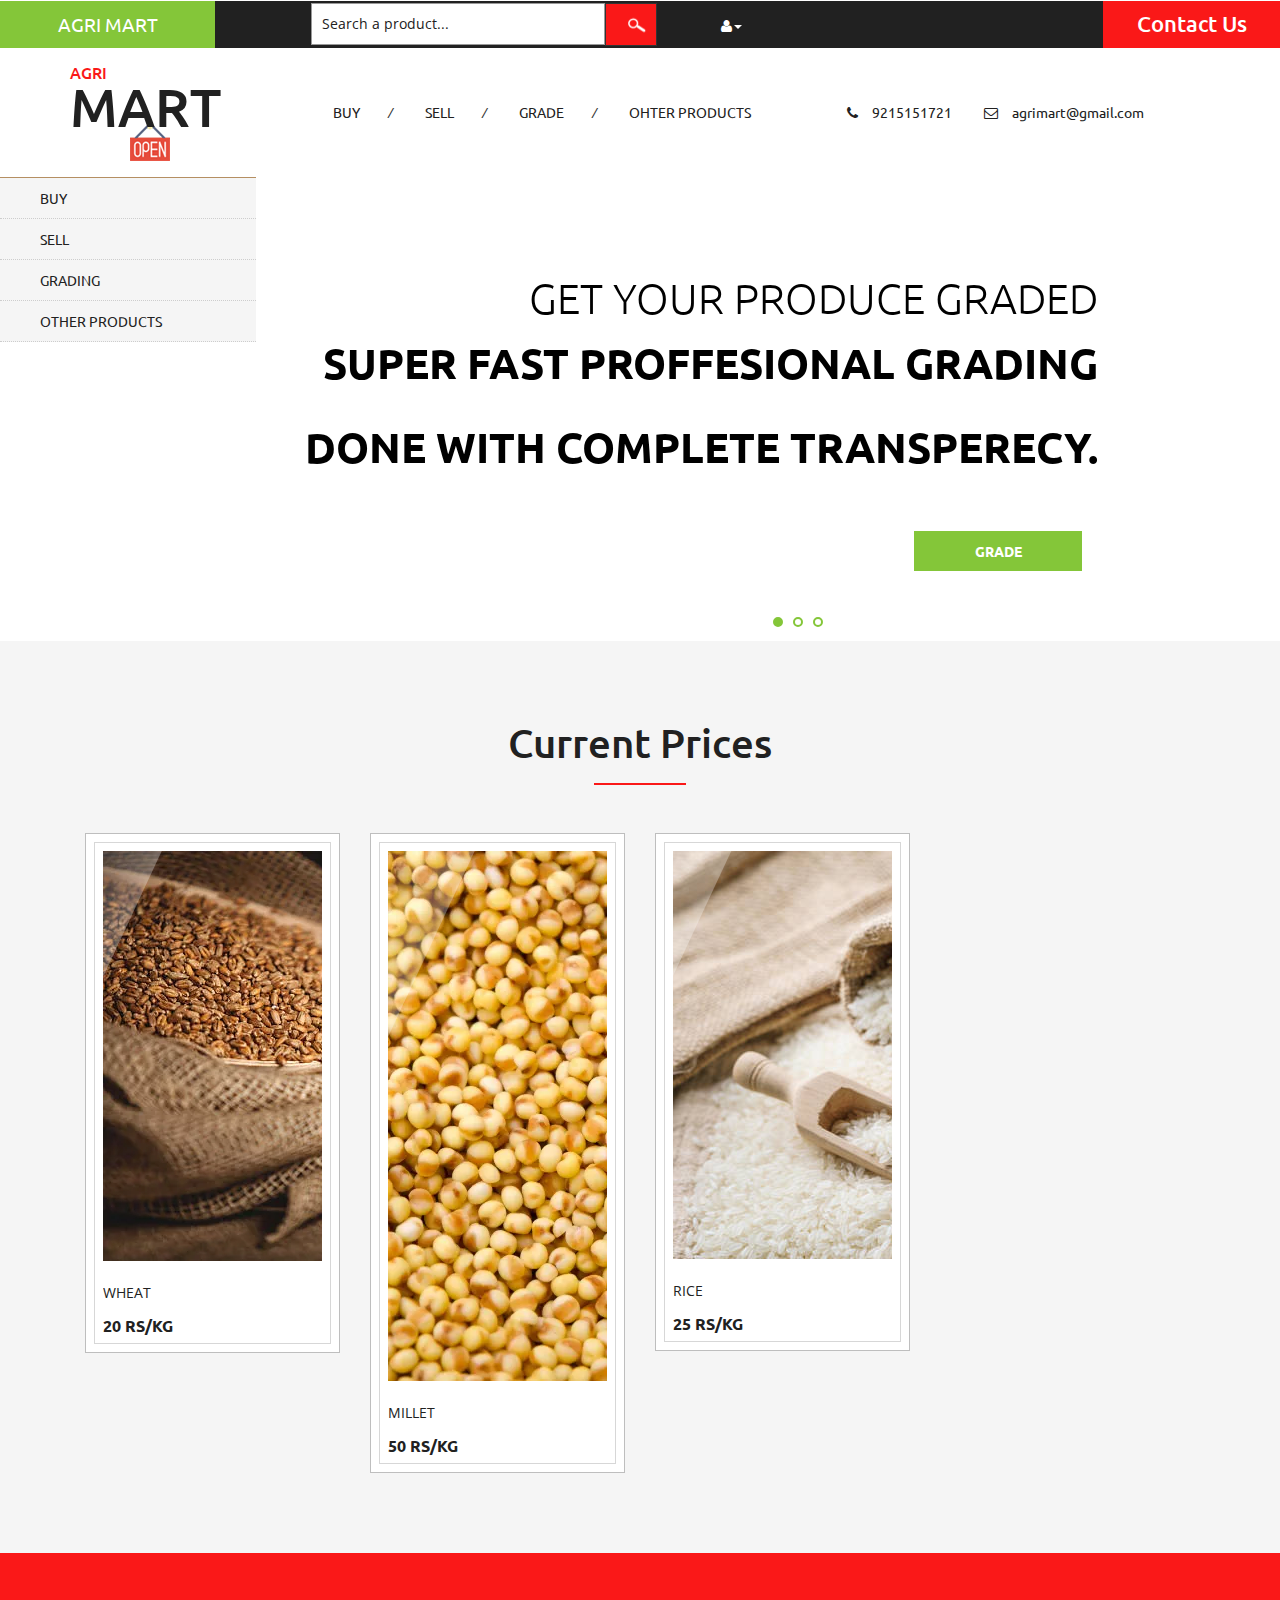
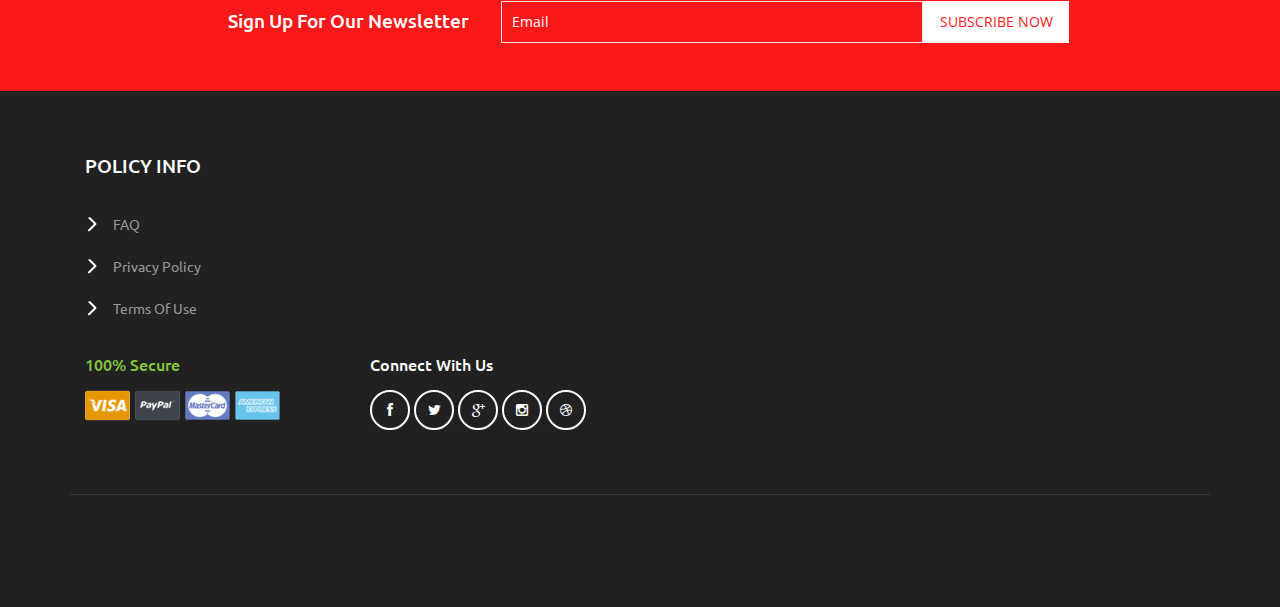
<file: index.html>
<!DOCTYPE html>
<html>
<head>
<title>AGRI MART</title>
<!-- for-mobile-apps -->
<meta name="viewport" content="width=device-width, initial-scale=1">
<meta http-equiv="Content-Type" content="text/html; charset=utf-8" />
<meta name="keywords" content="Grocery Store Responsive web template, Bootstrap Web Templates, Flat Web Templates, Android Compatible web template, 
Smartphone Compatible web template, free webdesigns for Nokia, Samsung, LG, SonyEricsson, Motorola web design" />
<script type="application/x-javascript"> addEventListener("load", function() { setTimeout(hideURLbar, 0); }, false);
		function hideURLbar(){ window.scrollTo(0,1); } </script>
<!-- //for-mobile-apps -->
<link href="css/bootstrap.css" rel="stylesheet" type="text/css" media="all" />
<link href="css/style.css" rel="stylesheet" type="text/css" media="all" />
<!-- font-awesome icons -->
<link href="css/font-awesome.css" rel="stylesheet" type="text/css" media="all" /> 
<!-- //font-awesome icons -->
<!-- js -->
<script src="js/jquery-1.11.1.min.js"></script>
<!-- //js -->
<link href='//fonts.googleapis.com/css?family=Ubuntu:400,300,300italic,400italic,500,500italic,700,700italic' rel='stylesheet' type='text/css'>
<link href='//fonts.googleapis.com/css?family=Open+Sans:400,300,300italic,400italic,600,600italic,700,700italic,800,800italic' rel='stylesheet' type='text/css'>
<!-- start-smoth-scrolling -->
<script type="text/javascript" src="js/move-top.js"></script>
<script type="text/javascript" src="js/easing.js"></script>
<script type="text/javascript">
	jQuery(document).ready(function($) {
		$(".scroll").click(function(event){		
			event.preventDefault();
			$('html,body').animate({scrollTop:$(this.hash).offset().top},1000);
		});
	});
</script>
<!-- start-smoth-scrolling -->
</head>
	
<body>
<div id="google_translate_element"></div>

<script type="text/javascript">
function googleTranslateElementInit() {
  new google.translate.TranslateElement({pageLanguage: 'en'}, 'google_translate_element');
}
</script>

<script type="text/javascript" src="//translate.google.com/translate_a/element.js?cb=googleTranslateElementInit"></script>
<!-- header -->
	<div class="agileits_header">
		<div class="w3l_offers">
			<a href="">AGRI MART</a>
		</div>
		<div class="w3l_search">
			<form action="#" method="post">
				<input type="text" name="Product" value="Search a product..." onfocus="this.value = '';" onblur="if (this.value == '') {this.value = 'Search a product...';}" required="">
				<input type="submit" value=" ">
			</form>
		</div>
		
		<div class="w3l_header_right">
			<ul>
				<li class="dropdown profile_details_drop">
					<a href="#" class="dropdown-toggle" data-toggle="dropdown"><i class="fa fa-user" aria-hidden="true"></i><span class="caret"></span></a>
					<div class="mega-dropdown-menu">
						<div class="w3ls_vegetables">
							<ul class="dropdown-menu drp-mnu">
								<li><a href="login.html">Login</a></li> 
								<li><a href="signupin.html">Sign Up</a></li>
							</ul>
						</div>                  
					</div>	
				</li>
			</ul>
		</div>
		<div class="w3l_header_right1">
			<h2><a href="#">Contact Us</a></h2>
		</div>
		<div class="clearfix"> </div>
	</div>
<!-- script-for sticky-nav -->
	<script>
	$(document).ready(function() {
		 var navoffeset=$(".agileits_header").offset().top;
		 $(window).scroll(function(){
			var scrollpos=$(window).scrollTop(); 
			if(scrollpos >=navoffeset){
				$(".agileits_header").addClass("fixed");
			}else{
				$(".agileits_header").removeClass("fixed");
			}
		 });
		 
	});
	</script>
<!-- //script-for sticky-nav -->
	<div class="logo_products">
		<div class="container">
			<div class="w3ls_logo_products_left">
				<h1><a href="index.html"><span>AGRI</span>MART</a></h1>
			</div>
			<div class="w3ls_logo_products_left1">
				<ul class="special_items">
					<li><a href="buy.html">BUY</a><i>/</i></li>
					<li><a href="sell.html">SELL</a><i>/</i></li>
					<li><a href="grade.html">GRADE</a><i>/</i></li>
					<li><a href="other.html">OHTER PRODUCTS</a></li>
				</ul>
			</div>
			<div class="w3ls_logo_products_left1">
				<ul class="phone_email">
					<li><i class="fa fa-phone" aria-hidden="true"></i>9215151721</li>
					<li><i class="fa fa-envelope-o" aria-hidden="true"></i><a href="mailto:store@grocery.com">agrimart@gmail.com</a></li>
				</ul>
			</div>
			<div class="clearfix"> </div>
		</div>
	</div>
<!-- //header -->
<!-- banner -->
	<div class="banner">
		<div class="w3l_banner_nav_left">
			<nav class="navbar nav_bottom">
			 <!-- Brand and toggle get grouped for better mobile display -->
			  <div class="navbar-header nav_2">
				  <button type="button" class="navbar-toggle collapsed navbar-toggle1" data-toggle="collapse" data-target="#bs-megadropdown-tabs">
					<span class="sr-only">Toggle navigation</span>
					<span class="icon-bar"></span>
					<span class="icon-bar"></span>
					<span class="icon-bar"></span>
				  </button>
			   </div> 
			   <!-- Collect the nav links, forms, and other content for toggling -->
				<div class="collapse navbar-collapse" id="bs-megadropdown-tabs">
					<ul class="nav navbar-nav nav_1">
						<li><a href="buy.html">BUY</a></li>
						<li><a href="sell.html">SELL</a></li>
						
						<li><a href="grade.html">GRADING</a></li>
						<li><a href="other.html">OTHER PRODUCTS</a></li>
					
						
					</ul>
				 </div><!-- /.navbar-collapse -->
			</nav>
		</div>
		<div class="w3l_banner_nav_right">
			<section class="slider">
				<div class="flexslider">
					<ul class="slides">
						<li>
							<div class="w3l_banner_nav_right_banner">
								<h3>GET YOUR PRODUCE GRADED<span><p>Super fast proffesional grading done with complete transperecy.</p></span> </h3>
								<div class="more">
									<a href="#" class="button--saqui button--round-l button--text-thick" data-text="BOOK NOW">GRADE</a>
								</div>
							</div>
						</li>
						<li>
							<div class="w3l_banner_nav_right_banner1">
								<h3>BUY FARM PRODUCES<span><p>Properly graded products at competitive prices</p></span> </h3>
								<div class="more">
									<a href="#" class="button--saqui button--round-l button--text-thick" data-text="BUY now">BUY</a>
								</div>
							</div>
						</li>
						<li>
							<div class="w3l_banner_nav_right_banner2">
								<h3>SELL YOUR PRODUCE<span><p><b>Sell in an fair open market</b></p></span> </h3>
								<div class="more">
									<a href="#" class="button--saqui button--round-l button--text-thick" data-text="SELL NOW">SELL</a>
								</div>
							</div>
						</li>
					</ul>
				</div>
			</section>
			<!-- flexSlider -->
				<link rel="stylesheet" href="css/flexslider.css" type="text/css" media="screen" property="" />
				<script defer src="js/jquery.flexslider.js"></script>
				<script type="text/javascript">
				$(window).load(function(){
				  $('.flexslider').flexslider({
					animation: "slide",
					start: function(slider){
					  $('body').removeClass('loading');
					}
				  });
				});
			  </script>
			<!-- //flexSlider -->
		</div>
		<div class="clearfix"></div>
	</div>

	</div>
<!-- top-brands -->
	<div class="top-brands">
		<div class="container">
			<h3>Current Prices </h3>
			<div class="agile_top_brands_grids">
				<div class="col-md-3 top_brand_left">
					<div class="hover14 column">
						<div class="agile_top_brand_left_grid">
							<div class="agile_top_brand_left_grid1">
								<figure>
									<div class="snipcart-item block" >
										<div class="snipcart-thumb">
											<a href="#"><img title=" " alt=" " src="images/wheat.png" /></a>		
											<p>WHEAT</p>
											<h4>20 RS/KG <span></span></h4>
										</div>
									</div>
								</figure>
							</div>
						</div>
					</div>
				</div>
				<div class="col-md-3 top_brand_left">
					<div class="hover14 column">
						<div class="agile_top_brand_left_grid">
							<div class="agile_top_brand_left_grid1">
								<figure>
									<div class="snipcart-item block" >
										<div class="snipcart-thumb">
											<a href="#"><img title=" " alt=" " src="images/millet.jpeg" /></a>		
											<p>MILLET</p>
											<h4>50 RS/KG<span></span></h4>
										</div>
									</div>
								</figure>
							</div>
						</div>
					</div>
				</div>
				<div class="col-md-3 top_brand_left">
					<div class="hover14 column">
						<div class="agile_top_brand_left_grid">
							<div class="agile_top_brand_left_grid1">
								<figure>
									<div class="snipcart-item block" >
										<div class="snipcart-thumb">
											<a href="#"><img title=" " alt=" " src="images/rice.jpg" /></a>		
											<p>RICE</p>
											<h4>25 RS/KG<span></span></h4>
										</div>
									</div>
								</figure>
							</div>
						</div>
					</div>
				</div>
			</div>
		</div>
	</div>

<!-- newsletter -->
	<div class="newsletter">
		<div class="container">
			<div class="w3agile_newsletter_left">
				<h3>sign up for our newsletter</h3>
			</div>
			<div class="w3agile_newsletter_right">
				<form action="#" method="post">
					<input type="email" name="Email" value="Email" onfocus="this.value = '';" onblur="if (this.value == '') {this.value = 'Email';}" required="">
					<input type="submit" value="subscribe now">
				</form>
			</div>
			<div class="clearfix"> </div>
		</div>
	</div>
<!-- //newsletter -->
<!-- footer -->
	<div class="footer">
		<div class="container">
			
			<div class="col-md-3 w3_footer_grid">
				<h3>policy info</h3>
				<ul class="w3_footer_grid_list">
					<li><a href="">FAQ</a></li>
					<li><a href="">privacy policy</a></li>
					<li><a href="">terms of use</a></li>
				</ul>
			</div>
			
			<div class="clearfix"> </div>
			<div class="agile_footer_grids">
				<div class="col-md-3 w3_footer_grid agile_footer_grids_w3_footer">
					<div class="w3_footer_grid_bottom">
						<h4>100% secure </h4>
						<img src="images/card.png" alt=" " class="img-responsive" />
					</div>
				</div>
				<div class="col-md-3 w3_footer_grid agile_footer_grids_w3_footer">
					<div class="w3_footer_grid_bottom">
						<h5>connect with us</h5>
						<ul class="agileits_social_icons">
							<li><a href="#" class="facebook"><i class="fa fa-facebook" aria-hidden="true"></i></a></li>
							<li><a href="#" class="twitter"><i class="fa fa-twitter" aria-hidden="true"></i></a></li>
							<li><a href="#" class="google"><i class="fa fa-google-plus" aria-hidden="true"></i></a></li>
							<li><a href="#" class="instagram"><i class="fa fa-instagram" aria-hidden="true"></i></a></li>
							<li><a href="#" class="dribbble"><i class="fa fa-dribbble" aria-hidden="true"></i></a></li>
						</ul>
					</div>
				</div>
				<div class="clearfix"> </div>
			</div>
			<div class="wthree_footer_copy">
				<p> <a href=""></a></p>
			</div>
		</div>
	</div>
<!-- //footer -->
<!-- Bootstrap Core JavaScript -->
<script src="js/bootstrap.min.js"></script>
<script>
$(document).ready(function(){
    $(".dropdown").hover(            
        function() {
            $('.dropdown-menu', this).stop( true, true ).slideDown("fast");
            $(this).toggleClass('open');        
        },
        function() {
            $('.dropdown-menu', this).stop( true, true ).slideUp("fast");
            $(this).toggleClass('open');       
        }
    );
});
</script>
<!-- here stars scrolling icon -->
	<script type="text/javascript">
		$(document).ready(function() {
			/*
				var defaults = {
				containerID: 'toTop', // fading element id
				containerHoverID: 'toTopHover', // fading element hover id
				scrollSpeed: 1200,
				easingType: 'linear' 
				};
			*/
								
			$().UItoTop({ easingType: 'easeOutQuart' });
								
			});
	</script>
<!-- //here ends scrolling icon -->
<script src="js/minicart.js"></script>
<script>
		paypal.minicart.render();

		paypal.minicart.cart.on('checkout', function (evt) {
			var items = this.items(),
				len = items.length,
				total = 0,
				i;

			// Count the number of each item in the cart
			for (i = 0; i < len; i++) {
				total += items[i].get('quantity');
			}

			if (total < 3) {
				alert('The minimum order quantity is 3. Please add more to your shopping cart before checking out');
				evt.preventDefault();
			}
		});

	</script>
</body>
</html>
</file>
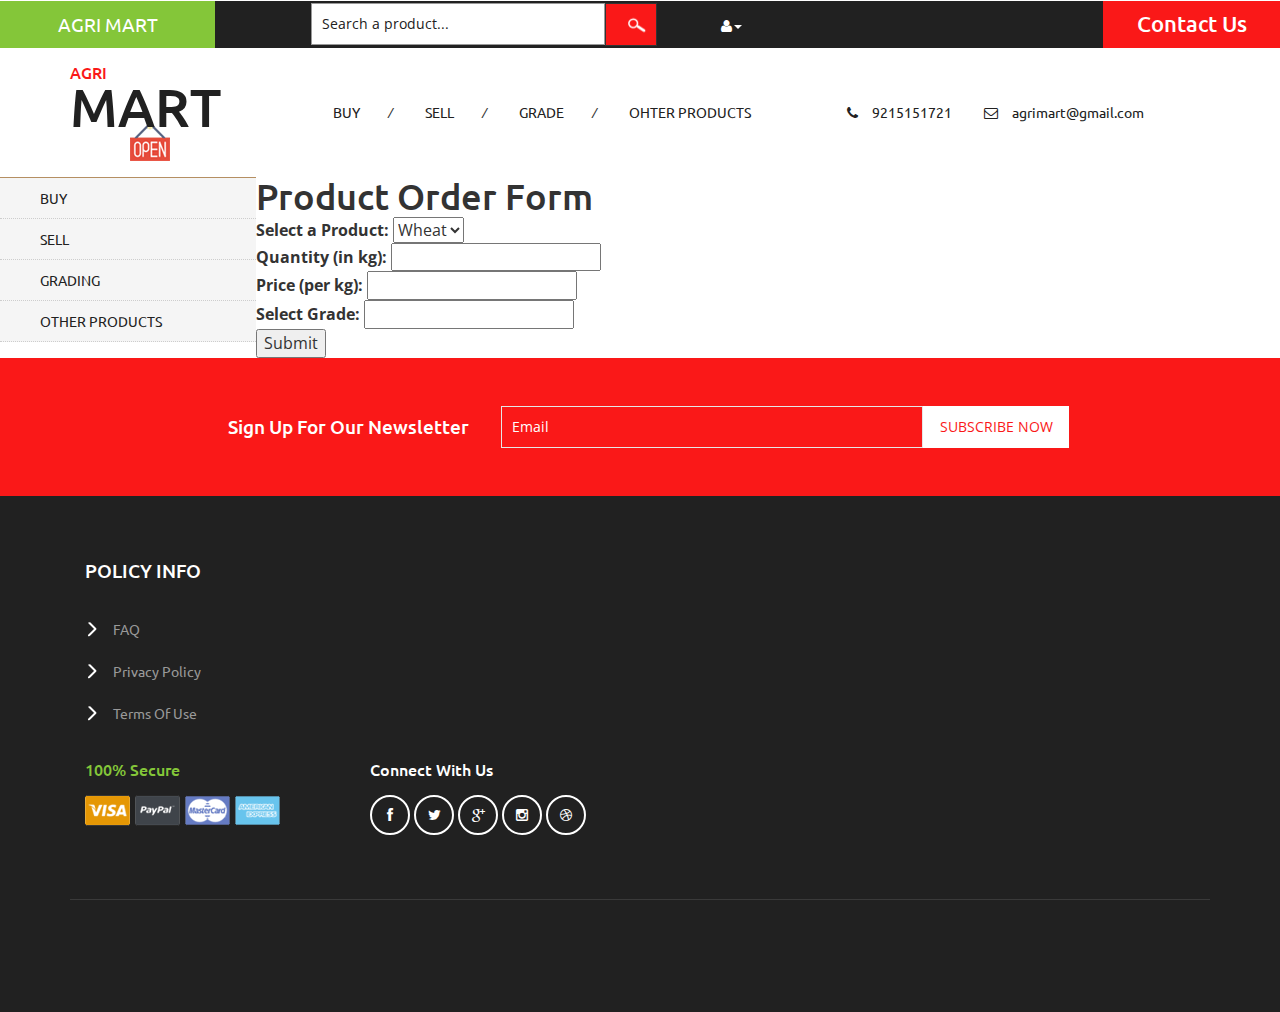
<file: buy.html>
<!DOCTYPE html>
<html>
<head>
<title>AGRI MART</title>
<!-- for-mobile-apps -->
<meta name="viewport" content="width=device-width, initial-scale=1">
<meta http-equiv="Content-Type" content="text/html; charset=utf-8" />
<meta name="keywords" content="Grocery Store Responsive web template, Bootstrap Web Templates, Flat Web Templates, Android Compatible web template, 
Smartphone Compatible web template, free webdesigns for Nokia, Samsung, LG, SonyEricsson, Motorola web design" />
<script type="application/x-javascript"> addEventListener("load", function() { setTimeout(hideURLbar, 0); }, false);
		function hideURLbar(){ window.scrollTo(0,1); } </script>
<!-- //for-mobile-apps -->
<link href="css/bootstrap.css" rel="stylesheet" type="text/css" media="all" />
<link href="css/style.css" rel="stylesheet" type="text/css" media="all" />
<!-- font-awesome icons -->
<link href="css/font-awesome.css" rel="stylesheet" type="text/css" media="all" /> 
<!-- //font-awesome icons -->
<!-- js -->
<script src="js/jquery-1.11.1.min.js"></script>
<!-- //js -->
<link href='//fonts.googleapis.com/css?family=Ubuntu:400,300,300italic,400italic,500,500italic,700,700italic' rel='stylesheet' type='text/css'>
<link href='//fonts.googleapis.com/css?family=Open+Sans:400,300,300italic,400italic,600,600italic,700,700italic,800,800italic' rel='stylesheet' type='text/css'>
<!-- start-smoth-scrolling -->
<script type="text/javascript" src="js/move-top.js"></script>
<script type="text/javascript" src="js/easing.js"></script>
<script type="text/javascript">
	jQuery(document).ready(function($) {
		$(".scroll").click(function(event){		
			event.preventDefault();
			$('html,body').animate({scrollTop:$(this.hash).offset().top},1000);
		});
	});
</script>
<!-- start-smoth-scrolling -->
</head>
	
<body>
<div id="google_translate_element"></div>

<script type="text/javascript">
function googleTranslateElementInit() {
  new google.translate.TranslateElement({pageLanguage: 'en'}, 'google_translate_element');
}
</script>

<script type="text/javascript" src="//translate.google.com/translate_a/element.js?cb=googleTranslateElementInit"></script>
<!-- header -->
	<div class="agileits_header">
		<div class="w3l_offers">
			<a href="">AGRI MART</a>
		</div>
		<div class="w3l_search">
			<form action="#" method="post">
				<input type="text" name="Product" value="Search a product..." onfocus="this.value = '';" onblur="if (this.value == '') {this.value = 'Search a product...';}" required="">
				<input type="submit" value=" ">
			</form>
		</div>
		
		<div class="w3l_header_right">
			<ul>
				<li class="dropdown profile_details_drop">
					<a href="#" class="dropdown-toggle" data-toggle="dropdown"><i class="fa fa-user" aria-hidden="true"></i><span class="caret"></span></a>
					<div class="mega-dropdown-menu">
						<div class="w3ls_vegetables">
							<ul class="dropdown-menu drp-mnu">
								<li><a href="login.html">Login</a></li> 
								<li><a href="signupin.html">Sign Up</a></li>
							</ul>
						</div>                  
					</div>	
				</li>
			</ul>
		</div>
		<div class="w3l_header_right1">
			<h2><a href="#">Contact Us</a></h2>
		</div>
		<div class="clearfix"> </div>
	</div>
<!-- script-for sticky-nav -->
	<script>
	$(document).ready(function() {
		 var navoffeset=$(".agileits_header").offset().top;
		 $(window).scroll(function(){
			var scrollpos=$(window).scrollTop(); 
			if(scrollpos >=navoffeset){
				$(".agileits_header").addClass("fixed");
			}else{
				$(".agileits_header").removeClass("fixed");
			}
		 });
		 
	});
	</script>
<!-- //script-for sticky-nav -->
	<div class="logo_products">
		<div class="container">
			<div class="w3ls_logo_products_left">
				<h1><a href="index.html"><span>AGRI</span>MART</a></h1>
			</div>
			<div class="w3ls_logo_products_left1">
				<ul class="special_items">
					<li><a href="buy.html">BUY</a><i>/</i></li>
					<li><a href="sell.html">SELL</a><i>/</i></li>
					<li><a href="grade.html">GRADE</a><i>/</i></li>
					<li><a href="other.html">OHTER PRODUCTS</a></li>
				</ul>
			</div>
			<div class="w3ls_logo_products_left1">
				<ul class="phone_email">
					<li><i class="fa fa-phone" aria-hidden="true"></i>9215151721</li>
					<li><i class="fa fa-envelope-o" aria-hidden="true"></i><a href="mailto:store@grocery.com">agrimart@gmail.com</a></li>
				</ul>
			</div>
			<div class="clearfix"> </div>
		</div>
	</div>
<!-- //header -->
<!-- banner -->
	<div class="banner">
		<div class="w3l_banner_nav_left">
			<nav class="navbar nav_bottom">
			 <!-- Brand and toggle get grouped for better mobile display -->
			  <div class="navbar-header nav_2">
				  <button type="button" class="navbar-toggle collapsed navbar-toggle1" data-toggle="collapse" data-target="#bs-megadropdown-tabs">
					<span class="sr-only">Toggle navigation</span>
					<span class="icon-bar"></span>
					<span class="icon-bar"></span>
					<span class="icon-bar"></span>
				  </button>
			   </div> 
			   <!-- Collect the nav links, forms, and other content for toggling -->
				<div class="collapse navbar-collapse" id="bs-megadropdown-tabs">
					<ul class="nav navbar-nav nav_1">
						<li><a href="buy.html">BUY</a></li>
						<li><a href="sell.html">SELL</a></li>
						
						<li><a href="grade.html">GRADING</a></li>
						<li><a href="other.html">OTHER PRODUCTS</a></li>
					
						
					</ul>
				 </div><!-- /.navbar-collapse -->
			</nav>
		</div>
    </div>

    
    <h1>Product Order Form</h1>
    
    <form>
        <label for="product">Select a Product:</label>
        <select id="product" name="product">
            <option value="wheat">Wheat</option>
            <option value="millet">Millet</option>
            <option value="rice">Rice</option>
        </select>

        <br>

        <label for="quantity">Quantity (in kg):</label>
        <input type="number" id="quantity" name="quantity" min="1" required>

        <br>

        <label for="price">Price (per kg):</label>
        <input type="number" id="price" name="price" min="0.01" step="0.01" required>

        <br>

        <label for="grade">Select Grade:</label>
        <input type="text" id="grade" name="grade" required>

        <br>

        <input type="submit" value="Submit">
    </form>

    <script>
        document.querySelector("form").addEventListener("submit", function (event) {
            event.preventDefault();

            // Retrieve values from the form
            const product = document.getElementById("product").value;
            const quantity = document.getElementById("quantity").value;
            const price = document.getElementById("price").value;
            const grade = document.getElementById("grade").value;

            // Process the data or send it to a server, e.g., using AJAX
            console.log("Product: " + product);
            console.log("Quantity: " + quantity + " kg");
            console.log("Price: $" + price + " per kg");
            console.log("Grade: " + grade);

            // You can add further processing or data submission logic here
        });
    </script>




    <div class="newsletter">
		<div class="container">
			<div class="w3agile_newsletter_left">
				<h3>sign up for our newsletter</h3>
			</div>
			<div class="w3agile_newsletter_right">
				<form action="#" method="post">
					<input type="email" name="Email" value="Email" onfocus="this.value = '';" onblur="if (this.value == '') {this.value = 'Email';}" required="">
					<input type="submit" value="subscribe now">
				</form>
			</div>
			<div class="clearfix"> </div>
		</div>
	</div>
<!-- //newsletter -->
<!-- footer -->
	<div class="footer">
		<div class="container">
			
			<div class="col-md-3 w3_footer_grid">
				<h3>policy info</h3>
				<ul class="w3_footer_grid_list">
					<li><a href="">FAQ</a></li>
					<li><a href="">privacy policy</a></li>
					<li><a href="">terms of use</a></li>
				</ul>
			</div>
			
			<div class="clearfix"> </div>
			<div class="agile_footer_grids">
				<div class="col-md-3 w3_footer_grid agile_footer_grids_w3_footer">
					<div class="w3_footer_grid_bottom">
						<h4>100% secure </h4>
						<img src="images/card.png" alt=" " class="img-responsive" />
					</div>
				</div>
				<div class="col-md-3 w3_footer_grid agile_footer_grids_w3_footer">
					<div class="w3_footer_grid_bottom">
						<h5>connect with us</h5>
						<ul class="agileits_social_icons">
							<li><a href="#" class="facebook"><i class="fa fa-facebook" aria-hidden="true"></i></a></li>
							<li><a href="#" class="twitter"><i class="fa fa-twitter" aria-hidden="true"></i></a></li>
							<li><a href="#" class="google"><i class="fa fa-google-plus" aria-hidden="true"></i></a></li>
							<li><a href="#" class="instagram"><i class="fa fa-instagram" aria-hidden="true"></i></a></li>
							<li><a href="#" class="dribbble"><i class="fa fa-dribbble" aria-hidden="true"></i></a></li>
						</ul>
					</div>
				</div>
				<div class="clearfix"> </div>
			</div>
			<div class="wthree_footer_copy">
				<p> <a href=""></a></p>
			</div>
		</div>
	</div>
<!-- //footer -->
<!-- Bootstrap Core JavaScript -->
<script src="js/bootstrap.min.js"></script>
<script>
$(document).ready(function(){
    $(".dropdown").hover(            
        function() {
            $('.dropdown-menu', this).stop( true, true ).slideDown("fast");
            $(this).toggleClass('open');        
        },
        function() {
            $('.dropdown-menu', this).stop( true, true ).slideUp("fast");
            $(this).toggleClass('open');       
        }
    );
});
</script>
<!-- here stars scrolling icon -->
	<script type="text/javascript">
		$(document).ready(function() {
			/*
				var defaults = {
				containerID: 'toTop', // fading element id
				containerHoverID: 'toTopHover', // fading element hover id
				scrollSpeed: 1200,
				easingType: 'linear' 
				};
			*/
								
			$().UItoTop({ easingType: 'easeOutQuart' });
								
			});
	</script>
<!-- //here ends scrolling icon -->
<script src="js/minicart.js"></script>
<script>
		paypal.minicart.render();

		paypal.minicart.cart.on('checkout', function (evt) {
			var items = this.items(),
				len = items.length,
				total = 0,
				i;

			// Count the number of each item in the cart
			for (i = 0; i < len; i++) {
				total += items[i].get('quantity');
			}

			if (total < 3) {
				alert('The minimum order quantity is 3. Please add more to your shopping cart before checking out');
				evt.preventDefault();
			}
		});

	</script>
</body>
</file>
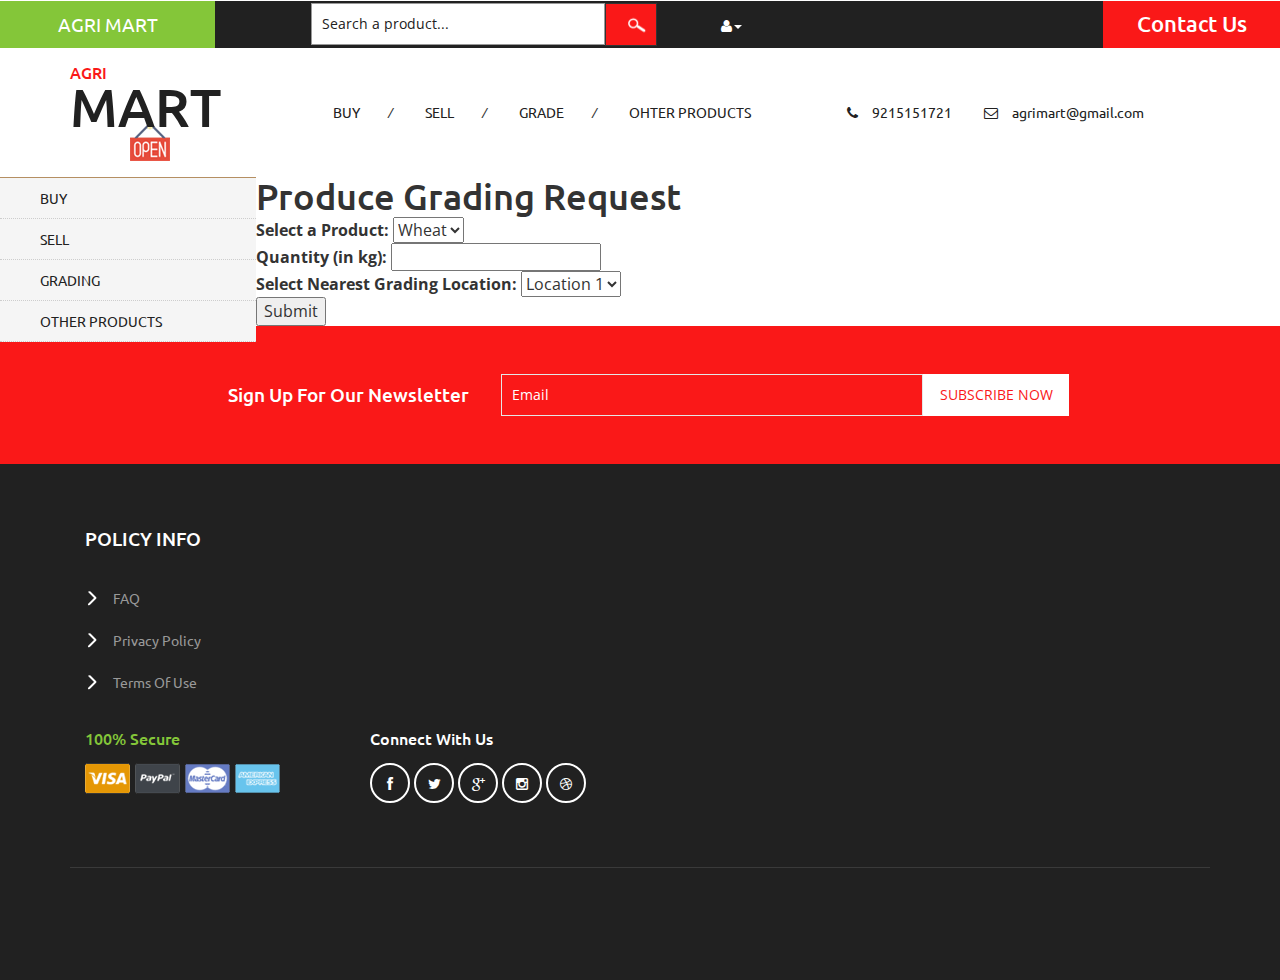
<file: grade.html>
<!DOCTYPE html>
<html>
<head>
<title>AGRI MART</title>
<!-- for-mobile-apps -->
<meta name="viewport" content="width=device-width, initial-scale=1">
<meta http-equiv="Content-Type" content="text/html; charset=utf-8" />
<meta name="keywords" content="Grocery Store Responsive web template, Bootstrap Web Templates, Flat Web Templates, Android Compatible web template, 
Smartphone Compatible web template, free webdesigns for Nokia, Samsung, LG, SonyEricsson, Motorola web design" />
<script type="application/x-javascript"> addEventListener("load", function() { setTimeout(hideURLbar, 0); }, false);
		function hideURLbar(){ window.scrollTo(0,1); } </script>
<!-- //for-mobile-apps -->
<link href="css/bootstrap.css" rel="stylesheet" type="text/css" media="all" />
<link href="css/style.css" rel="stylesheet" type="text/css" media="all" />
<!-- font-awesome icons -->
<link href="css/font-awesome.css" rel="stylesheet" type="text/css" media="all" /> 
<!-- //font-awesome icons -->
<!-- js -->
<script src="js/jquery-1.11.1.min.js"></script>
<!-- //js -->
<link href='//fonts.googleapis.com/css?family=Ubuntu:400,300,300italic,400italic,500,500italic,700,700italic' rel='stylesheet' type='text/css'>
<link href='//fonts.googleapis.com/css?family=Open+Sans:400,300,300italic,400italic,600,600italic,700,700italic,800,800italic' rel='stylesheet' type='text/css'>
<!-- start-smoth-scrolling -->
<script type="text/javascript" src="js/move-top.js"></script>
<script type="text/javascript" src="js/easing.js"></script>
<script type="text/javascript">
	jQuery(document).ready(function($) {
		$(".scroll").click(function(event){		
			event.preventDefault();
			$('html,body').animate({scrollTop:$(this.hash).offset().top},1000);
		});
	});
</script>
<!-- start-smoth-scrolling -->
</head>
	
<body>
<div id="google_translate_element"></div>

<script type="text/javascript">
function googleTranslateElementInit() {
  new google.translate.TranslateElement({pageLanguage: 'en'}, 'google_translate_element');
}
</script>

<script type="text/javascript" src="//translate.google.com/translate_a/element.js?cb=googleTranslateElementInit"></script>
<!-- header -->
	<div class="agileits_header">
		<div class="w3l_offers">
			<a href="">AGRI MART</a>
		</div>
		<div class="w3l_search">
			<form action="#" method="post">
				<input type="text" name="Product" value="Search a product..." onfocus="this.value = '';" onblur="if (this.value == '') {this.value = 'Search a product...';}" required="">
				<input type="submit" value=" ">
			</form>
		</div>
		
		<div class="w3l_header_right">
			<ul>
				<li class="dropdown profile_details_drop">
					<a href="#" class="dropdown-toggle" data-toggle="dropdown"><i class="fa fa-user" aria-hidden="true"></i><span class="caret"></span></a>
					<div class="mega-dropdown-menu">
						<div class="w3ls_vegetables">
							<ul class="dropdown-menu drp-mnu">
								<li><a href="login.html">Login</a></li> 
								<li><a href="signupin.html">Sign Up</a></li>
							</ul>
						</div>                  
					</div>	
				</li>
			</ul>
		</div>
		<div class="w3l_header_right1">
			<h2><a href="#">Contact Us</a></h2>
		</div>
		<div class="clearfix"> </div>
	</div>
<!-- script-for sticky-nav -->
	<script>
	$(document).ready(function() {
		 var navoffeset=$(".agileits_header").offset().top;
		 $(window).scroll(function(){
			var scrollpos=$(window).scrollTop(); 
			if(scrollpos >=navoffeset){
				$(".agileits_header").addClass("fixed");
			}else{
				$(".agileits_header").removeClass("fixed");
			}
		 });
		 
	});
	</script>
<!-- //script-for sticky-nav -->
	<div class="logo_products">
		<div class="container">
			<div class="w3ls_logo_products_left">
				<h1><a href="index.html"><span>AGRI</span>MART</a></h1>
			</div>
			<div class="w3ls_logo_products_left1">
				<ul class="special_items">
					<li><a href="buy.html">BUY</a><i>/</i></li>
					<li><a href="sell.html">SELL</a><i>/</i></li>
					<li><a href="grade.html">GRADE</a><i>/</i></li>
					<li><a href="other.html">OHTER PRODUCTS</a></li>
				</ul>
			</div>
			<div class="w3ls_logo_products_left1">
				<ul class="phone_email">
					<li><i class="fa fa-phone" aria-hidden="true"></i>9215151721</li>
					<li><i class="fa fa-envelope-o" aria-hidden="true"></i><a href="mailto:store@grocery.com">agrimart@gmail.com</a></li>
				</ul>
			</div>
			<div class="clearfix"> </div>
		</div>
	</div>
<!-- //header -->
<!-- banner -->
	<div class="banner">
		<div class="w3l_banner_nav_left">
			<nav class="navbar nav_bottom">
			 <!-- Brand and toggle get grouped for better mobile display -->
			  <div class="navbar-header nav_2">
				  <button type="button" class="navbar-toggle collapsed navbar-toggle1" data-toggle="collapse" data-target="#bs-megadropdown-tabs">
					<span class="sr-only">Toggle navigation</span>
					<span class="icon-bar"></span>
					<span class="icon-bar"></span>
					<span class="icon-bar"></span>
				  </button>
			   </div> 
			   <!-- Collect the nav links, forms, and other content for toggling -->
				<div class="collapse navbar-collapse" id="bs-megadropdown-tabs">
					<ul class="nav navbar-nav nav_1">
						<li><a href="buy.html">BUY</a></li>
						<li><a href="sell.html">SELL</a></li>
						
						<li><a href="grade.html">GRADING</a></li>
						<li><a href="other.html">OTHER PRODUCTS</a></li>
					
						
					</ul>
				 </div><!-- /.navbar-collapse -->
			</nav>
		</div>
    </div>
    <h1>Produce Grading Request</h1>
    
    <form>
        <label for="product">Select a Product:</label>
        <select id="product" name="product">
            <option value="wheat">Wheat</option>
            <option value="millet">Millet</option>
            <option value="rice">Rice</option>
        </select>

        <br>

        <label for="quantity">Quantity (in kg):</label>
        <input type="number" id="quantity" name="quantity" min="1" required>

        <br>

        <label for="location">Select Nearest Grading Location:</label>
        <select id="location" name="location">
            <option value="location1">Location 1</option>
            <option value="location2">Location 2</option>
            <option value="location3">Location 3</option>
        </select>

        <br>

        <input type="submit" value="Submit">
    </form>

    <script>
        document.querySelector("form").addEventListener("submit", function (event) {
            event.preventDefault();

            // Retrieve values from the form
            const product = document.getElementById("product").value;
            const quantity = document.getElementById("quantity").value;
            const location = document.getElementById("location").value;

            // Process the data or send it to a server, e.g., using AJAX
            console.log("Product: " + product);
            console.log("Quantity: " + quantity + " kg");
            console.log("Nearest Grading Location: " + location);

            // You can add further processing or data submission logic here
        });
    </script>






    <div class="newsletter">
		<div class="container">
			<div class="w3agile_newsletter_left">
				<h3>sign up for our newsletter</h3>
			</div>
			<div class="w3agile_newsletter_right">
				<form action="#" method="post">
					<input type="email" name="Email" value="Email" onfocus="this.value = '';" onblur="if (this.value == '') {this.value = 'Email';}" required="">
					<input type="submit" value="subscribe now">
				</form>
			</div>
			<div class="clearfix"> </div>
		</div>
	</div>
<!-- //newsletter -->
<!-- footer -->
	<div class="footer">
		<div class="container">
			
			<div class="col-md-3 w3_footer_grid">
				<h3>policy info</h3>
				<ul class="w3_footer_grid_list">
					<li><a href="">FAQ</a></li>
					<li><a href="">privacy policy</a></li>
					<li><a href="">terms of use</a></li>
				</ul>
			</div>
			
			<div class="clearfix"> </div>
			<div class="agile_footer_grids">
				<div class="col-md-3 w3_footer_grid agile_footer_grids_w3_footer">
					<div class="w3_footer_grid_bottom">
						<h4>100% secure </h4>
						<img src="images/card.png" alt=" " class="img-responsive" />
					</div>
				</div>
				<div class="col-md-3 w3_footer_grid agile_footer_grids_w3_footer">
					<div class="w3_footer_grid_bottom">
						<h5>connect with us</h5>
						<ul class="agileits_social_icons">
							<li><a href="#" class="facebook"><i class="fa fa-facebook" aria-hidden="true"></i></a></li>
							<li><a href="#" class="twitter"><i class="fa fa-twitter" aria-hidden="true"></i></a></li>
							<li><a href="#" class="google"><i class="fa fa-google-plus" aria-hidden="true"></i></a></li>
							<li><a href="#" class="instagram"><i class="fa fa-instagram" aria-hidden="true"></i></a></li>
							<li><a href="#" class="dribbble"><i class="fa fa-dribbble" aria-hidden="true"></i></a></li>
						</ul>
					</div>
				</div>
				<div class="clearfix"> </div>
			</div>
			<div class="wthree_footer_copy">
				<p> <a href=""></a></p>
			</div>
		</div>
	</div>
<!-- //footer -->
<!-- Bootstrap Core JavaScript -->
<script src="js/bootstrap.min.js"></script>
<script>
$(document).ready(function(){
    $(".dropdown").hover(            
        function() {
            $('.dropdown-menu', this).stop( true, true ).slideDown("fast");
            $(this).toggleClass('open');        
        },
        function() {
            $('.dropdown-menu', this).stop( true, true ).slideUp("fast");
            $(this).toggleClass('open');       
        }
    );
});
</script>
<!-- here stars scrolling icon -->
	<script type="text/javascript">
		$(document).ready(function() {
			/*
				var defaults = {
				containerID: 'toTop', // fading element id
				containerHoverID: 'toTopHover', // fading element hover id
				scrollSpeed: 1200,
				easingType: 'linear' 
				};
			*/
								
			$().UItoTop({ easingType: 'easeOutQuart' });
								
			});
	</script>
<!-- //here ends scrolling icon -->
<script src="js/minicart.js"></script>
<script>
		paypal.minicart.render();

		paypal.minicart.cart.on('checkout', function (evt) {
			var items = this.items(),
				len = items.length,
				total = 0,
				i;

			// Count the number of each item in the cart
			for (i = 0; i < len; i++) {
				total += items[i].get('quantity');
			}

			if (total < 3) {
				alert('The minimum order quantity is 3. Please add more to your shopping cart before checking out');
				evt.preventDefault();
			}
		});

	</script>
</body>
</file>
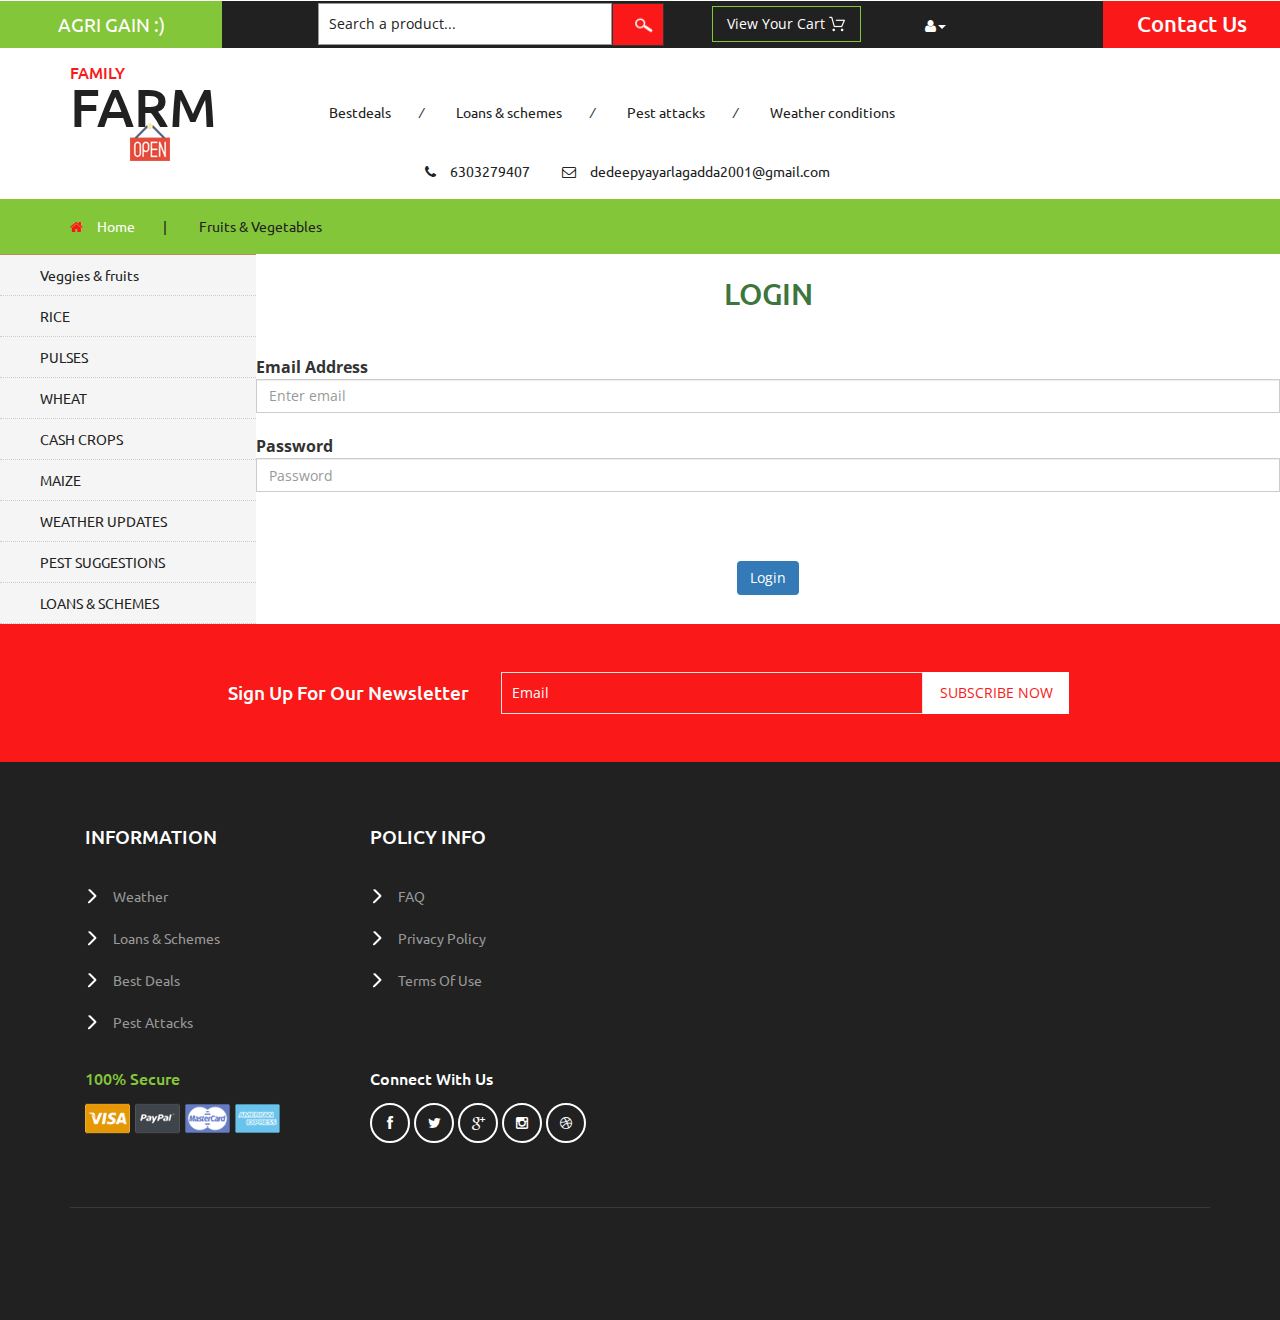
<file: login.html>
<!DOCTYPE html>
<html>
<head>
<title></title>

<meta name="viewport" content="width=device-width, initial-scale=1">
<meta http-equiv="Content-Type" content="text/html; charset=utf-8" />
<meta name="keywords" content="">
<script type="application/x-javascript"> addEventListener("load", function() { setTimeout(hideURLbar, 0); }, false);
		function hideURLbar(){ window.scrollTo(0,1); } </script>

<link href="css/bootstrap.css" rel="stylesheet" type="text/css" media="all" />
<link href="css/style.css" rel="stylesheet" type="text/css" media="all" />

<link href="css/font-awesome.css" rel="stylesheet" type="text/css" media="all" /> 

<script src="js/jquery-1.11.1.min.js"></script>

<link href='//fonts.googleapis.com/css?family=Ubuntu:400,300,300italic,400italic,500,500italic,700,700italic' rel='stylesheet' type='text/css'>
<link href='//fonts.googleapis.com/css?family=Open+Sans:400,300,300italic,400italic,600,600italic,700,700italic,800,800italic' rel='stylesheet' type='text/css'>

<script type="text/javascript" src="js/move-top.js"></script>
<script type="text/javascript" src="js/easing.js"></script>
<script type="text/javascript">
	jQuery(document).ready(function($) {
		$(".scroll").click(function(event){		
			event.preventDefault();
			$('html,body').animate({scrollTop:$(this.hash).offset().top},1000);
		});
	});
</script>

</head>
<body>
<div class="agileits_header">
		<div class="w3l_offers">
			<a href="">AGRI GAIN :)</a>
		</div>
		<div class="w3l_search">
			<form action="#" method="post">
				<input type="text" name="Product" value="Search a product..." onfocus="this.value = '';" onblur="if (this.value == '') {this.value = 'Search a product...';}" required="">
				<input type="submit" value=" ">
			</form>
		</div>
		<div class="product_list_header">  
			<form action="#" method="post" class="last">
                <fieldset>
                    <input type="hidden" name="cmd" value="_cart" />
                    <input type="hidden" name="display" value="1" />
                    <input type="submit" name="submit" value="View your cart" class="button" />
                </fieldset>
            </form>
		</div>
		<div class="w3l_header_right">
			<ul>
				<li class="dropdown profile_details_drop">
					<a href="#" class="dropdown-toggle" data-toggle="dropdown"><i class="fa fa-user" aria-hidden="true"></i><span class="caret"></span></a>
					<div class="mega-dropdown-menu">
						<div class="w3ls_vegetables">
							<ul class="dropdown-menu drp-mnu">
								<li><a href="login.html">Login</a></li> 
								<li><a href="signupin.html">Sign Up</a></li>
							</ul>
						</div>                  
					</div>	
				</li>
			</ul>
		</div>
		<div class="w3l_header_right1">
			<h2><a href="#">Contact Us</a></h2>
		</div>
		<div class="clearfix"> </div>
	</div>

	<script>
	$(document).ready(function() {
		 var navoffeset=$(".agileits_header").offset().top;
		 $(window).scroll(function(){
			var scrollpos=$(window).scrollTop(); 
			if(scrollpos >=navoffeset){
				$(".agileits_header").addClass("fixed");
			}else{
				$(".agileits_header").removeClass("fixed");
			}
		 });
		 
	});
	</script>

	<div class="logo_products">
		<div class="container">
			<div class="w3ls_logo_products_left">
				<h1><a href="index.html"><span>Family</span>Farm</a></h1>
			</div>
			<div class="w3ls_logo_products_left1">
				<ul class="special_items">
					<li><a href="index.html">Bestdeals</a><i>/</i></li>
					<li><a href="loans.html">Loans & schemes</a><i>/</i></li>
					<li><a href="pests.html">Pest attacks</a><i>/</i></li>
					<li><a href="weather.html">Weather conditions</a></li>
				</ul>
			</div>
			<div class="w3ls_logo_products_left1">
				<ul class="phone_email">
					<li><i class="fa fa-phone" aria-hidden="true"></i>6303279407</li>
					<li><i class="fa fa-envelope-o" aria-hidden="true"></i><a href="mailto:store@grocery.com">dedeepyayarlagadda2001@gmail.com</a></li>
				</ul>
			</div>
			<div class="clearfix"> </div>
		</div>
	</div>

	<div class="products-breadcrumb">
		<div class="container">
			<ul>
				<li><i class="fa fa-home" aria-hidden="true"></i><a href="index.html">Home</a><span>|</span></li>
<!change here.....!>
				<li>Fruits & Vegetables</li>
			</ul>
		</div>
	</div>

	<div class="banner">
		<div class="w3l_banner_nav_left">
			<nav class="navbar nav_bottom">
			 
			  <div class="navbar-header nav_2">
				  <button type="button" class="navbar-toggle collapsed navbar-toggle1" data-toggle="collapse" data-target="#bs-megadropdown-tabs">
					<span class="sr-only">Toggle navigation</span>
					<span class="icon-bar"></span>
					<span class="icon-bar"></span>
					<span class="icon-bar"></span>
				  </button>
			   </div> 
			   
				<div class="collapse navbar-collapse" id="bs-megadropdown-tabs">
					<ul class="nav navbar-nav nav_1">
						<li><a href="vegetables.html">Veggies & fruits</a></li>
						<li><a href="rice.html">RICE</a></li>
						
						<li><a href="pulses.html">PULSES</a></li>
						<li><a href="whe.html">WHEAT</a></li>
						<li><a href="cashcrops.html">CASH CROPS</a></li>
						
						<li><a href="maize3.html">MAIZE</a></li>
						
						<li><a href="weather.html">WEATHER UPDATES</a></li>
						<li><a href="pests.html">PEST SUGGESTIONS</a></li>
						<li><a href="loans.html">LOANS & SCHEMES</a></li>
					</ul>
				 </div>
			</nav>
		</div>
        <div class="w3l_banner_nav_right"><br>
            <h2 class="text text-center text-success">LOGIN</h2>
        <form class="mt-3"><br><br>
                <div class="form-floating mb-3 mt-5">
                    <label for="em">Email Address</label>
                    <input type="email" name="email" id="em" class="form-control" placeholder="Enter email" autocomplete="off">
                </div><br>
                <div class="form-floating mb-3 mt-5">
                    <label for="pw">Password</label>
                    <input type="password" name="password" id="pw" class="form-control" placeholder="Password">
                </div><br><br><br>
                <div class="form-floating mb-3 mt-5">
                    <center><button class="btn bg-primary mt-5" type="submit">Login</button></center>
                </div>
            </form>
        </div>
    </div>

<div class="clearfix"></div>
	</div>

	<div class="newsletter">
		<div class="container">
			<div class="w3agile_newsletter_left">
				<h3>sign up for our newsletter</h3>
			</div>
			<div class="w3agile_newsletter_right">
				<form action="#" method="post">
					<input type="email" name="Email" value="Email" onfocus="this.value = '';" onblur="if (this.value == '') {this.value = 'Email';}" required="">
					<input type="submit" value="subscribe now">
				</form>
			</div>
			<div class="clearfix"> </div>
		</div>
	</div>

	<div class="footer">
		<div class="container">
			<div class="col-md-3 w3_footer_grid">
				<h3>information</h3>
				<ul class="w3_footer_grid_list">
					<li><a href="weather.html">Weather</a></li>
					<li><a href="loans.html">Loans & schemes</a></li>
					<li><a href="index.html">Best Deals</a></li>
					<li><a href="pests.html">Pest attacks</a></li>
					<li><a href="short-codes.html"></a></li>
				</ul>
			</div>
			<div class="col-md-3 w3_footer_grid">
				<h3>policy info</h3>
				<ul class="w3_footer_grid_list">
					<li><a href="faqs.html">FAQ</a></li>
					<li><a href="privacy.html">privacy policy</a></li>
					<li><a href="privacy.html">terms of use</a></li>
				</ul>
			</div>
			<div class="col-md-3 w3_footer_grid">
				<h3></h3>
				<ul class="w3_footer_grid_list">
					<li><a href="pet.html"></a></li>
					<li><a href="frozen.html"></a></li>
					<li><a href="kitchen.html"></a></li>
					<li><a href="products.html"></a></li>
					<li><a href="household.html"></a></li>
				</ul>
			</div>
			
			<div class="clearfix"> </div>
			<div class="agile_footer_grids">
				<div class="col-md-3 w3_footer_grid agile_footer_grids_w3_footer">
					<div class="w3_footer_grid_bottom">
						<h4>100% secure </h4>
						<img src="images/card.png" alt=" " class="img-responsive" />
					</div>
				</div>
				<div class="col-md-3 w3_footer_grid agile_footer_grids_w3_footer">
					<div class="w3_footer_grid_bottom">
						<h5>connect with us</h5>
						<ul class="agileits_social_icons">
							<li><a href="#" class="facebook"><i class="fa fa-facebook" aria-hidden="true"></i></a></li>
							<li><a href="#" class="twitter"><i class="fa fa-twitter" aria-hidden="true"></i></a></li>
							<li><a href="#" class="google"><i class="fa fa-google-plus" aria-hidden="true"></i></a></li>
							<li><a href="#" class="instagram"><i class="fa fa-instagram" aria-hidden="true"></i></a></li>
							<li><a href="#" class="dribbble"><i class="fa fa-dribbble" aria-hidden="true"></i></a></li>
						</ul>
					</div>
				</div>
				<div class="clearfix"> </div>
			</div>
			<div class="wthree_footer_copy">
				<p> </p>
			</div>
		</div>
	</div>

<script src="js/bootstrap.min.js"></script>
<script>
$(document).ready(function(){
    $(".dropdown").hover(            
        function() {
            $('.dropdown-menu', this).stop( true, true ).slideDown("fast");
            $(this).toggleClass('open');        
        },
        function() {
            $('.dropdown-menu', this).stop( true, true ).slideUp("fast");
            $(this).toggleClass('open');       
        }
    );
});
</script>

	<script type="text/javascript">
		$(document).ready(function() {
			/*
				var defaults = {
				containerID: 'toTop', // fading element id
				containerHoverID: 'toTopHover', // fading element hover id
				scrollSpeed: 1200,
				easingType: 'linear' 
				};
			*/
								
			$().UItoTop({ easingType: 'easeOutQuart' });
								
			});
	</script>

<script src="js/minicart.js"></script>
<script>
		paypal.minicart.render();

		paypal.minicart.cart.on('checkout', function (evt) {
			var items = this.items(),
				len = items.length,
				total = 0,
				i;

			// Count the number of each item in the cart
			for (i = 0; i < len; i++) {
				total += items[i].get('quantity');
			}

			if (total < 3) {
				alert('The minimum order quantity is 3. Please add more to your shopping cart before checking out');
				evt.preventDefault();
			}
		});

	</script>
</body>
</html>
</file>
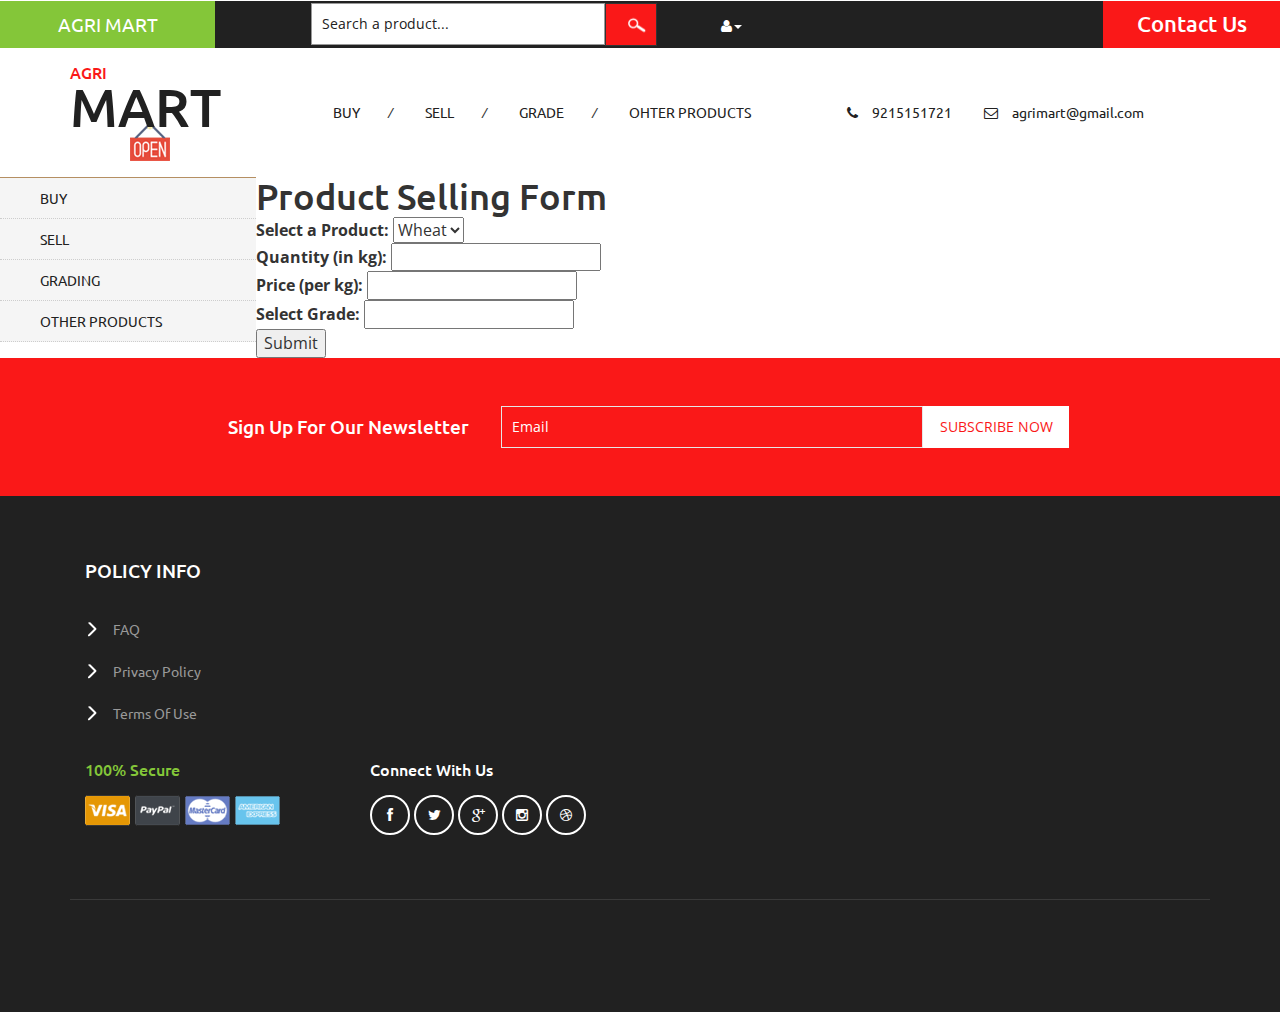
<file: sell.html>
<!DOCTYPE html>
<html>
<head>
<title>AGRI MART</title>
<!-- for-mobile-apps -->
<meta name="viewport" content="width=device-width, initial-scale=1">
<meta http-equiv="Content-Type" content="text/html; charset=utf-8" />
<meta name="keywords" content="Grocery Store Responsive web template, Bootstrap Web Templates, Flat Web Templates, Android Compatible web template, 
Smartphone Compatible web template, free webdesigns for Nokia, Samsung, LG, SonyEricsson, Motorola web design" />
<script type="application/x-javascript"> addEventListener("load", function() { setTimeout(hideURLbar, 0); }, false);
		function hideURLbar(){ window.scrollTo(0,1); } </script>
<!-- //for-mobile-apps -->
<link href="css/bootstrap.css" rel="stylesheet" type="text/css" media="all" />
<link href="css/style.css" rel="stylesheet" type="text/css" media="all" />
<!-- font-awesome icons -->
<link href="css/font-awesome.css" rel="stylesheet" type="text/css" media="all" /> 
<!-- //font-awesome icons -->
<!-- js -->
<script src="js/jquery-1.11.1.min.js"></script>
<!-- //js -->
<link href='//fonts.googleapis.com/css?family=Ubuntu:400,300,300italic,400italic,500,500italic,700,700italic' rel='stylesheet' type='text/css'>
<link href='//fonts.googleapis.com/css?family=Open+Sans:400,300,300italic,400italic,600,600italic,700,700italic,800,800italic' rel='stylesheet' type='text/css'>
<!-- start-smoth-scrolling -->
<script type="text/javascript" src="js/move-top.js"></script>
<script type="text/javascript" src="js/easing.js"></script>
<script type="text/javascript">
	jQuery(document).ready(function($) {
		$(".scroll").click(function(event){		
			event.preventDefault();
			$('html,body').animate({scrollTop:$(this.hash).offset().top},1000);
		});
	});
</script>
<!-- start-smoth-scrolling -->
</head>
	
<body>
<div id="google_translate_element"></div>

<script type="text/javascript">
function googleTranslateElementInit() {
  new google.translate.TranslateElement({pageLanguage: 'en'}, 'google_translate_element');
}
</script>

<script type="text/javascript" src="//translate.google.com/translate_a/element.js?cb=googleTranslateElementInit"></script>
<!-- header -->
	<div class="agileits_header">
		<div class="w3l_offers">
			<a href="">AGRI MART</a>
		</div>
		<div class="w3l_search">
			<form action="#" method="post">
				<input type="text" name="Product" value="Search a product..." onfocus="this.value = '';" onblur="if (this.value == '') {this.value = 'Search a product...';}" required="">
				<input type="submit" value=" ">
			</form>
		</div>
		
		<div class="w3l_header_right">
			<ul>
				<li class="dropdown profile_details_drop">
					<a href="#" class="dropdown-toggle" data-toggle="dropdown"><i class="fa fa-user" aria-hidden="true"></i><span class="caret"></span></a>
					<div class="mega-dropdown-menu">
						<div class="w3ls_vegetables">
							<ul class="dropdown-menu drp-mnu">
								<li><a href="login.html">Login</a></li> 
								<li><a href="signupin.html">Sign Up</a></li>
							</ul>
						</div>                  
					</div>	
				</li>
			</ul>
		</div>
		<div class="w3l_header_right1">
			<h2><a href="#">Contact Us</a></h2>
		</div>
		<div class="clearfix"> </div>
	</div>
<!-- script-for sticky-nav -->
	<script>
	$(document).ready(function() {
		 var navoffeset=$(".agileits_header").offset().top;
		 $(window).scroll(function(){
			var scrollpos=$(window).scrollTop(); 
			if(scrollpos >=navoffeset){
				$(".agileits_header").addClass("fixed");
			}else{
				$(".agileits_header").removeClass("fixed");
			}
		 });
		 
	});
	</script>
<!-- //script-for sticky-nav -->
	<div class="logo_products">
		<div class="container">
			<div class="w3ls_logo_products_left">
				<h1><a href="index.html"><span>AGRI</span>MART</a></h1>
			</div>
			<div class="w3ls_logo_products_left1">
				<ul class="special_items">
					<li><a href="buy.html">BUY</a><i>/</i></li>
					<li><a href="sell.html">SELL</a><i>/</i></li>
					<li><a href="grade.html">GRADE</a><i>/</i></li>
					<li><a href="other.html">OHTER PRODUCTS</a></li>
				</ul>
			</div>
			<div class="w3ls_logo_products_left1">
				<ul class="phone_email">
					<li><i class="fa fa-phone" aria-hidden="true"></i>9215151721</li>
					<li><i class="fa fa-envelope-o" aria-hidden="true"></i><a href="mailto:store@grocery.com">agrimart@gmail.com</a></li>
				</ul>
			</div>
			<div class="clearfix"> </div>
		</div>
	</div>
<!-- //header -->
<!-- banner -->
	<div class="banner">
		<div class="w3l_banner_nav_left">
			<nav class="navbar nav_bottom">
			 <!-- Brand and toggle get grouped for better mobile display -->
			  <div class="navbar-header nav_2">
				  <button type="button" class="navbar-toggle collapsed navbar-toggle1" data-toggle="collapse" data-target="#bs-megadropdown-tabs">
					<span class="sr-only">Toggle navigation</span>
					<span class="icon-bar"></span>
					<span class="icon-bar"></span>
					<span class="icon-bar"></span>
				  </button>
			   </div> 
			   <!-- Collect the nav links, forms, and other content for toggling -->
				<div class="collapse navbar-collapse" id="bs-megadropdown-tabs">
					<ul class="nav navbar-nav nav_1">
						<li><a href="buy.html">BUY</a></li>
						<li><a href="sell.html">SELL</a></li>
						
						<li><a href="grade.html">GRADING</a></li>
						<li><a href="other.html">OTHER PRODUCTS</a></li>
					
						
					</ul>
				 </div><!-- /.navbar-collapse -->
			</nav>
		</div>
    </div>
    <h1>Product Selling Form</h1>
    
    <form>
        <label for="product">Select a Product:</label>
        <select id="product" name="product">
            <option value="wheat">Wheat</option>
            <option value="millet">Millet</option>
            <option value="rice">Rice</option>
        </select>

        <br>

        <label for="quantity">Quantity (in kg):</label>
        <input type="number" id="quantity" name="quantity" min="1" required>

        <br>

        <label for="price">Price (per kg):</label>
        <input type="number" id="price" name="price" min="0.01" step="0.01" required>

        <br>

        <label for="grade">Select Grade:</label>
        <input type="text" id="grade" name="grade" required>

        <br>

        <input type="submit" value="Submit">
    </form>

    <script>
        document.querySelector("form").addEventListener("submit", function (event) {
            event.preventDefault();

            // Retrieve values from the form
            const product = document.getElementById("product").value;
            const quantity = document.getElementById("quantity").value;
            const price = document.getElementById("price").value;
            const grade = document.getElementById("grade").value;

            // Process the data or send it to a server, e.g., using AJAX
            console.log("Product: " + product);
            console.log("Quantity: " + quantity + " kg");
            console.log("Price: $" + price + " per kg");
            console.log("Grade: " + grade);

            // You can add further processing or data submission logic here
        });
    </script>





    <div class="newsletter">
		<div class="container">
			<div class="w3agile_newsletter_left">
				<h3>sign up for our newsletter</h3>
			</div>
			<div class="w3agile_newsletter_right">
				<form action="#" method="post">
					<input type="email" name="Email" value="Email" onfocus="this.value = '';" onblur="if (this.value == '') {this.value = 'Email';}" required="">
					<input type="submit" value="subscribe now">
				</form>
			</div>
			<div class="clearfix"> </div>
		</div>
	</div>
<!-- //newsletter -->
<!-- footer -->
	<div class="footer">
		<div class="container">
			
			<div class="col-md-3 w3_footer_grid">
				<h3>policy info</h3>
				<ul class="w3_footer_grid_list">
					<li><a href="">FAQ</a></li>
					<li><a href="">privacy policy</a></li>
					<li><a href="">terms of use</a></li>
				</ul>
			</div>
			
			<div class="clearfix"> </div>
			<div class="agile_footer_grids">
				<div class="col-md-3 w3_footer_grid agile_footer_grids_w3_footer">
					<div class="w3_footer_grid_bottom">
						<h4>100% secure </h4>
						<img src="images/card.png" alt=" " class="img-responsive" />
					</div>
				</div>
				<div class="col-md-3 w3_footer_grid agile_footer_grids_w3_footer">
					<div class="w3_footer_grid_bottom">
						<h5>connect with us</h5>
						<ul class="agileits_social_icons">
							<li><a href="#" class="facebook"><i class="fa fa-facebook" aria-hidden="true"></i></a></li>
							<li><a href="#" class="twitter"><i class="fa fa-twitter" aria-hidden="true"></i></a></li>
							<li><a href="#" class="google"><i class="fa fa-google-plus" aria-hidden="true"></i></a></li>
							<li><a href="#" class="instagram"><i class="fa fa-instagram" aria-hidden="true"></i></a></li>
							<li><a href="#" class="dribbble"><i class="fa fa-dribbble" aria-hidden="true"></i></a></li>
						</ul>
					</div>
				</div>
				<div class="clearfix"> </div>
			</div>
			<div class="wthree_footer_copy">
				<p> <a href=""></a></p>
			</div>
		</div>
	</div>
<!-- //footer -->
<!-- Bootstrap Core JavaScript -->
<script src="js/bootstrap.min.js"></script>
<script>
$(document).ready(function(){
    $(".dropdown").hover(            
        function() {
            $('.dropdown-menu', this).stop( true, true ).slideDown("fast");
            $(this).toggleClass('open');        
        },
        function() {
            $('.dropdown-menu', this).stop( true, true ).slideUp("fast");
            $(this).toggleClass('open');       
        }
    );
});
</script>
<!-- here stars scrolling icon -->
	<script type="text/javascript">
		$(document).ready(function() {
			/*
				var defaults = {
				containerID: 'toTop', // fading element id
				containerHoverID: 'toTopHover', // fading element hover id
				scrollSpeed: 1200,
				easingType: 'linear' 
				};
			*/
								
			$().UItoTop({ easingType: 'easeOutQuart' });
								
			});
	</script>
<!-- //here ends scrolling icon -->
<script src="js/minicart.js"></script>
<script>
		paypal.minicart.render();

		paypal.minicart.cart.on('checkout', function (evt) {
			var items = this.items(),
				len = items.length,
				total = 0,
				i;

			// Count the number of each item in the cart
			for (i = 0; i < len; i++) {
				total += items[i].get('quantity');
			}

			if (total < 3) {
				alert('The minimum order quantity is 3. Please add more to your shopping cart before checking out');
				evt.preventDefault();
			}
		});

	</script>
</body>
</file>
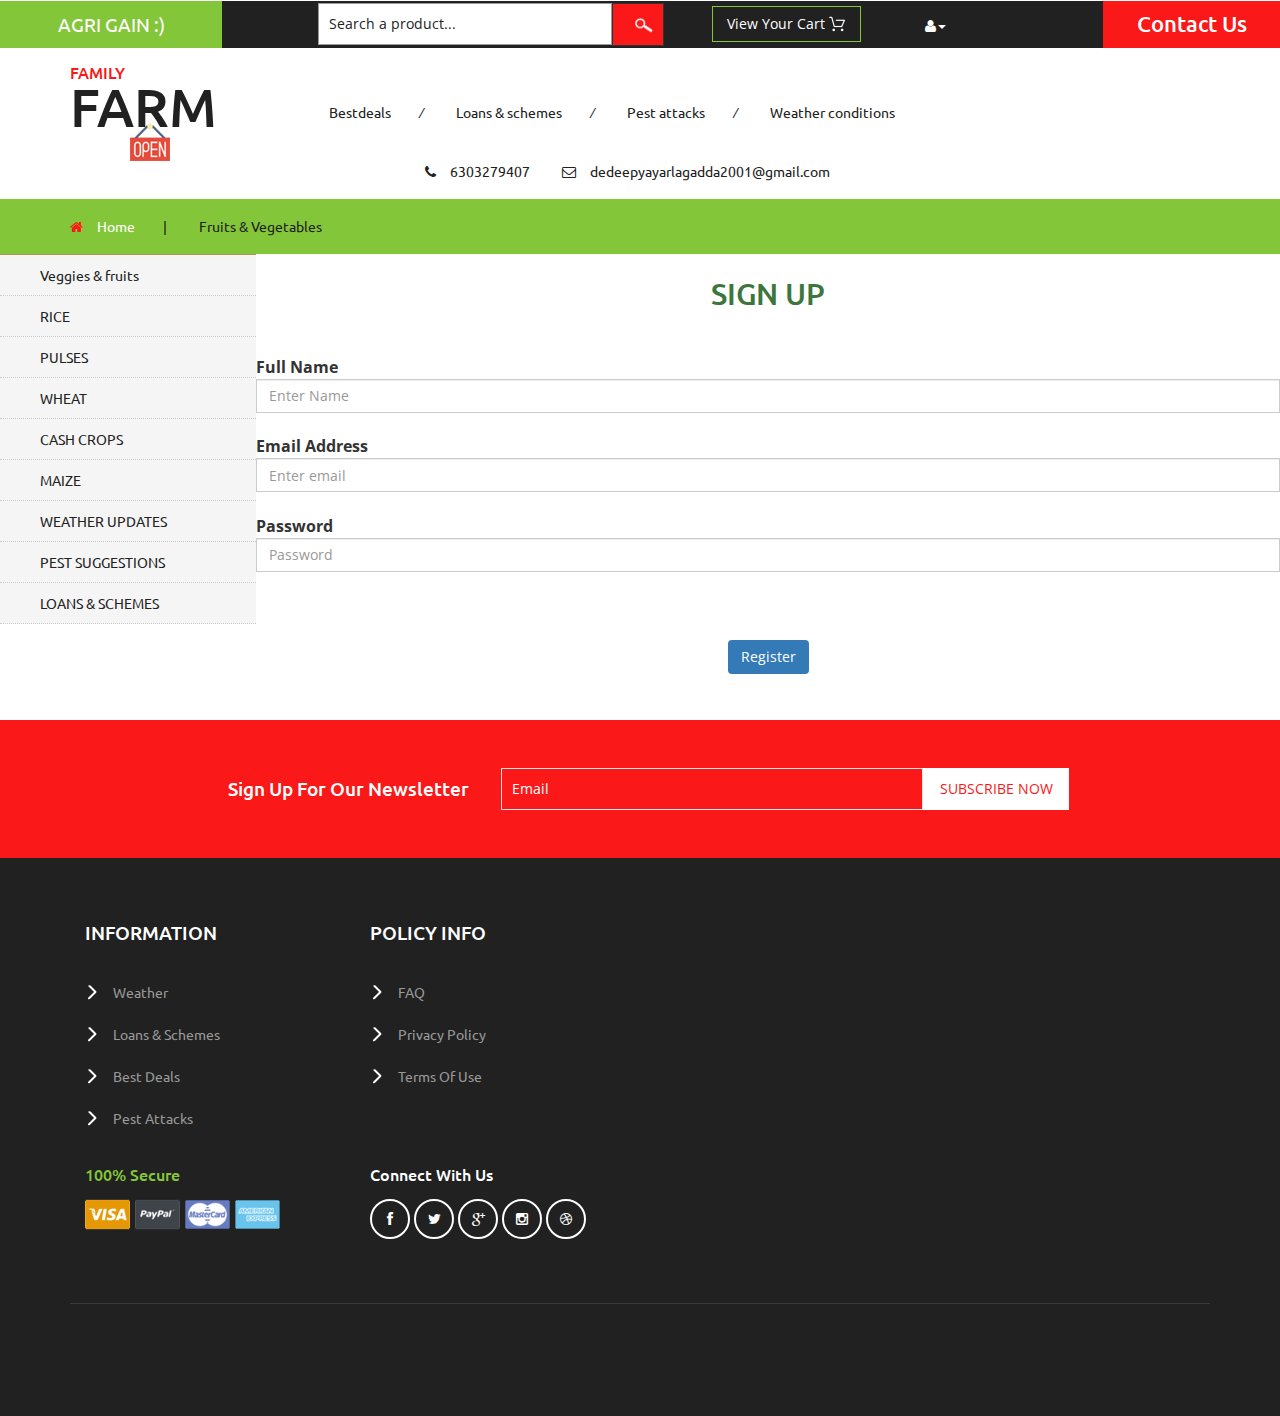
<file: signupin.html>
<!DOCTYPE html>
<html>
<head>
<title></title>

<meta name="viewport" content="width=device-width, initial-scale=1">
<meta http-equiv="Content-Type" content="text/html; charset=utf-8" />
<meta name="keywords" content="">
<script type="application/x-javascript"> addEventListener("load", function() { setTimeout(hideURLbar, 0); }, false);
		function hideURLbar(){ window.scrollTo(0,1); } </script>

<link href="css/bootstrap.css" rel="stylesheet" type="text/css" media="all" />
<link href="css/style.css" rel="stylesheet" type="text/css" media="all" />

<link href="css/font-awesome.css" rel="stylesheet" type="text/css" media="all" /> 

<script src="js/jquery-1.11.1.min.js"></script>

<link href='//fonts.googleapis.com/css?family=Ubuntu:400,300,300italic,400italic,500,500italic,700,700italic' rel='stylesheet' type='text/css'>
<link href='//fonts.googleapis.com/css?family=Open+Sans:400,300,300italic,400italic,600,600italic,700,700italic,800,800italic' rel='stylesheet' type='text/css'>

<script type="text/javascript" src="js/move-top.js"></script>
<script type="text/javascript" src="js/easing.js"></script>
<script type="text/javascript">
	jQuery(document).ready(function($) {
		$(".scroll").click(function(event){		
			event.preventDefault();
			$('html,body').animate({scrollTop:$(this.hash).offset().top},1000);
		});
	});
</script>

</head>
<body>
<div class="agileits_header">
		<div class="w3l_offers">
			<a href="">AGRI GAIN :)</a>
		</div>
		<div class="w3l_search">
			<form action="#" method="post">
				<input type="text" name="Product" value="Search a product..." onfocus="this.value = '';" onblur="if (this.value == '') {this.value = 'Search a product...';}" required="">
				<input type="submit" value=" ">
			</form>
		</div>
		<div class="product_list_header">  
			<form action="#" method="post" class="last">
                <fieldset>
                    <input type="hidden" name="cmd" value="_cart" />
                    <input type="hidden" name="display" value="1" />
                    <input type="submit" name="submit" value="View your cart" class="button" />
                </fieldset>
            </form>
		</div>
		<div class="w3l_header_right">
			<ul>
				<li class="dropdown profile_details_drop">
					<a href="#" class="dropdown-toggle" data-toggle="dropdown"><i class="fa fa-user" aria-hidden="true"></i><span class="caret"></span></a>
					<div class="mega-dropdown-menu">
						<div class="w3ls_vegetables">
							<ul class="dropdown-menu drp-mnu">
								<li><a href="login.html">Login</a></li> 
								<li><a href="signupin.html">Sign Up</a></li>
							</ul>
						</div>                  
					</div>	
				</li>
			</ul>
		</div>
		<div class="w3l_header_right1">
			<h2><a href="#">Contact Us</a></h2>
		</div>
		<div class="clearfix"> </div>
	</div>

	<script>
	$(document).ready(function() {
		 var navoffeset=$(".agileits_header").offset().top;
		 $(window).scroll(function(){
			var scrollpos=$(window).scrollTop(); 
			if(scrollpos >=navoffeset){
				$(".agileits_header").addClass("fixed");
			}else{
				$(".agileits_header").removeClass("fixed");
			}
		 });
		 
	});
	</script>

	<div class="logo_products">
		<div class="container">
			<div class="w3ls_logo_products_left">
				<h1><a href="index.html"><span>Family</span>Farm</a></h1>
			</div>
			<div class="w3ls_logo_products_left1">
				<ul class="special_items">
					<li><a href="index.html">Bestdeals</a><i>/</i></li>
					<li><a href="loans.html">Loans & schemes</a><i>/</i></li>
					<li><a href="pests.html">Pest attacks</a><i>/</i></li>
					<li><a href="weather.html">Weather conditions</a></li>
				</ul>
			</div>
			<div class="w3ls_logo_products_left1">
				<ul class="phone_email">
					<li><i class="fa fa-phone" aria-hidden="true"></i>6303279407</li>
					<li><i class="fa fa-envelope-o" aria-hidden="true"></i><a href="mailto:store@grocery.com">dedeepyayarlagadda2001@gmail.com</a></li>
				</ul>
			</div>
			<div class="clearfix"> </div>
		</div>
	</div>

	<div class="products-breadcrumb">
		<div class="container">
			<ul>
				<li><i class="fa fa-home" aria-hidden="true"></i><a href="index.html">Home</a><span>|</span></li>
<!change here.....!>
				<li>Fruits & Vegetables</li>
			</ul>
		</div>
	</div>

	<div class="banner">
		<div class="w3l_banner_nav_left">
			<nav class="navbar nav_bottom">
			 
			  <div class="navbar-header nav_2">
				  <button type="button" class="navbar-toggle collapsed navbar-toggle1" data-toggle="collapse" data-target="#bs-megadropdown-tabs">
					<span class="sr-only">Toggle navigation</span>
					<span class="icon-bar"></span>
					<span class="icon-bar"></span>
					<span class="icon-bar"></span>
				  </button>
			   </div> 
			   
				<div class="collapse navbar-collapse" id="bs-megadropdown-tabs">
					<ul class="nav navbar-nav nav_1">
						<li><a href="vegetables.html">Veggies & fruits</a></li>
						<li><a href="rice.html">RICE</a></li>
						
						<li><a href="pulses.html">PULSES</a></li>
						<li><a href="whe.html">WHEAT</a></li>
						<li><a href="cashcrops.html">CASH CROPS</a></li>
						
						<li><a href="maize3.html">MAIZE</a></li>
						
						<li><a href="weather.html">WEATHER UPDATES</a></li>
						<li><a href="pests.html">PEST SUGGESTIONS</a></li>
						<li><a href="loans.html">LOANS & SCHEMES</a></li>
					</ul>
				 </div>
			</nav>
		</div>
        <div class="w3l_banner_nav_right"><br>
            <h2 class="text text-center text-success">SIGN UP</h2>
        <form class="mt-3"><br><br>
		   <div class="form-floating mb-3 mt-5">
				<label for="nm">Full Name</label>
				<input type="name" name="name" id="nm" class="form-control" placeholder="Enter Name" autocomplete="off">
			</div><br>
            <div class="form-floating mb-3 mt-5">
                <label for="em">Email Address</label>
                <input type="email" name="email" id="em" class="form-control" placeholder="Enter email" autocomplete="off">
			</div><br>
            <div class="form-floating mb-3 mt-5">
                <label for="pw">Password</label>
                <input type="password" name="password" id="pw" class="form-control" placeholder="Password">
            </div><br><br><br>
            <div class="form-floating mb-3 mt-5">
                <center><button class="btn bg-primary mt-5" type="submit">Register</button></center>
            </div><br><br>
        </form>
        </div>
    </div>

<div class="clearfix"></div>
	</div>

	<div class="newsletter">
		<div class="container">
			<div class="w3agile_newsletter_left">
				<h3>sign up for our newsletter</h3>
			</div>
			<div class="w3agile_newsletter_right">
				<form action="#" method="post">
					<input type="email" name="Email" value="Email" onfocus="this.value = '';" onblur="if (this.value == '') {this.value = 'Email';}" required="">
					<input type="submit" value="subscribe now">
				</form>
			</div>
			<div class="clearfix"> </div>
		</div>
	</div>

	<div class="footer">
		<div class="container">
			<div class="col-md-3 w3_footer_grid">
				<h3>information</h3>
				<ul class="w3_footer_grid_list">
					<li><a href="weather.html">Weather</a></li>
					<li><a href="loans.html">Loans & schemes</a></li>
					<li><a href="index.html">Best Deals</a></li>
					<li><a href="pests.html">Pest attacks</a></li>
					<li><a href="short-codes.html"></a></li>
				</ul>
			</div>
			<div class="col-md-3 w3_footer_grid">
				<h3>policy info</h3>
				<ul class="w3_footer_grid_list">
					<li><a href="faqs.html">FAQ</a></li>
					<li><a href="privacy.html">privacy policy</a></li>
					<li><a href="privacy.html">terms of use</a></li>
				</ul>
			</div>
			<div class="col-md-3 w3_footer_grid">
				<h3></h3>
				<ul class="w3_footer_grid_list">
					<li><a href="pet.html"></a></li>
					<li><a href="frozen.html"></a></li>
					<li><a href="kitchen.html"></a></li>
					<li><a href="products.html"></a></li>
					<li><a href="household.html"></a></li>
				</ul>
			</div>
			
			<div class="clearfix"> </div>
			<div class="agile_footer_grids">
				<div class="col-md-3 w3_footer_grid agile_footer_grids_w3_footer">
					<div class="w3_footer_grid_bottom">
						<h4>100% secure </h4>
						<img src="images/card.png" alt=" " class="img-responsive" />
					</div>
				</div>
				<div class="col-md-3 w3_footer_grid agile_footer_grids_w3_footer">
					<div class="w3_footer_grid_bottom">
						<h5>connect with us</h5>
						<ul class="agileits_social_icons">
							<li><a href="#" class="facebook"><i class="fa fa-facebook" aria-hidden="true"></i></a></li>
							<li><a href="#" class="twitter"><i class="fa fa-twitter" aria-hidden="true"></i></a></li>
							<li><a href="#" class="google"><i class="fa fa-google-plus" aria-hidden="true"></i></a></li>
							<li><a href="#" class="instagram"><i class="fa fa-instagram" aria-hidden="true"></i></a></li>
							<li><a href="#" class="dribbble"><i class="fa fa-dribbble" aria-hidden="true"></i></a></li>
						</ul>
					</div>
				</div>
				<div class="clearfix"> </div>
			</div>
			<div class="wthree_footer_copy">
				<p> </p>
			</div>
		</div>
	</div>

<script src="js/bootstrap.min.js"></script>
<script>
$(document).ready(function(){
    $(".dropdown").hover(            
        function() {
            $('.dropdown-menu', this).stop( true, true ).slideDown("fast");
            $(this).toggleClass('open');        
        },
        function() {
            $('.dropdown-menu', this).stop( true, true ).slideUp("fast");
            $(this).toggleClass('open');       
        }
    );
});
</script>

	<script type="text/javascript">
		$(document).ready(function() {
			/*
				var defaults = {
				containerID: 'toTop', // fading element id
				containerHoverID: 'toTopHover', // fading element hover id
				scrollSpeed: 1200,
				easingType: 'linear' 
				};
			*/
								
			$().UItoTop({ easingType: 'easeOutQuart' });
								
			});
	</script>

<script src="js/minicart.js"></script>
<script>
		paypal.minicart.render();

		paypal.minicart.cart.on('checkout', function (evt) {
			var items = this.items(),
				len = items.length,
				total = 0,
				i;

			// Count the number of each item in the cart
			for (i = 0; i < len; i++) {
				total += items[i].get('quantity');
			}

			if (total < 3) {
				alert('The minimum order quantity is 3. Please add more to your shopping cart before checking out');
				evt.preventDefault();
			}
		});

	</script>
</body>
</html>
</file>
<file: css/style.css>
html, body{
    font-size: 100%;
	font-family: 'Open Sans', sans-serif;
	background:#ffffff;
}
ul li,ol li{
	font-size:14px;
}
p{
	margin:0;
}
h1,h2,h3,h4,h5,h6,a{
	font-family:'Ubuntu', sans-serif !important;
	margin:0;
}
ul,label{
	margin:0;
	padding:0;
}
body a:hover{
	text-decoration:none;
}
/*-- header --*/
.fixed{
	position: fixed;
	top: 0;
	width: 100%;
	margin: 0 auto;
	left:0;
	z-index:9999;
}
span.glyphicon.glyphicon-shopping-cart.my-cart-icon.my-cart-icon-affix {
	position: relative !important;
}
.btn-danger {
    color: #fff;
    background-color: #FA1818;
    border-color: #FA1818;
}
.modal-dialog {
    width: 850px;
	margin:75px auto 30px;
}
.snipcart-thumb a {
    display: block;
    text-align: center;
}
.my-cart-icon-affix i {
    background: #84C639 !important;
}
.agile_top_brand_left_grid {
    position: relative;
    display: block;
}
i.badge.badge-notify.my-cart-badge {
    font-style: normal;
    background: #FA1818;
    font-size: 14px;
    position: absolute;
    top: -10px;
    right:-22px;
}
.product_list_header span {
    font-size: 1em;
    color: #fff;
	top: 1em;
}
input[type="submit"],#PPMiniCart .minicart-submit,.w3ls_vegetables ul li a,input[type="reset"],.agileinfo_mail_grid_left ul li a,.events_bottom_left2 ul li a,.w3ls_service_grids1_right a,ul.agileits_social_icons li a,.w3l_banner_nav_right_banner_pet a,.w3ls_w3l_banner_nav_right_grid_head_grid ul li a,.products-breadcrumb ul li a,.w3_footer_grid ul li a,.w3l_fresh_vegetables_grid ul li a,.wthree_footer_copy p a,.agile_top_brand_left_grid1 .button,.w3ls_logo_products_left1 ul.special_items li a,.w3ls_logo_products_left1 ul.phone_email li a{
	transition: .5s ease-in;
	-webkit-transition: .5s ease-in;
	-moz-transition: .5s ease-in;
	-o-transition: .5s ease-in;
	-ms-transition: .5s ease-in;
}
.agileits_header{
	background:#212121;
}
.w3l_offers{
	float:left;
}
.w3l_offers a{
	font-size: 1.2em;
    color: #fff;
    text-decoration: none;
    padding: .5em 3em;
    background: #84C639;
	display:block;
}
.w3l_search{
	float: left;
    width: 27%;
    margin:.1em 0 0em 10em;
}
.w3l_search input[type="text"]{
	outline: none;
    padding: 10px;
    color: #212121;
    font-size: 14px;
    width: 85%;
    background: #fff;
    border: 1px solid #999;
    float: left;
}
.w3l_search input[type="submit"]{
	outline: none;
    padding: 10px 0 9px;
    width: 15%;
    border: 1px solid;
    position: relative;
    background: url(../images/img-sp.png) no-repeat 14px 5px #FA1818;
}
.w3l_search input[type="submit"]:hover{
    background: url(../images/img-sp.png) no-repeat 14px 5px #84C639;
}
.w3l_header_right{
	float: left;
    padding-left: 10em;
}
.w3l_header_right ul li {
    list-style-type: none;
}
.w3l_header_right1{
	float:right;
}
.w3l_header_right1 h2 a{
	font-size: .74em;
    color: #fff;
    padding: .5em 1.5em;
    background: #FA1818;
    display: block;
	text-decoration:none;
}
ul.dropdown-menu.drp-mnu {
    right: 0;
    min-width: 130px;
    text-align: center;
    padding: 1.5em 0;
    margin: 0;
    left:auto;
}
ul.dropdown-menu.drp-mnu li:first-child{
	margin-bottom: .5em;
}
ul.dropdown-menu.drp-mnu li a {
    color: #999;
}
ul.dropdown-menu.drp-mnu li a i {
    padding-left: 1em;
}
.logo_products{
	padding:4em 0 1em;
}
.w3ls_logo_products_left{
	float:left;
	margin-right: 7em;
}
.w3ls_logo_products_left h1 a{
	font-size: 1.5em;
    color: #212121;
    text-decoration: none;
    text-transform: uppercase;
    display: block;
    background: url(../images/img-sp.png) no-repeat 54px 6px;
    line-height: 1;
    height: 97px;
}
.profile_details_drop a {
    display: block;
	padding-top:1em;
	font-size:1em;
	color:#fff;
}
.w3ls_logo_products_left h1 a span {
    font-size: .3em;
    display: block;
    color: #FA1818;
}
.w3ls_logo_products_left1{
	float: left;
	margin-top: 2.3em;
}
.w3ls_logo_products_left1 ul.phone_email li{
	display:inline-block;
	color:#212121;
	font-family: 'Ubuntu', sans-serif;
/*-- w3layouts --*/
	margin-right:2em;
}
.w3ls_logo_products_left1 ul.phone_email li a{
	color:#212121;
	text-decoration:none;
}
.w3ls_logo_products_left1 ul.phone_email li i{
	padding-right:1em;
}
.w3ls_logo_products_left1 ul.special_items li{
	display:inline-block;
}
.w3ls_logo_products_left1 ul.special_items li a{
	color:#212121;
	font-family: 'Ubuntu', sans-serif;
	text-decoration:none;
}
.w3ls_logo_products_left1 ul.special_items li a:hover,.w3ls_logo_products_left1 ul.phone_email li a:hover{
	color:#FA1818;
}
.w3ls_logo_products_left1 ul.special_items li i{
	padding:0 2em;
}
.w3ls_logo_products_left1:nth-child(3) {
    margin-left: 6em;
}
.sub{
    float:left;
}
.sub i {
    color: #84C639;
    font-size: 1em;
    padding: .5em .5em 0 0em;
}
.sub_jfk{
	float:right;
}
/*-- //header --*/
/*-- banner --*/
.navbar-collapse {
    padding: 0;
    box-shadow: none;
}
.navbar {
    margin-bottom: 0;
    border: none;
}
.w3l_banner_nav_left{
	float: left;
/*-- agileits --*/
    width: 20%;
    background: #f5f5f5;
}
.wthree_banner_bottom_left_grid_sub{
	float: left;
    width: 20%;
}
.wthree_banner_bottom_left_grid_sub1{
	float:right;
	width:80%;
}
.w3l_banner_nav_right{
	float:right;
	width:80%;
}
.navbar-nav > li {
    float: none;
}
.nav > li > a:hover, .nav > li > a:focus {
    background-color: #84C639;
    color: #fff;
}
.navbar-nav {
    float: none;
    margin: 0;
	border-top: 1px solid #B58F62;
}
.navbar-nav > li > a {
    color: #212121;
    padding:10px 0px 10px 40px;
    border-bottom: 1px dotted #CDCDCD;
}
.nav .open > a, .nav .open > a:hover, .nav .open > a:focus {
    background-color: #84C639;
    border: none;
}
.w3ls_vegetables_menu {
    left: 13%;
    border: none;
    padding: 1em;
}
.w3ls_vegetables ul li {
    list-style-type: none;
}
.w3ls_vegetables ul li:first-child {
    margin-bottom:.5em;
}
.w3ls_vegetables ul li a {
    color: #212121;
/*-- w3layouts --*/
    display: block;
    text-decoration: none;
}
.w3ls_vegetables ul li a:hover{
	color:#FA1818;
}
.w3l_banner_nav_right_banner1,.w3l_banner_nav_right_banner,.w3l_banner_nav_right_banner2{
	min-height:500px;
	text-align: right;
	padding:10em 17em 0 0;
	margin-bottom: 5em;
}
.w3l_banner_nav_right_banner{
	background:url(https://st2.depositphotos.com/2398521/6149/i/600/depositphotos_61496603-stock-photo-blood-testing-lab.jpg) no-repeat 0px 0px;
	background-size:cover;
	-webkit-background-size:cover;
	-moz-background-size:cover;
	-o-background-size:cover;
	-ms-background-size:cover;
}
.w3l_banner_nav_right_banner1{
	background:url(https://www.dtn.com/wp-content/uploads/2020/10/ag_corn-grains-tractor-trailer_img-blog_102120.jpg) no-repeat 0px 0px;
	background-size:cover;
	
}
.w3l_banner_nav_right_banner2{
	background:url(https://www.dtn.com/wp-content/uploads/2020/10/ag_soybean-money_blog-header_102120.jpg) no-repeat 0px 0px;
	background-size:cover;
	-webkit-background-size:cover;
	-moz-background-size:cover;
	-o-background-size:cover;
	-ms-background-size:cover;
}
.w3l_banner_nav_right_banner h3,.w3l_banner_nav_right_banner1 h3,.w3l_banner_nav_right_banner2 h3{
	font-size: 3em;
    color: #000;
    font-weight: 300;
    text-transform: uppercase;
	margin-bottom: 1em;
}
.w3l_banner_nav_right_banner h3 span,.w3l_banner_nav_right_banner1 h3 span{
	display:block;
	font-weight:600;
	line-height:2em;
}
.w3l_banner_nav_right_banner2 h3 i{
/*-- agileits --*/
	display:block;
	font-weight:600;
	line-height:2em;
	color:#FA1818;
}
.more a{
	padding:10px 30px;
	background:#84C639;
	font-size:14px;
	text-transform:uppercase;
	font-weight:600;
	text-decoration:none;
	color:#fff;
	position:relative;
	display:block;
}
.more {
    width: 20%;
    text-align: center;
    margin-left:59em;
}
/* Saqui */
.button--saqui {
	overflow: hidden;
	-webkit-transition: background-color 0.3s ease-in, color 0.3s ease-in;
	transition: background-color 0.3s ease-in, color 0.3s ease-in;
}
.button--saqui.button--inverted {
	background: #fff;
	color: #37474f;
}
.button--saqui::after {
	content: attr(data-text);
	position: absolute;
	top: 0;
	left: 0;
	width: 100%;
	height: 100%;
	padding: 9px 30px;
    color: #FFFFFF;
	-webkit-transform-origin: -25% 50%;
	transform-origin: -25% 50%;
	-webkit-transform: rotate3d(0, 0, 1, 45deg);
	transform: rotate3d(0, 0, 1, 45deg);
	-webkit-transition: -webkit-transform 0.3s ease-in;
	transition: transform 0.3s ease-in;
}
.button--saqui.button--inverted::after {
	color: #fff;
}
.button--saqui:hover::after,
.button--saqui:hover {
	-webkit-transition-timing-function: ease-out;
	transition-timing-function: ease-out;
}
.button--saqui:hover {
	background-color: #FA1818;
	color: #656060;
}
.button--saqui.button--inverted:hover {
	background-color: #3f51b5;
	color: #3f51b5;
}
.button--saqui:hover::after {
	-webkit-transform: rotate3d(0, 0, 1, 0deg);
	transform: rotate3d(0, 0, 1, 0deg);
}
/*-- //banner --*/
/*-- banner_bottom --*/
.banner_bottom,.top-brands,.fresh-vegetables,.w3l_banner_nav_right_banner3_btm,.testimonials,.team,.newsletter-top-serv-btm,.w3ls_w3l_banner_nav_right_grid_sub{
	padding:5em 0 !important;
}
.wthree_banner_bottom_left {
    padding-left: 0;
}
.wthree_banner_bottom_left_grid{
	position:relative;
}
.wthree_banner_bottom_left_grid_pos{
	position: absolute;
    top: 15%;
    right: 5%;
}
.wthree_banner_bottom_left_grid_pos h4{
	font-size: 1.5em;
    color: #000000;
}
.wthree_banner_bottom_left_grid_pos h4 span{
	display: block;
    line-height: 1;
    width: 80px;
    height: 80px;
    background: #FA1818;
    color: #fff;
    border-radius: 50px;
    text-align: center;
    padding-top: 1.2em;
    margin: 0.5em auto 0;
}
.wthree_banner_btm_pos{
	width:100%;
	position:absolute;
	top:5%;
	padding: 0 2em;
}
.wthree_banner_btm_pos h3{
	text-transform:capitalize;
	font-size:1.5em;
	color:#212121;
	font-weight:300;
}
.wthree_banner_btm_pos h3 span{
	color: #84C639;
    font-weight: 600;
    display: block;
    line-height:1.8em;
    padding-left: 7em;
}
.wthree_banner_btm_pos h3 i{
	color: #FA1818;
    font-weight: 600;
    text-transform: uppercase;
    font-style: normal;
}
.wthree_banner_btm_pos1{
	position:absolute;
	top: 50%;
    left: 12%;
}
.wthree_banner_btm_pos1 h3{
	text-transform:uppercase;
	color:#212121;
	font-size:2em;
}
.wthree_banner_btm_pos1 h3 span{
	display: block;
    font-weight: 300;
    line-height: 1.5em;
    color: #FA1818;
}
/*-- //banner_bottom --*/
/*-- top-brands --*/
.tag {
    position: absolute;
    top: -1%;
    right: 10%;
}
.top-brands h3,.fresh-vegetables h3,.mail h3,.testimonials h3,.w3_login h3,.w3ls_w3l_banner_nav_right_grid h3,h3.title,.faq h3,.services h3,.about h3,.team h3,.events h3{
	text-align:center;
	color:#212121;
	padding-bottom:.5em;
	position:relative;
	font-size: 2.5em;
}
.top-brands h3:after,.fresh-vegetables h3:after,.mail h3:after,.w3_login h3:after,.testimonials h3:after,.w3ls_w3l_banner_nav_right_grid h3:after,h3.title:after,.faq h3:after,.services h3:after,.about h3:after,.team h3:after,.events h3:after{
	content: '';
    background: #FA1818;
    height: 2px;
    width: 8%;
    position: absolute;
    bottom: 0%;
    left: 46%;
}
.agile_top_brand_left_grid{
	background: #FFFFFF;
    padding: .5em;
    border: 1px solid #BEBEBE;
	position:relative;
}
.agile_top_brand_left_grid_pos{
	position:absolute;
	top:0%;
	left:0%;
}
.agile_top_brand_left_grid1{
	padding:1em;
	border:1px solid #D7D7D7;
}
.agile_top_brand_left_grid1 img{
	margin:0 auto;
}
.agile_top_brands_grids{
	margin:3em 0 0;
}
.top-brands{
    background: #f5f5f5;
}
.agile_top_brand_left_grid1 p{
	color:#212121;
	margin:1.5em 0 1em;
	line-height:1.5em;
	text-transform:capitalize;
	font-size:14px;
}
.agile_top_brand_left_grid1 h4,.agileinfo_single_right_snipcart h4{
	font-weight:600;
	font-size:1em;
	color:#212121;
}
.agile_top_brand_left_grid1 h4 span,.agileinfo_single_right_snipcart h4 span{
	font-weight:300;
	text-decoration:line-through;
	padding-left:1em;
}
/*-- cart --*/
.product_list_header {
    float: left;
    margin-left: 7em;
}
.snipcart-details {
    text-align: center;
	margin: 1.5em auto 1em;
    width:77%;
}
.btn-danger.my-cart-btn:focus {
    outline: none;
}
.snipcart-details input.button {
    font-size: 14px;
    color: #fff;
    background: #FA1818;
    text-decoration: none;
    position: relative;
    border: none;
    border-radius: 0;
    width: 100%;
    text-transform: uppercase;
    padding: .5em 0;
    outline: none;
}
.agile_top_brand_left_grid:hover .snipcart-details input.button,.snipcart-details input.button:hover{
    background: #84C639;
}
.product_list_header input.button {
    color: #fff;
    font-size: 14px;
    outline: none;
    text-transform: capitalize;
    padding: .5em 2.5em .5em 1em;
    border: 1px solid #84c639;
    margin: .35em 0 0;
    background: url(../images/cart.png) no-repeat 116px 9px;
}
#PPMiniCart form {
    width: 590px !important;
	padding: 10px 20px 40px !important;
	max-height:450px !important;
}
#PPMiniCart ul {
    width: 548px !important;
}
#PPMiniCart .minicart-item a {
    color: #212121 !important;
    font-size: 1em;
    display: block;
    margin-bottom: .5em;
    text-transform: capitalize;
}
#PPMiniCart .minicart-item {
    min-height:60px !important;
}
#PPMiniCart .minicart-attributes li {
    color: #999;
}
#PPMiniCart .minicart-remove {
    background: #fa1818 !important;
    border: 1px solid #fa1818 !important;
	opacity: 1 !important;
	outline:none;
}
#PPMiniCart .minicart-submit:hover{
	background:#84C639 !important;
	border-color: #5b951a !important;
}
#PPMiniCart .minicart-subtotal {
    padding-left: 25px !important;
	bottom: -17px !important;
}
#PPMiniCart {
    left: 44% !important;
}
.minicart-showing #PPMiniCart form{
    overflow-x: hidden;
    overflow-y: auto;
}
#PPMiniCart .minicart-footer {
    position: relative;
	width: 80%;
}
#PPMiniCart .minicart-submit {
    position: absolute;
    bottom: -28px!important;
    right: 0px!important;
    min-width: 153px;
    height: 33px;
    margin-right:6px;
    padding: 0 9px;
    border: 1px solid #84c639!important;
	background:#84c639!important;
	position: absolute;
    border-radius: 0px!important;
    color: #000;
    text-shadow:none!important;
    cursor: pointer;
}
#PPMiniCart .minicart-submit img {
    vertical-align: middle;
    padding: 4px 0 0 2px;
    display: none;
}
/*--/payment--*/
/*-- Pay-page --*/

.agileits_w3layouts_tab2 input[type="email"],.agileits_w3layouts_tab2 input[type="password"],.creditly-wrapper .form-control{
	display: block;
    width: 95.5%;
    padding: 15px 10px;
    font-size: 14px;
    color: #212121;
    background: #fff;
    border: 1px solid #e7e7e7;
    margin-bottom: 25px;
	outline:none;
}
.agileits_w3layouts_tab2 input[type="email"]:focus,.agileits_w3layouts_tab2 input[type="password"]:focus,.creditly-wrapper .form-control:focus {
  border-color: #66afe9;
  outline: 0;
}
.agileits_w3layouts_tab2 input[type="submit"] {
    display: block;
    position: relative;
    padding: 6px 50px 11px;
    letter-spacing: 3px;
    background: #1adeed;
    font-size: 1.5em;
    color: #fff;
    border: 1px solid #1adeed;
    outline: none;
    text-transform: uppercase;
	cursor:pointer;
}
.agileits_w3layouts_tab2 input[type="submit"]:hover{
	background: #fff;
    color: #212121;
	border: 1px solid #e7e7e7;
}
.agileinfo_main_grid_left_grid h3{
	font-size:1.3em;
	color:#fff;
}
.agileinfo_main_grid_left_grid ul{
	margin-top:1.5em;
}
.agileinfo_main_grid_left_grid ul li{
	display: inline-block;
    color: #fff;
    font-weight: bold;
    font-size: 2em;
    vertical-align: top;
}
.agileinfo_main_grid_left_grid ul li span{
	display:block;
	font-size:.5em;
	color:#999;
}
.agileinfo_main_grid_left_grid ul li:first-child{
	width: 70%;
	border-right:1px solid #999;
}
.agileinfo_main_grid_left_grid ul li:last-child{
	padding-left:1em;
	text-align:right;
}
.agile_amount{
	padding:1em 2em;
	background:#f71926;
}
.agile_amount h3{
	font-size:1.3em;
	color:#fff;
}
.agile_amount h4{
	font-size:2em;
	color:#fff;
	font-weight:bold;
}
.agile_amount p{
	font-size:1em;
	color:#1adeed;
	line-height:1.8em;
}


img.pp-img {
    width: 65%;
}
.tab-grid p {
    color: #8B8B8B;
    font-size: 0.95em;
    line-height: 1.8em;
    font-weight: 400;
    margin: 10px 0;
}
a.btn.btn-primary {
    background-color: #3a5795;
    font-family: 'Open Sans', sans-serif;
    color: #fff;
    border: none;
}



.vertical_post h5 {
    color: #212121;
    font-size: 18px;
    margin: 0 0 18px 0;
    letter-spacing: 1px;
}

.swit-radio label {
    font-size: 16px;
    color: #696969;
    padding: 0px 0 0 10px;
    font-weight: 100;
}
.radio_one:first-child {
    margin-left: 0;
    margin: 0;
}
.radio_one {
    padding-left: 22px;
    line-height: 28px;
    color: #404040;
    cursor: pointer;
}
.radio_one {
    position: relative;
    display: inline-block;
    margin-left: 15px;
}
.section_room_pay select {
    padding: 6px 10px;
    width: 33%;
    border: none;
    background: none;
    border: 1px solid #E6E4E4;
    color: #D2D1D1;
    outline: none;
    font-size: 16px;
    margin-bottom: 0;
    background: url(../images/arrow.png) no-repeat 96% center #ffffff;
    background-size: 4% !important;
    -webkit-appearance: none;
}
 select.form-control.option-w3ls {
    width: 100%;
    padding: 1em 1em 1em 1em;
    font-size: 0.8em;
    margin: 0.5em 0;
    outline: none;
    color: #212121;
    border: none;
    border: 1px solid #ccc;
    letter-spacing: 1px;
    text-align: left;
}
.checkout-right-basket span {
    margin-left: 1em;
}
.check_box_one {
    float: left;
    width: 22%;
    margin-bottom: 10px;
}
.vertical_post form input[type="submit"]:hover {
      background: #fa1818;
}
.vertical_post form input[type="submit"] {
     background: #84c639;
    color: #FFFFFF;
    text-align: center;
    padding: 10px 0;
    border: none;
    font-size: 16px;
    outline: none;
    width: 22%;
    cursor: pointer;
    font-weight: 600;
    margin-top: 30px;
    transition: 0.5s all;
    -webkit-transition: 0.5s all;
    -moz-transition: 0.5s all;
    -o-transition: 0.5s all;
    -ms-transition: 0.5s all;
}
.form-control {
    border-radius: 0;
}
.btn-primary {
    color: #fff;
    background-color: #84c639;
    border-color: #84c639;
    border-radius: 0;
}
button.submit.check_out{
    display: block;
    position: relative;
    padding: 11px 30px;
    letter-spacing: 1px;
    background: #84c639;
    font-size: 1.2em;
    color: #fff;
    font-weight: 500;
    border: none;
    outline: none;
    transition: 0.5s all;
    -webkit-transition: 0.5s all;
    -moz-transition: 0.5s all;
    -o-transition: 0.5s all;
    -ms-transition: 0.5s all;
    text-transform: uppercase;
}
/*-- //Pay-page --*/
/*-- //cart --*/
.column div.agile_top_brand_left_grid {
	position: relative;
	margin:0;
}
.agile_top_brand_left_grid figure {
	margin: 0;
	padding: 0;
	background:transparent;
	overflow: hidden;
	z-index: 0;
}
/* Shine */
.hover14 figure {
	position: relative;
}
.hover14 figure::before {
	position: absolute;
	top: 0;
	left: -75%;
	z-index: 2;
	display: block;
	content: '';
	width: 50%;
	height: 100%;
	background: -webkit-linear-gradient(left, rgba(255,255,255,0) 0%, rgba(255,255,255,.3) 100%);
	background: linear-gradient(to right, rgba(255,255,255,0) 0%, rgba(255,255,255,.3) 100%);
	-webkit-transform: skewX(-25deg);
	transform: skewX(-25deg);
}
.hover14 figure:hover::before,.top_brand_left:hover .hover14 figure::before{
	-webkit-animation: shine .75s;
	animation: shine .75s;
}
@-webkit-keyframes shine {
	100% {
		left: 125%;
	}
}
@keyframes shine {
	100% {
		left: 125%;
	}
}
/*-- //top-brands --*/
/*-- top-products --*/
.w3l_fresh_vegetables_grids{
	margin:3em 0 0;
	padding:1em 0em 1em 1em;
	background:#f5f5f5;
}
.w3l_fresh_vegetables_grid{
	padding-left:0;
}
.w3l_fresh_vegetables_grid ul li{
	list-style-type:none;
	margin-bottom:1.5em;
	color:#84C639;
}
.w3l_fresh_vegetables_grid ul li i{
	padding-right:1em;
}
.w3l_fresh_vegetables_grid ul li a{
	font-size:14px;
	text-transform:uppercase;
	color:#212121;
	text-decoration:none;
}
.w3l_fresh_vegetables_grid ul li a:hover{
	color:#84C639;
}
.w3l_fresh_vegetables_grid2{
	padding: 1em;
	background:#fff;
}
.w3l_fresh_vegetables_grid1_rel{
	position:relative;
}
.w3l_fresh_vegetables_grid1_rel_pos {
    position: absolute;
    top: 0;
    right: 5%;
}
.w3l_fresh_vegetables_grid1_rel_pos {
    position: absolute;
    top: 10%;
    right: 10%;
}
.m1 {
    margin-left: 0 !important;
    width: 100% !important;
}
.w3l_fresh_vegetables_grid1_bottom {
    margin: 1em 0 0;
	position:relative;
}
.w3l_fresh_vegetables_grid1_bottom_pos{
	position:absolute;
	bottom:5%;
	left:10%;
}
.w3l_fresh_vegetables_grid1_bottom_pos h5{
	font-size: 1.3em;
    color: #fff;
    font-weight: 600;
    width: 100px;
    height: 100px;
    text-align: center;
    background: #FA1818;
    border-radius: 50%;
    padding: 1.1em 0 0;
    line-height: 1.3em;
}
.agileinfo_breaking_news {
    float: right;
    width: 10%;
}
.agileinfo_marquee {
    width: 90%;
    float: left;
    padding: .8em 0 0px;
	text-align:right;
}
.agileinfo_breaking_news span{
    background: url(../images/img-sp.png) no-repeat 1px -116px;
    display: block;
    width: 50px;
    height: 50px;
    margin: 0 auto;
}
.w3l_fresh_vegetables_grid_right{
	padding:0;
}
.agileinfo_marquee h4{
	text-transform:capitalize;
	font-size:1.2em;
	color:#212121;
	line-height:1.5em;
}
.agileinfo_move_text {
    margin: 1em 0 0;
}
.agileinfo_marquee h4 span {
    color: #FA1818;
}
/*-- //top-products --*/
/*-- newsletter --*/
.newsletter{
	padding:3em 0;
	background:#FA1818;
}
.w3agile_newsletter_left{
	float: left;
    width: 35%;
    text-align: right;
}
.w3agile_newsletter_left h3{
	text-transform: capitalize;
    font-size: 1.2em;
    color: #fff;
    margin: .5em 0 0;
}
.w3agile_newsletter_right{
	float: left;
    width: 50%;
    margin-left: 2em;
}
.w3agile_newsletter_right input[type="email"]{
	outline: none;
    padding: 10px;
    background: none;
    border: 1px solid #E6E6E6;
    font-size: 14px;
    color: #fff;
    width: 74%;
    float: left;
}
.w3agile_newsletter_right input[type="submit"]{
	outline: none;
    padding: 10px 0;
    background: #fff;
    border: 1px solid #fff;
    font-size: 14px;
    color: #FA1818;
    width: 25.7%;
    text-transform: uppercase;
}
.w3agile_newsletter_right input[type="submit"]:hover{
	background:#84C639;
	border: 1px solid #84C639;
	color:#fff;
}
/*-- //newsletter --*/
/*-- footer --*/
.footer{
	padding:4em 0;
	background:#212121;
}
.w3_footer_grid h3{
	font-size:1.2em;
	color:#fff;
	text-transform:uppercase;
	margin-bottom:2em;
}
.w3_footer_grid ul.w3_footer_grid_list li{
	list-style-type: none;
    margin-bottom: 1.5em;
    padding-left: 2em;
    background: url(../images/img-sp.png) no-repeat -14px -193px;
}
.w3_footer_grid ul.w3_footer_grid_list li a{
	color:#999;
	text-decoration:none;
	text-transform:capitalize;
}
.w3_footer_grid ul.w3_footer_grid_list li a:hover{
	color:#fff;
}
.agile_footer_grids{
	padding:1em 0 0;
}
.w3_footer_grid_bottom h4,.w3_footer_grid_bottom h5{
	text-transform:capitalize;
	font-size:1em;
	margin-bottom:1em;
}
.w3_footer_grid_bottom h4{
	color:#84C639;
}
.w3_footer_grid_bottom h5{
	color:#fff;
}
.agileits_social_icons li{
	display:inline-block;
}
.agileits_social_icons li a{
	border: 2px solid #fff;
    border-radius: 20px;
    -webkit-border-radius: 20px;
    -moz-border-radius: 20px;
    -o-border-radius: 20px;
    -ms-border-radius: 20px;
    color: #fff;
    width: 40px;
    height: 40px;
    display: block;
    text-align: center;
}
.agileits_social_icons li a i {
    padding: 0.8em 0 0;
}
.agileits_social_icons li a.facebook:hover{
	background:#3b5998;
	border-color:#3b5998;
}
.agileits_social_icons li a.twitter:hover{
	background:#55acee;
	border-color:#55acee;
}
.agileits_social_icons li a.google:hover{
	background:#dd4b39;
	border-color:#dd4b39;
}
.agileits_social_icons li a.instagram:hover{
	background:#833ab4;
	border-color:#833ab4;
}
.agileits_social_icons li a.dribbble:hover{
	background:#ea4c89;
	border-color:#ea4c89;
}
.w3_footer_grid ul.w3_footer_grid_list1 li i {
    color: #84C639;
}
.w3_footer_grid ul.w3_footer_grid_list1 li span {
    margin-left: 2em;
    display: block;
}
.w3_footer_grid ul.w3_footer_grid_list1 li a {
    color: #fff;
    text-decoration: none;
}
.w3_footer_grid ul.w3_footer_grid_list1 li label{
	color:#FA1818;
	padding-right:1em;
}
.w3_footer_grid ul.w3_footer_grid_list1 li{
	list-style-type: none;
    margin-bottom: 1.5em;
    color: #999;
    line-height: 1.8em;
}
.w3_footer_grid ul.w3_footer_grid_list1 li a:hover{
	color:#999;
}
.wthree_footer_copy{
	margin: 4em 0 0;
    padding: 3em 0 0;
    text-align: center;
    border-top: 1px solid #3A3A3A;
}
.wthree_footer_copy p{
	font-size:14px;
	color:#999;
	line-height:1.8em;
}
.wthree_footer_copy p a{
	color:#fff;
	text-decoration:none;
}
.wthree_footer_copy p a:hover{
	color:#FA1818;
}
/*-- //footer --*/
/*-- to-top --*/
#toTop {
	display: none;
	text-decoration: none;
	position: fixed;
	bottom: 20px;
	right: 2%;
	overflow: hidden;
	z-index: 999; 
	width: 32px;
	height: 32px;
	border: none;
	text-indent: 100%;
	background: url(../images/arrow.png) no-repeat 0px 0px;
}
#toTopHover {
	width: 32px;
	height: 32px;
	display: block;
	overflow: hidden;
	float: right;
	opacity: 0;
	-moz-opacity: 0;
	filter: alpha(opacity=0);
}
/*-- //to-top --*/
/*-- products-breadcrumb --*/
.products-breadcrumb{
	padding:1em 0;
	background:#84C639;
}
.products-breadcrumb ul li{
	display:inline-block;
	color:#212121;
	font-family:'Ubuntu', sans-serif !important;
}
.products-breadcrumb ul li span{
	padding:0 2em;
}
.products-breadcrumb ul li a{
	color:#fff;
	text-decoration:none;
}
.products-breadcrumb ul li a:hover{
	color:#FA1818;
}
.products-breadcrumb ul li i {
    padding-right: 1em;
	color:#FA1818;
}
/*-- //products-breadcrumb --*/
/*-- products --*/
.w3l_banner_nav_right_banner3,.w3l_banner_nav_right_banner4,.w3l_banner_nav_right_banner5,.w3l_banner_nav_right_banner6,.w3l_banner_nav_right_banner7,.w3l_banner_nav_right_banner8,.w3l_banner_nav_right_banner9,.w3l_banner_nav_right_banner10{
	min-height:300px;
	padding-top: 7em;
}
.w3l_banner_nav_right_banner3{
	background:url(../images/12.jpg) no-repeat 0px 0px;
	background-size:cover;
	-webkit-background-size:cover;
	-moz-background-size:cover;
	-o-background-size:cover;
	-ms-background-size:cover;
}
.w3l_banner_nav_right_banner4{
	background:url(../images/16.jpg) no-repeat 0px 0px;
	background-size:cover;
	-webkit-background-size:cover;
	-moz-background-size:cover;
	-o-background-size:cover;
	-ms-background-size:cover;
}
.w3l_banner_nav_right_banner5{
	background:url(../images/17.jpg) no-repeat 0px 0px;
	background-size:cover;
	-webkit-background-size:cover;
	-moz-background-size:cover;
	-o-background-size:cover;
	-ms-background-size:cover;
}
.w3l_banner_nav_right_banner6{
	background:url(../images/21.jpg) no-repeat 0px 0px;
	background-size:cover;
	-webkit-background-size:cover;
	-moz-background-size:cover;
	-o-background-size:cover;
	-ms-background-size:cover;
}
.w3l_banner_nav_right_banner7{
	background:url(../images/25.jpg) no-repeat 0px 0px;
	background-size:cover;
	-webkit-background-size:cover;
	-moz-background-size:cover;
	-o-background-size:cover;
	-ms-background-size:cover;
}
.w3l_banner_nav_right_banner8{
	background:url(../images/26.jpg) no-repeat 0px 0px;
	background-size:cover;
	-webkit-background-size:cover;
	-moz-background-size:cover;
	-o-background-size:cover;
	-ms-background-size:cover;
}
.w3l_banner_nav_right_banner9{
	background:url(../images/27.jpg) no-repeat 0px 0px;
	background-size:cover;
	-webkit-background-size:cover;
	-moz-background-size:cover;
	-o-background-size:cover;
	-ms-background-size:cover;
}
.w3l_banner_nav_right_banner10{
	background:url(../images/28.jpg) no-repeat 0px 0px;
	background-size:cover;
	-webkit-background-size:cover;
	-moz-background-size:cover;
	-o-background-size:cover;
	-ms-background-size:cover;
}
.w3l_banner_nav_right_banner3 h3,.w3l_banner_nav_right_banner4 h3,.w3l_banner_nav_right_banner5 h3,.w3l_banner_nav_right_banner6 h3,.w3l_banner_nav_right_banner7 h3,.w3l_banner_nav_right_banner8 h3,.w3l_banner_nav_right_banner9 h3,.w3l_banner_nav_right_banner10 h3{
	font-size: 2em;
    color: #FA1818;
    text-transform: capitalize;
    padding: .3em .5em;
    background: #fff;
    width: 37%;
    margin-left: 10em;
    font-weight: 300;
    text-align: center;
	position:relative;
}
.w3l_banner_nav_right_banner3 span,.w3l_banner_nav_right_banner4 span,.w3l_banner_nav_right_banner5 span,.w3l_banner_nav_right_banner6 span,.w3l_banner_nav_right_banner7 span,.w3l_banner_nav_right_banner8 span,.w3l_banner_nav_right_banner9 span,.w3l_banner_nav_right_banner10 span{
	background: url(../images/img-sp.png) no-repeat 1px -116px;
    display: block;
    width: 50px;
    height: 50px;
    position: absolute;
    right: -3%;
    top: -55%;
}
.blink_me {
    -webkit-animation-name: blinker;
    -webkit-animation-duration: 2s;
    -webkit-animation-timing-function: linear;
    -webkit-animation-iteration-count: infinite;
    
    -moz-animation-name: blinker;
    -moz-animation-duration: 2s;
    -moz-animation-timing-function: linear;
    -moz-animation-iteration-count: infinite;
    
    animation-name: blinker;
    animation-duration: 2s;
    animation-timing-function: linear;
    animation-iteration-count: infinite;
}

@-moz-keyframes blinker {  
    0% { opacity: 1.0; }
    50% { opacity: 0.0; }
    100% { opacity: 1.0; }
}

@-webkit-keyframes blinker {  
    0% { opacity: 1.0; }
    50% { opacity: 0.0; }
    100% { opacity: 1.0; }
}

@keyframes blinker {  
    0% { opacity: 1.0; }
    50% { opacity: 0.0; }
    100% { opacity: 1.0; }
}
.w3ls_w3l_banner_nav_right_grid1{
	margin:3em 0 0 0em;
}
.w3ls_w3l_banner_nav_right_grid1 h6{
	text-transform: uppercase;
    color: #212121;
    font-size: 1.5em;
    margin-bottom: 1.5em;
}
.checkout-right h4,.address_form_agile h4{
    text-transform: uppercase;
    color: #212121;
    font-size: 1.5em;
    margin-bottom: 1.5em;
}
.address_form_agile h4{
	font-size: 1.2em;
}
.w3l_agile_top_brand_left_grid{
	margin:0 !important;
}
.w3l_banner_nav_right_banner3_btml{
	padding-left:0;
}
.w3l_banner_nav_right_banner3_btml h4{
	font-size:1.5em;
	color:#212121;
	margin:1em 0;
}
.checkout-right {
    margin-top: 3em;
}
.w3l_banner_nav_right_banner3_btml ol {
    padding-left: 1em;
}
.w3l_banner_nav_right_banner3_btml ol li{
	color:#999;
	margin-bottom:1em;
	text-transform:capitalize;
}
.view-tenth img {
   -webkit-transform: scaleY(1);
   -moz-transform: scaleY(1);
   -o-transform: scaleY(1);
   -ms-transform: scaleY(1);
   transform: scaleY(1);
   -webkit-transition: all 0.7s ease-in-out;
   -moz-transition: all 0.7s ease-in-out;
   -o-transition: all 0.7s ease-in-out;
   -ms-transition: all 0.7s ease-in-out;
   transition: all 0.7s ease-in-out;
}
.view-tenth .mask {
	background-color: #FA1818;
    -webkit-transition: all 0.5s linear;
    -moz-transition: all 0.5s linear;
    -o-transition: all 0.5s linear;
    -ms-transition: all 0.5s linear;
    transition: all 0.5s linear;
    -ms-filter: "progid: DXImageTransform.Microsoft.Alpha(Opacity=0)";
    filter: alpha(opacity=0);
    opacity: 0;
    width: 100%;
    height: 100%;
}
.view-tenth h4 {
   border-bottom: 1px solid rgba(0, 0, 0, 0.3);
   background: transparent;
   margin: 20px 40px 0px 40px;
   -webkit-transform: scale(0);
   -moz-transform: scale(0);
   -o-transform: scale(0);
   -ms-transform: scale(0);
   transform: scale(0);
   color: #333;
   -webkit-transition: all 0.5s linear;
   -moz-transition: all 0.5s linear;
   -o-transition: all 0.5s linear;
   -ms-transition: all 0.5s linear;
   transition: all 0.5s linear;
   -ms-filter: "progid: DXImageTransform.Microsoft.Alpha(Opacity=0)";
   filter: alpha(opacity=0);
   opacity: 0;
}
.view-tenth p {
   color: #333;
   -ms-filter: "progid: DXImageTransform.Microsoft.Alpha(Opacity=0)";
   filter: alpha(opacity=0);
   opacity: 0;
   -webkit-transform: scale(0);
   -moz-transform: scale(0);
   -o-transform: scale(0);
   -ms-transform: scale(0);
   transform: scale(0);
   -webkit-transition: all 0.5s linear;
   -moz-transition: all 0.5s linear;
   -o-transition: all 0.5s linear;
   -ms-transition: all 0.5s linear;
   transition: all 0.5s linear;
}
.view-tenth:hover img,.w3l_banner_nav_right_banner3_btml:hover .view-tenth img{
   -webkit-transform: scale(10);
   -moz-transform: scale(10);
   -o-transform: scale(10);
   -ms-transform: scale(10);
   transform: scale(10);
   -ms-filter: "progid: DXImageTransform.Microsoft.Alpha(Opacity=0)";
   filter: alpha(opacity=0);
   opacity: 0;
}
.view-tenth:hover .mask,.w3l_banner_nav_right_banner3_btml:hover .view-tenth .mask{
   -ms-filter: "progid: DXImageTransform.Microsoft.Alpha(Opacity=100)";
   filter: alpha(opacity=100);
   opacity: 1;
}
.view-tenth:hover h4,.view-tenth:hover p,.w3l_banner_nav_right_banner3_btml:hover .view-tenth h4,.w3l_banner_nav_right_banner3_btml:hover .view-tenth p{
   -webkit-transform: scale(1);
   -moz-transform: scale(1);
   -o-transform: scale(1);
   -ms-transform: scale(1);
   transform: scale(1);
   -ms-filter: "progid: DXImageTransform.Microsoft.Alpha(Opacity=100)";
   filter: alpha(opacity=100);
   opacity: 1;
}
.view {
   overflow: hidden;
   position: relative;
   text-align: center;
}
.view .mask,.view .content {
   position: absolute;
   overflow: hidden;
   top: 0;
   left: 0;
}
.view img {
   display: block;
   position: relative;
   margin: 0 auto;
}
.view h4 {
   text-transform: uppercase;
   color: #fff;
   text-align: center;
   position: relative;
   font-size: 17px;
   padding: 10px;
   background: rgba(0, 0, 0, 0.8);
   margin:5em 0 0;
}
.view p {
	font-style: italic;
    font-size: 14px;
    position: relative;
    color: #fff;
    padding: 10px 45px 0px;
    text-align: center;
    line-height: 1.8em;
}
/*-- //products --*/
/*-- vegetables --*/
.w3l_fruit{
	margin-bottom:2em !important;
}
/*-- //vegetables --*/
/*-- kitchen --*/
.w3ls_w3l_banner_nav_right_grid_head h6{
	font-size:1.5em;
	text-transform:uppercase;
	color:#212121;
}
.w3ls_w3l_banner_nav_right_grid_head_grid {
    padding-left: 0;
}
.w3ls_w3l_banner_nav_right_grid_head_grids {
    margin: 3em 0 0;
}
.w3ls_w3l_banner_nav_right_grid_head_grid h4{
	text-transform:capitalize;
	font-size:1.2em;
	color:#212121;
	margin:1em 0;
}
.w3ls_w3l_banner_nav_right_grid{
	padding:0 0 5em;
}
.w3ls_w3l_banner_nav_right_grid_head_grid ul li{
	list-style-type:none;
	margin-bottom:.5em;
}
.w3ls_w3l_banner_nav_right_grid_head_grid ul li a{
	color:#999;
	text-decoration:none;
}
.w3ls_w3l_banner_nav_right_grid_head_grid ul li a:hover{
	color:#212121;
}
/*-- //kitchen --*/
/*--Typography--*/
.well {
    font-weight: 300;
    font-size: 14px;
}
.list-group-item {
    font-weight: 300;
    font-size: 14px;
}
li.list-group-item1 {
    font-size: 14px;
    font-weight: 300;
}
.typo p {
    margin: 0;
    font-size: 14px;
    font-weight: 300;
}
.show-grid [class^=col-] {
    background: #fff;
	text-align: center;
	margin-bottom: 10px;
	line-height: 2em;
	border: 10px solid #f0f0f0;
}
.show-grid [class*="col-"]:hover {
	background: #e0e0e0;
}
.grid_3{
	margin-bottom:2em;
}
.xs h3, h3.m_1{
	color:#000;
	font-size:1.7em;
	font-weight:300;
	margin-bottom: 1em;
}
.grid_3 p{
	color: #999;
	font-size: 0.85em;
	margin-bottom: 1em;
	font-weight: 300;
}
.grid_4{
	background:none;
	margin-top:50px;
}
.label {
	font-weight: 300 !important;
	border-radius:4px;
}  
.grid_5{
	background:none;
	padding:2em 0;
}
.grid_5 h3, .grid_5 h2, .grid_5 h1, .grid_5 h4, .grid_5 h5, h3.hdg, h3.bars {
	margin-bottom: 1em;
    color:#FA1818;
}
.table > thead > tr > th, .table > tbody > tr > th, .table > tfoot > tr > th, .table > thead > tr > td, .table > tbody > tr > td, .table > tfoot > tr > td {
	border-top: none !important;
}
.tab-content > .active {
	display: block;
	visibility: visible;
}
.pagination > .active > a, .pagination > .active > span, .pagination > .active > a:hover, .pagination > .active > span:hover, .pagination > .active > a:focus, .pagination > .active > span:focus {
	z-index: 0;
}
.badge-primary {
	background-color: #03a9f4;
}
.badge-success {
	background-color: #8bc34a;
}
.badge-warning {
	background-color: #ffc107;
}
.badge-danger {
	background-color: #e51c23;
}
.grid_3 p{
	line-height: 2em;
	color: #888;
	font-size: 0.9em;
	margin-bottom: 1em;
	font-weight: 300;
}
.bs-docs-example {
	margin: 1em 0;
}
section#tables  p {
	margin-top: 1em;
}
.tab-container .tab-content {
	border-radius: 0 2px 2px 2px;
	border: 1px solid #e0e0e0;
	padding: 16px;
	background-color: #ffffff;
}
.table td, .table>tbody>tr>td, .table>tbody>tr>th, .table>tfoot>tr>td, .table>tfoot>tr>th, .table>thead>tr>td, .table>thead>tr>th {
	padding: 15px!important;
}
.table > thead > tr > th, .table > tbody > tr > th, .table > tfoot > tr > th, .table > thead > tr > td, .table > tbody > tr > td, .table > tfoot > tr > td {
	font-size: 0.9em;
	color: #999;
	border-top: none !important;
}
.tab-content > .active {
	display: block;
	visibility: visible;
}
.label {
	font-weight: 300 !important;
}
.label {
	padding: 4px 6px;
	border: none;
	text-shadow: none;
}
.nav-tabs {
	margin-bottom: 3em;
}
.alert {
	font-size: 0.85em;
}
h1.t-button,h2.t-button,h3.t-button,h4.t-button,h5.t-button {
	line-height:2em;
	margin-top:0.5em;
	margin-bottom: 0.5em;
}
li.list-group-item1 {
	line-height: 2.5em;
}
.input-group {
	margin-bottom: 20px;
}
.in-gp-tl{
	padding:0;
}
.in-gp-tb{
	padding-right:0;
}
.list-group {
	margin-bottom: 48px;
}
ol {
	margin-bottom: 44px;
}
h2.typoh2{
    margin: 0 0 10px;
}
@media (max-width:768px){
	.grid_5 {
		padding: 0 0 1em;
	}
	.grid_3 {
		margin-bottom: 0em;
	}
}
@media (max-width:640px){
	h1, .h1, h2, .h2, h3, .h3 {
		margin-top: 0px;
		margin-bottom: 0px;
	}
	.grid_5 h3, .grid_5 h2, .grid_5 h1, .grid_5 h4, .grid_5 h5, h3.hdg, h3.bars {
		margin-bottom: .5em;
	}
	.progress {
		height: 10px;
		margin-bottom: 10px;
	}
	ol.breadcrumb li,.grid_3 p,ul.list-group li,li.list-group-item1 {
		font-size: 14px;
	}
	.breadcrumb {
		margin-bottom: 10px;
	}
	.well {
		font-size: 14px;
		margin-bottom: 10px;
	}
	h2.typoh2 {
		font-size: 1.5em;
	}
	.label {
		font-size: 60%;
	}
}
@media (max-width:480px){
	.table h1 {
		font-size: 26px;
	}
	.table h2 {
		font-size: 23px;
	}
	.table h3 {
		font-size: 20px;
	}
	.label {
		font-size: 53%;
	}
	.alert,p {
		font-size: 14px;
	}
	.pagination {
		margin: 20px 0 0px;
	}
}
@media (max-width: 320px){
	.grid_4 {
		margin-top: 18px;
	}
	h3.title {
		font-size: 1.6em;
	}
	.alert, p,ol.breadcrumb li, .grid_3 p,.well, ul.list-group li, li.list-group-item1,a.list-group-item {
		font-size: 13px;
	}
	.alert {
		padding: 10px;
		margin-bottom: 10px;
	}
	ul.pagination li a {
		font-size: 14px;
		padding: 5px 11px;
	}
	.list-group {
		margin-bottom: 10px;
	}
	.well {
		padding: 10px;
	}
	.nav > li > a {
		font-size: 14px;
	}
	table.table.table-striped,.table-bordered,.bs-docs-example {
		display: none;
	}
}
.typo,.privacy,.faq,.services,.events,.mail,.agileinfo_single,.w3_login{
    padding: 5em;
}
/*--//Typography --*/
/*-- pet-food --*/
.w3l_banner_nav_right_banner9 h4{
	font-size: 2em;
    color: #212121;
    line-height: 1.5em;
}
.w3l_banner_nav_right_banner_pet {
    padding:4.5em 0 0 4em !important;
}
.w3l_banner_nav_right_banner_pet p{
	margin:0 0 2em;
	font-size:14px;
	color:#fff;
	line-height:1.8em;
}
.w3l_banner_nav_right_banner_pet a,.w3ls_service_grids1_right a{
	padding:10px 30px;
	font-size:1em;
	text-transform:uppercase;
	color:#fff;
	background:#FA1818;
	text-decoration:none;
}
.w3l_banner_nav_right_banner_pet a:hover,.w3ls_service_grids1_right a:hover{
	background:#84C639;
}
/*-- //pet-food --*/
/*-- privacy --*/
.privacy1-grid,.privacy2-grid{
	margin:3em 0 0;
}
.privacy1-grid ul{
	margin-bottom:2em;
}
.privacy1-grid ul li{
	display: inline-block;
    font-size: 1.2em;
    color: #212121;
    margin-bottom: 1em;
}
.privacy1-grid ul li i{
	color:#84C639;
	top: -.5em;
}
.privacy1-grid ul li span,.privacy2-grid1 p{
	display:block;
	font-size:14px;
	color:#999;
	line-height:1.8em;
}
.privacy1-grid ul {
    padding: 0 2em 1em;
    border-bottom: 1px solid #E1E1E1;
}
.privacy2-grid1{
	padding:0 2em;
}
.privacy1-grid ul li:nth-child(1) {
    margin-right: 2em;
}
.privacy1-grid ul:nth-child(4){
	padding-bottom:0;
	border-bottom:none;
	margin-bottom:0;
}
.privacy1:nth-child(2){
	margin:3em 0 0;
}
.privacy2-grid1 h4{
	font-size: 1.5em;
    color: #84C639;
    margin: 0 0 1em;
    line-height: 1.5em;
    text-transform: capitalize;
    font-weight: 300;
}
.privacy2-grid1 h5{
	font-size: 1.2em;
    color: #212121;
    margin: 0 0 1em;
    text-transform: capitalize;
}
.privacy2-grid1-sub:nth-child(2){
	margin:2em 0;
}
.privacy1 h3 {
    font-size: 1.5em;
    color: #FA1818;
    text-transform: uppercase;
    font-weight: 300;
    letter-spacing: 3px;
    padding-bottom: .5em;
    position: relative;
}
.privacy1 h3:after{
	content:'';
	position:absolute;
	bottom:0%;
	left:0%;
	background:#212121;
	height:2px;
	width:10%;
}
.privacy2-grid1-sub {
    margin: 2em 0 0;
}
/*-- //privacy --*/
/*-- faq --*/
.pa_italic i {
    left: -1em;
	font-size: 11px;
}
.pa_italic span {
    display: none;
}
.collapsed span {
    display: inline-block;
    left: -1em;
	font-size: 11px;
}
.collapsed i {
    display: none;
}
.panel-heading {
    padding:30px 15px;
}
.panel-title > a{
    font-size: 1em;
    color:#212121;
    text-transform: capitalize;
	text-decoration: none;
}
.panel-default {
    border-color: #FFF;
	background: #f5f5f5;
}
.panel-default > .panel-heading {
    border-color: #FFF;
	color:#212121;
    background-color: #fff;
}
.panel-body {
    padding: 2em;
    font-size: 14px;
    line-height: 2em;
    color: #999;
}
a.pa_italic label {
    cursor: pointer;
	font-weight:500;
}
a.pa_italic:focus {
    outline: none;
    text-decoration: none;
}
.panel-default > .panel-heading + .panel-collapse > .panel-body {
    border-top-color: transparent;
}
.w3l_panel_group_faq{
	margin:3em 0 0;
}
/*-- //faq --*/
/*-- services --*/
.w3ls_service_grid_left h4{
	text-transform:uppercase;
	font-size:1.5em;
	color:#212121;
	padding-bottom:.5em;
	position:relative;
}
.w3ls_service_grid_left h4:after{
	content:'';
	position:absolute;
	bottom:0%;
	left:0%;
	background:#84C639;
	height:2px;
	width:30%;
}
.w3ls_service_grid_left p{
	font-size:14px;
	color:#999;
	line-height:2em;
	margin:1.5em 0 0;
}
.w3ls_service_grids {
    margin: 3em 0;
}
.w3ls_service_grid_right_1 {
    padding-right: 0;
}
.w3ls_service_grids1_right ul li{
	list-style-type:none;
	margin-bottom:1.5em;
	color:#212121;
	text-transform:capitalize;
}
.w3ls_service_grids1_right ul li i{
	padding-right:1em;
	color:#84C639;
}
.w3ls_service_grids1_left img {
    margin: 0 auto;
}
.w3ls_service_grids1_right ul{
	padding-bottom:2em;
}
.services-bottom{
	background:url(../images/2.jpg) no-repeat 0px 0px;
	background-size:cover;
	-webkit-background-size:cover;
	-moz-background-size:cover;
	-o-background-size:cover;
	-ms-background-size:cover;
	min-height:300px;
	padding:3em 0;
}
.about_counter_left {
    text-align: center;
}
.about_counter_left i{
    font-size: 1.5em;
    color: #fff;
    width: 100px;
    height: 100px;
    border: 2px solid #fff;
    border-radius: 60px;
    padding-top: 1.4em;
    background: #84C639;
}
.about_counter_left p{
	font-size: 2.5em;
    font-weight: bold;
    color: #fff;
    margin: 0.5em 0 0em;
}
.about_counter_left h3{
	color: #fff;
    font-size: 1.3em;
    margin: .5em 0 0;
}
.wthree_news_top_serv_btm_grid_icon i{
	font-size: 2.5em;
    color: #FA1818;
}
.wthree_news_top_serv_btm_grid h3{
	font-size:1.2em;
	color:#212121;
	text-transform:capitalize;
	margin:2em 0 1em;
}
.wthree_news_top_serv_btm_grid p{
	font-size:14px;
	color:#999;
	line-height:2em;
}
p.animi{
	font-size:14px;
	color:#999;
	line-height:2em;
	margin:1em 0 0;
}
.agile_about_grid_left ol li{
	color:#212121;
	margin-bottom:1.5em;
}
.agile_about_grid_left ol {
    margin: 0;
}
.agile_about_grids {
    margin: 3em 0 0;
}
/*-- //services --*/
/*-- team --*/
.team{
	background:#f5f5f5;
}
.agileits_team_grids{
	margin:3em 0 0;
}
.agileits_team_grid h4{
	margin: 1em 0 .2em;
    color: #84C639;
    font-size: 1.2em;
    text-transform: uppercase;
}
.agileits_team_grid p{
	color:#999;
	font-size:14px;
	margin-bottom:1em;
}
.agileits_team_grid {
    text-align: center;
}
.agileits_team_grid img{
    margin:0 auto;
}
.agileits_social_icons_team li a {
    border: 2px solid #212121;
    color: #212121;
}
.agileits_social_icons_team li a:hover{
    color: #fff;
}
.w3_testimonials_grid p{
	font-size:14px;
	color:#999;
	line-height:2em;
}
.w3_testimonials_grids {
    margin: 3em 0 0;
}
.w3_testimonials_grid p i {
    display: block;
    font-size: 1.5em;
    padding: 0 2em 1em 0;
    color: #84C639;
}
.w3_testimonials_grid {
    padding: 0 4em;
}
.w3_testimonials_grid h4{
	font-size:1em;
	color:#212121;
	text-align:right;
	text-transform:uppercase;
	margin: 2em 0 0;
}
.w3_testimonials_grid h4 span{
	display: block;
    font-weight: 300;
    letter-spacing: 3px;
    font-size: .8em;
    margin: .5em 0 0;
    color: #FA1818;
}
/*-- wmuslider --*/
.wmuSlider {
	position: relative;
	overflow: hidden;
}
.wmuSlider .wmuSliderWrapper article img {
	/*--max-width: 100%;
	width: auto;
	height: auto;
	display:block;--*/
}
/* Default Skin */
.wmuSliderPagination {
	z-index: 2;
    position: absolute;
    left: 47%;
    bottom: 2%;
}
ul.wmuSliderPagination {
	padding:0;
}
.wmuSliderPagination li {
	float: left;
	margin: 0 8px 0 0;
	list-style-type: none;
}
.wmuSliderPagination a {
	display: block;
    text-indent: -9999px;
    width: 10px;
    height: 10px;
    background: #CFCFCF;
    border-radius: 50px;
    -webkit-border-radius: 50px;
    -moz-border-radius: 50px;
    -o-border-radius: 50px;
	-ms-border-radius: 50px;
}
.wmuSliderPagination a.wmuActive {
	background: #84C639;
    box-shadow: 0px 0px 10px #84C639;
	-webkit-box-shadow: 0px 0px 10px #84C639;
	-moz-box-shadow: 0px 0px 10px #84C639;
	-o-box-shadow: 0px 0px 10px #84C639;
	-ms-box-shadow: 0px 0px 10px #84C639;
}
/* Default Skin */
.wmuGallery .wmuGalleryImage {
	margin-bottom: 10px;
}
.banner-wrap{
	padding:0 0 4em;
}
/*-- //wmuslider --*/
/*-- //team --*/
/*-- events --*/
.w3agile_event_grid_left i{
	font-size: 2em;
    color: #FA1818;
    padding-top: 1em;
}
.w3agile_event_grid_right{
	border-left: 1px solid #D2D2D2;
    padding-left: 3em;
    border-bottom: 1px solid #D2D2D2;
    padding-bottom: 1.25em;
}
.w3agile_event_grid_right h4{
	font-size: 1.1em;
    color: #212121;
    text-transform: uppercase;
}	
.w3agile_event_grid_right p{
	font-size:14px;
	color:#999;
	line-height:2em;
	margin:1em 0 0;
}
.w3agile_event_grids:nth-child(2){
	margin:3em 0 0;
}
.w3agile_event_grid_left {
    border-bottom: 1px solid #D2D2D2;
    height: 110px;
}
.w3agile_event_grids:nth-child(3){
	margin:3em 0;
}
.events_bottom_left1_grid {
    width: 125px;
    height: 125px;
    background:#84C639;
    text-align: center;
	margin:0 auto;
}
.events_bottom_left1_grid h4 {
    font-size: 2em;
    padding: .7em 0;
	background: #f5f5f5;
}
.events_bottom_left1_grid p {
    font-size: 14px;
    color: #fff;
    text-transform: uppercase;
    font-weight: bold;
    padding-top: .8em;
}
.events_bottom_left2 {
    padding: 0;
}
.events_bottom_left2 h4{
	text-transform:uppercase;
	font-size:1.2em;
	color:#212121;
	margin:2em 0 1em;
}
.events_bottom_left2 p{
	color:#999;
	line-height:2em;
	font-size:14px;
	margin: 1.5em 0 0;
}
.events_bottom_left2 ul li{
	display:inline-block;
	margin-right:1.5em;
	color:#212121;
}
.events_bottom_left2 ul li a{
	color:#212121;
	text-decoration:none;
}
.events_bottom_left2 ul li a:hover{
	color:#84C639;
}
.events_bottom_left2 ul li i{
	padding-right:1em;
	color:#FA1818;
}
.events-bottom {
    padding: 5em 0 0;
}
/*-- //events --*/
/*-- mail --*/
.agileinfo_mail_grid_left ul li{
	display:inline-block;
	font-size:1em;
	color:#212121;
	text-transform:uppercase;
	font-weight: bold;
}
.agileinfo_mail_grid_left ul li i{
	font-size:2em;
	color:#FA1818;
}
.agileinfo_mail_grid_left ul li span{
	display: block;
    font-weight: 300;
    font-size: 0.9em;
    letter-spacing: 1px;
}
.agileinfo_mail_grid_left ul li:first-child{
	padding-right:1.5em;
}
.agileinfo_mail_grid_left ul li:last-child{
	padding-left:1.5em;
	border-left:1px solid #999;
}
.agileinfo_mail_grids {
    margin: 3em 0 0;
}
.agileinfo_mail_grid_left ul:nth-child(2){
	margin:3em 0;
}
.agileinfo_mail_grid_left ul li a{
	text-decoration:none;
	color:#212121;
}
.agileinfo_mail_grid_left ul li a:hover{
	color:#FA1818;
}
.agileinfo_mail_grid_right input[type="text"],.agileinfo_mail_grid_right input[type="email"],.agileinfo_mail_grid_right textarea{
	outline:none;
	padding:10px;
	font-size:14px;
	color:#212121;
	background:#f5f5f5;
	width:100%;
	border:1px solid #E6E6E6;
}
.agileinfo_mail_grid_right input[type="text"]:nth-child(2),.agileinfo_mail_grid_right input[type="email"]{
	margin:1em 0 0;
}
.agileinfo_mail_grid_right textarea{
	min-height: 200px;
    margin: 1em 1.1em;
    width: 95.9% !important;
}
.agileinfo_mail_grid_right input[type="submit"],.agileinfo_mail_grid_right input[type="reset"]{
	outline: none;
    padding: 10px 0;
    font-size: 14px;
    color: #fff;
    background: #84C639;
    width: 46.6%;
    border: none;
    text-transform: uppercase;
    margin-left: 1.1em;
}
.agileinfo_mail_grid_right input[type="submit"]:hover,.agileinfo_mail_grid_right input[type="reset"]:hover{
	background:#212121;
}
.map iframe{
	width:100%;
	min-height:400px;
	margin-bottom:-6px;
}
/*-- //mail --*/
/*-- single --*/
.agileinfo_single h5{
	font-size: 1.8em;
    color: #212121;
    line-height: 1.5em;
    text-transform: uppercase;
    margin-bottom: 2em;
}
.agileinfo_single_left {
    padding: 2em;
    box-shadow: 0px 0px 5px #E1E1E1;
}
/*-- Ratings --*/
.rating1 {
    direction:ltr;
}
.starRating:not(old) {
    display: inline-block;
    height: 17px;
    width:100px;
    overflow: hidden;
}

.starRating:not(old) > input{
  margin-right :-26%;
  opacity      : 0;
}

.starRating:not(old) > label {
    float: right;
    background: url(../images/star.png);
    background-size: contain;
    margin-right: 2px;
}

.starRating:not(old) > label:before{
  content         : '';
  display         : block;
  width           : 16px;
  height          : 16px;
  background      : url(../images/star1.png);
  background-size : contain;
  opacity         : 0;
  transition      : opacity 0.2s linear;
}

.starRating:not(old) > label:hover:before,
.starRating:not(old) > label:hover ~ label:before,
.starRating:not(:hover) > :checked ~ label:before{
  opacity : 1;
}
/*-- //Ratings --*/
.agileinfo_single_right {
    padding-left: 5em;
}
.agileinfo_single_right_snipcart{
	margin:0 0 2em;
}
.agileinfo_single_right_details {
    margin: 0 !important;
    width: 25% !important;
}
.w3agile_description h4{
	font-size:1em;
	color:#212121;
	text-transform:uppercase;
}
.w3agile_description p{
	font-size:14px;
	color:#999;
	line-height:2em;
	margin:.5em 0 0;
	width:80%;
}
.w3agile_description {
    margin: 2em 0;
}
.w3ls_w3l_banner_nav_right_grid_popular{
	background:#f5f5f5;
	padding:5em 0 !important;
}
/*-- //single --*/
/*-- checkout --*/
.checkout h2{
	font-size:1em;
	color:#212121;
	text-transform:uppercase;
	margin:0 0 3em;
}
.checkout h2 span{
	color:#3399cc;
}
table.timetable_sub {
	width:100%;
	margin:0 auto;
}
.timetable_sub thead {
    background: #004284;
}
.timetable_sub th {
    background: #212121;
    color: #fff !important;
    text-transform: capitalize;
    font-size: 13px;
    border-right: 1px solid #ded2d2;
}
.timetable_sub th, .timetable_sub td {
    text-align: center;
    padding: 7px;
    font-size: 14px;
    color: #212121;
}
.timetable_sub td {
	border:1px solid #CDCDCD;
}
td.invert-image a img {
    width:30%;
    margin: 0 auto;
}
.rem{
	position:relative;
}
.close1,.close2,.close3 {
    background: url('../images/close_1.png') no-repeat 0px 0px;
    cursor: pointer;
    width: 28px;
    height: 28px;
    position: absolute;
    right: 15px;
    top: -13px;
    -webkit-transition: color 0.2s ease-in-out;
    -moz-transition: color 0.2s ease-in-out;
    -o-transition: color 0.2s ease-in-out;
    transition: color 0.2s ease-in-out;
}
/*-- quantity-starts --*/
 .value-minus,
.value-plus{
    height: 40px;
    line-height: 24px;
    width: 40px;
    margin-right: 3px;
    display: inline-block;
    cursor: pointer;
    position: relative;
    font-size: 18px;
    color: #fff;
    text-align: center;
    -webkit-user-select: none;
    -moz-user-select: none;
	border:1px solid #b2b2b2;
	    vertical-align: bottom;
}
.quantity-select .entry.value-minus:before,
.quantity-select .entry.value-plus:before{
	content: ""; 
	width: 13px;
	height: 2px; 
	background: #000;
	left: 50%;
	margin-left: -7px; 
	top: 50%;
	margin-top: -0.5px;
	position: absolute;
}
.quantity-select .entry.value-plus:after{
	content: "";
	height: 13px;
	width: 2px; 
	background: #000;
	left: 50%; 
	margin-left: -1.4px;
    top: 50%;
    margin-top: -6.2px;
	position: absolute;
}
.value  {
    cursor: default;
    width: 40px;
	height:40px;
    padding: 8px 0px;
    color: #A9A9A9;
    line-height: 24px;
    border: 1px solid #E5E5E5;
    background-color: #E5E5E5;
    text-align: center;
    display: inline-block;
	margin-right: 3px;
}
.quantity-select .entry.value-minus:hover,
 .quantity-select .entry.value-plus:hover{
	background: #E5E5E5;
}

.quantity-select .entry.value-minus{
    margin-left: 0;
}
/*-- quantity-end --*/
.checkout-left-basket h4{
	padding: 1em;
    background: #84c639;
    font-size: 1.1em;
    color: #fff;
    text-transform: uppercase;
    text-align: center;
    margin: 0 0 1em;
}
.checkout-left {
    margin: 2em 0 0;
}
.checkout-left-basket ul li{
	list-style-type:none;
	margin-bottom:1em;
	font-size:14px;
	color:#999;
}
.checkout-left-basket {
    float: left;
    padding-left: 0;
}
.checkout-right-basket{
	float: right;
margin: 3em 0 0 0em;    
}
.checkout-left-basket ul li span {
    float: right;
}
.checkout-left-basket ul li:nth-child(5) {
    font-size: 1em;
    color: #212121;
    font-weight: 600;
    padding: 1em 0;
    border-top: 1px solid #DDD;
	border-bottom: 1px solid #DDD;
    margin: 2em 0 0;
}
.checkout-right-basket a {
    padding: 10px 20px 10px 18px;
    color: #fff;
    font-size: 1em;
    background: #212121;
    text-decoration: none;
}
.checkout-right-basket a:hover{
    background: #84c639;
}
.checkout-right-basket a span {
    left: -.5em;
    top: 0.1em;
}
.checkout {
    padding: 5em 0;
}
.address_form_agile {
    float: right;
}
.information-wrapper input {
    width: 100%!important;
}
.check_box_one.cashon_delivery {
    float: left;
    width: 100%;
    margin-bottom: 10px;
}
/*-- checkbox --*/
.agileits-login label {
    font-size: 1em;
    color: #000;
	letter-spacing: 0.5px;
    font-weight: 400;
    cursor: pointer;
    position: relative;
}
input.checkbox {
    background: #fd0006;
    cursor: pointer;
    width: 1.2em;
    height: 1.2em;
    display: inline-block;
	margin: 0 5px 0 0;
	vertical-align: text-bottom;
}
input.checkbox:before {
	content: "";
	position: absolute;
	width: 1.2em;
	height: 1.2em;
	background: inherit;
	cursor: pointer;
}
input.checkbox:after {
	content: ""; 
	position: absolute;
	top: 0px;
	left: 0;
	z-index: 1;
	width: 1.2em;
	height: 1.2em;
	border: 1px solid #fff; 
	-webkit-transition: .4s ease-in-out;
	-moz-transition: .4s ease-in-out; 
	transition: .4s ease-in-out;
}
input.checkbox:checked:after {
	-webkit-transform: rotate(-45deg);
	-moz-transform: rotate(-45deg);
	-o-transform: rotate(-45deg);
	-ms-transform: rotate(-45deg);
	transform: rotate(-45deg);
	height: 1.2em;
	border-color: #fff;
	border-top-color: transparent;
	border-right-color: transparent;
}
.anim input.checkbox:checked:after {
	-webkit-transform: rotate(-45deg);
	-moz-transform: rotate(-45deg);
	-o-transform: rotate(-45deg);
	-ms-transform: rotate(-45deg);
	transform: rotate(-45deg);
	height: .6em;
	border-color: transparent;
	border-right-color: transparent;
	animation: .4s rippling .4s ease;
	animation-fill-mode: forwards;
}
@keyframes rippling {
	50% {
		border-left-color: #fff;
	}
	100% {
		border-bottom-color: #fff;
		border-left-color: #fff;
	}
} 
.vertical_post.check_box_agile {
    padding-bottom: 1em;
}  
.checkbox input[type="checkbox"], .checkbox-inline input[type="checkbox"] {
    margin-left: -29px;
}
/*-- //checkout --*/
/*-- login --*/
/* Pen Title */
.pen-title {
  padding: 50px 0;
  text-align: center;
  letter-spacing: 2px;
}
.pen-title h1 {
  margin: 0 0 20px;
  font-size: 48px;
  font-weight: 300;
}
.pen-title span {
  font-size: 12px;
}
.pen-title span .fa {
  color: #33b5e5;
}
.pen-title span a {
  color: #33b5e5;
  font-weight: 600;
  text-decoration: none;
}

/* Form Module */
.form-module {
	position: relative;
    background: #ffffff;
    max-width: 400px;
    width: 100%;
    border-top: 5px solid #FA1818;
    box-shadow: 0 0 3px rgba(0, 0, 0, 0.25);
    margin: 3em auto 0;
}
.w3_login_module{
	min-height: 475px;
}
.form-module .toggle {
  cursor: pointer;
  position: absolute;
  top: -0;
  right: -0;
  background:#FA1818;
  width: 30px;
  height: 30px;
  margin: -5px 0 0;
  color: #ffffff;
  font-size: 12px;
  line-height: 30px;
  text-align: center;
}
.form-module .toggle .tooltip {
	position: absolute;
    top: 5px;
    right: -75px;
    display: block;
    background: rgba(0, 0, 0, 0.6);
    width: auto;
    padding: 5px;
    font-size: 12px;
    line-height: 1;
    text-transform: uppercase;
    opacity: 1;
    font-family: 'Ubuntu', sans-serif !important;
}
.form-module .toggle .tooltip:before {
  content: '';
  position: absolute;
  top: 5px;
  left: -5px;
  display: block;
  border-top: 5px solid transparent;
  border-bottom: 5px solid transparent;
  border-right: 5px solid rgba(0, 0, 0, 0.6);
}
.form-module .form {
  display: none;
  padding: 40px;
}
.form-module .form:nth-child(2) {
  display: block;
}
.form-module h2 {
    margin: 0 0 1.5em;
    color: #212121;
    font-size: 1.2em;
    font-weight: 400;
    line-height: 1;
}
.form-module input[type="text"],.form-module input[type="password"],.form-module input[type="email"] {
  outline: none;
  display: block;
  width: 100%;
  border: 1px solid #d9d9d9;
  margin: 0 0 20px;
  padding: 10px 15px;
  box-sizing: border-box;
  font-wieght: 400;
  -webkit-transition: 0.3s ease;
  transition: 0.3s ease;
  font-size:14px;
}
.form-module input[type="text"]:focus,.form-module input[type="password"]:focus,.form-module input[type="email"]:focus {
  border:1px solid #A9A9A9;
  color: #333333;
}
.form-module input[type="submit"] {
  background:#84C639;
  width: 100%;
  border: 0;
  padding: 10px 15px;
  color: #ffffff;
  -webkit-transition: 0.3s ease;
  transition: 0.3s ease;
  font-size:14px;
  font-weight:bold;
}
.form-module input[type="submit"]:hover {
  background:#FA1818;
}
.form-module .cta {
	background: #343434;
    width: 100%;
    padding: 15px 40px;
    box-sizing: border-box;
    color: #fff;
    text-align: center;
}
.form-module .cta a {
    color: #fff;
    text-decoration: none;
    font-size: 1em;
}
/*-- //login --*/
/*-----start-responsive-design------*/
@media (max-width:1680px){
	.snipcart-details {
		width: 76%;
	}
	.more {
		margin-left: 63em;
	}
}
@media (max-width:1600px){
	.snipcart-details {
		width: 77%;
	}
	.more {
		margin-left: 59em;
	}
}
@media (max-width:1440px){
	.w3l_header_right {
		padding-left: 4em;
	}
	.w3l_banner_nav_right_banner3 h3, .w3l_banner_nav_right_banner4 h3, .w3l_banner_nav_right_banner5 h3, .w3l_banner_nav_right_banner6 h3, .w3l_banner_nav_right_banner7 h3, .w3l_banner_nav_right_banner8 h3, .w3l_banner_nav_right_banner9 h3, .w3l_banner_nav_right_banner10 h3 {
		width: 45%;
	}
	.w3l_banner_nav_right_banner1, .w3l_banner_nav_right_banner, .w3l_banner_nav_right_banner2 {
		padding: 10em 7em 0 0;
	}
	.snipcart-details {
		width: 93%;
	}
	.view h4 {
		margin: 4.5em 0 0;
	}
	.w3agile_event_grid_right {
		padding-left: 2em;
	}
	.w3agile_event_grid_right h4 {
		font-size: 1em;
	}
	.w3agile_event_grid_left {
		height: 108px;
	}
	.events_bottom_left2 h4 {
		line-height: 1.8em;
	}
	.agileinfo_mail_grid_left {
		padding: 0;
	}
	.agileinfo_mail_grid_left ul li span {
		font-size: 0.8em;
	}
}
@media (max-width:1366px){
	.w3l_search {
		margin: .1em 0 0em 6em;
	}
	.w3l_banner_nav_right_banner1, .w3l_banner_nav_right_banner, .w3l_banner_nav_right_banner2 {
		padding: 7em 13em 0 0;
		min-height: 375px;
	}
	.more {
		margin-left: 51em;
	}
	.view p {
		padding: 10px 35px 0px;
	}
	.view h4 {
		margin: 4em 0 0;
	}
	.agile_top_brand_left_grid1 {
		padding: .5em;
	}
	.w3l_banner_nav_right_banner5 {
		background-position:-115px 0px;
	}
	.snipcart-details {
		width: 89%;
	}
	.w3l_banner_nav_right_banner9 {
		background-position:-50px 0px;
	}
	.w3agile_event_grid_right {
		padding-right: 0;
	}
	.agileinfo_mail_grid_left ul li i {
		font-size: 1.5em;
	}
	.wthree_banner_btm_pos h3 span {
		padding-left: 6em;
	}
}
@media (max-width: 1280px){
	.more {
		margin-left: 47em;
	}
	.product_list_header {
		margin-left: 3em;
	}
	.wthree_banner_btm_pos h3 span {
		padding-left: 5em;
	}
	.wthree_banner_btm_pos h3 {
		font-size: 1.3em;
	}
	.wthree_banner_btm_pos1 h3 {
		font-size: 1.6em;
	}
	.w3l_banner_nav_right_banner3 h3, .w3l_banner_nav_right_banner4 h3, .w3l_banner_nav_right_banner5 h3, .w3l_banner_nav_right_banner6 h3, .w3l_banner_nav_right_banner7 h3, .w3l_banner_nav_right_banner8 h3, .w3l_banner_nav_right_banner9 h3, .w3l_banner_nav_right_banner10 h3 {
		margin-left: 8em;
	}
	.view p {
		padding: 10px 25px 0px;
	}
	.view h4 {
		margin: 3.6em 0 0;
	}
	.w3ls_w3l_banner_left {
		padding-left: 0;
	}
	.w3l_banner_nav_right_banner7 {
		background-position:-130px 0px;
	}
	.w3l_banner_nav_right_banner9 {
		background-position: -125px 0px;
	}
	.agileinfo_single_right {
		padding-left: 3em;
	}
	.agileinfo_single_right_details {
		width: 33% !important;
	}
	.snipcart-details {
		width: 88%;
	}
	.typo, .privacy, .faq, .services, .events, .mail, .agileinfo_single, .w3_login {
		padding: 5em 3em;
	}
	.events_bottom_left1_grid {
		width: 110px;
		height: 110px;
	}
	.events_bottom_left1_grid h4 {
		padding: .5em 0;
	}
	.events_bottom_left2 h4 {
		margin: 1em 0 1em;
	}
	.wthree_banner_bottom_left_grid_pos {
		top: 8%;
	}
}
@media (max-width: 1080px){
	.w3l_offers a {
		font-size: 1.1em;
		padding:.6em 1em;
	}
	.w3l_search {
		margin: .1em 0 0em 3em;
		width: 30%;
	}
	.w3l_search input[type="submit"] {
		background: url(../images/img-sp.png) no-repeat 6px 5px #FA1818;
	}
	.w3l_search input[type="submit"]:hover {
		background: url(../images/img-sp.png) no-repeat 6px 5px #84C639;
	}
	.product_list_header {
		margin-left: 2em;
	}
	#PPMiniCart {
		left: 42% !important;
	}
	.snipcart-details input.button {
		font-size: 13px;
	}
	.w3l_banner_nav_right_banner3_btml h4 {
		font-size: 1.3em;
	}
	.w3ls_logo_products_left h1 a {
		font-size: 1.3em;
		background: url(../images/img-sp.png) no-repeat 43px -3px;
		height: 88px;
	}
	.w3ls_logo_products_left1 ul.phone_email li:last-child {
		margin-right: 0;
	}
	.w3ls_logo_products_left {
		margin-right: 5em;
	}
	.w3ls_logo_products_left1 ul.special_items li i {
		padding: 0 1em;
	}
	.w3ls_logo_products_left1:nth-child(3) {
		margin-left: 4em;
	}
	.more {
		margin-left: 42em;
		width: 25%;
	}
	.w3l_banner_nav_right_banner1, .w3l_banner_nav_right_banner, .w3l_banner_nav_right_banner2 {
		padding: 7em 4em 0 0;
	}
	.wthree_banner_btm_pos h3 span {
		padding-left: 4em;
	}
	.top_brand_left {
		padding-left: 0;
	}
	.top-brands h3, .fresh-vegetables h3, .mail h3, .testimonials h3, .w3_login h3, .w3ls_w3l_banner_nav_right_grid h3, h3.title, .faq h3, .services h3, .about h3, .team h3, .events h3 {
		font-size: 2.3em;
	}
	.banner_bottom, .top-brands, .fresh-vegetables, .w3l_banner_nav_right_banner3_btm, .testimonials, .team, .newsletter-top-serv-btm, .w3ls_w3l_banner_nav_right_grid_sub {
		padding: 4em 0 !important;
	}
	.agile_footer_grids_w3_footer {
		width: 35%;
	}
	.w3_footer_grid {
		padding-left: 0;
	}
	.wthree_banner_bottom_left_grid_pos h4 {
		font-size: 1.3em;
	}
	#Awesome h4 {
		padding: 1.9em 0 0;
	}
	.wthree_banner_btm_pos1 {
		top: 40%;
	}
	.w3l_fresh_vegetables_grid1_bottom_pos h5 {
		font-size: 1.1em;
		width: 85px;
		height: 85px;
	}
	.w3l_banner_nav_right_banner3 h3, .w3l_banner_nav_right_banner4 h3, .w3l_banner_nav_right_banner5 h3, .w3l_banner_nav_right_banner6 h3, .w3l_banner_nav_right_banner7 h3, .w3l_banner_nav_right_banner8 h3, .w3l_banner_nav_right_banner9 h3, .w3l_banner_nav_right_banner10 h3 {
		font-size: 1.7em;
		width: 55%;
	}
	.w3l_banner_nav_right_banner3, .w3l_banner_nav_right_banner4, .w3l_banner_nav_right_banner5, .w3l_banner_nav_right_banner6, .w3l_banner_nav_right_banner7, .w3l_banner_nav_right_banner8, .w3l_banner_nav_right_banner9, .w3l_banner_nav_right_banner10 {
		min-height: 225px;
		padding-top: 5.5em;
	}
	.view p {
		padding: 10px 10px 0px;
	}
	.view h4 {
		margin: 1.8em 0 0;
	}
	.agile_top_brand_left_grid1 p {
		font-size:13px;
	}
	.snipcart-details {
		width: 80%;
	}
	.w3agile_newsletter_right {
		width: 60%;
	}
	.w3l_banner_nav_right_banner5 {
		background-position: -45px 0px;
	}
	.w3l_banner_nav_right_banner7 {
		background-position: -45px 0px;
	}
	.w3l_banner_nav_right_banner9 {
		background-position: -45px 0px;
	}
	.w3l_banner_nav_right_banner9 h4 {
		font-size: 1.6em;
	}
	.w3l_banner_nav_right_banner_pet {
		padding: 3em 0 0 3em !important;
	}
	.typo, .privacy, .faq, .services, .events, .mail, .agileinfo_single, .w3_login {
		padding: 4em 3em;
	}
	.w3agile_event_grid_right h4 {
		font-size: 1.1em;
		line-height: 1.5em;
	}
	.w3agile_event_grid_left {
		height: 171px;
	}
	.w3agile_event_grid_left i {
		padding-top: 2em;
	}
	.events_bottom_left1_grid h4 {
		font-size: 1.5em;
	}
	.events_bottom_left1_grid {
		width: 85px;
		height: 90px;
	}
	.events_bottom_left2 h4 {
		font-size: 1em;
	}
	.agileinfo_mail_grid_left ul li:first-child {
		padding-right: 1em;
	}
	.agileinfo_mail_grid_left ul li:last-child {
		padding-left: 1em;
	}
	.agileinfo_mail_grid_right textarea {
		width: 93.5% !important;
	}
	.agileinfo_mail_grid_right input[type="submit"], .agileinfo_mail_grid_right input[type="reset"] {
		width: 44.6%;
	}
	.map iframe {
		min-height: 300px;
	}
	.privacy1-grid ul li i {
		top: 0;
	}
	.privacy1-grid ul li:nth-child(2) {
		width: 85%;
	}
	.wthree_banner_bottom_left_grid_pos h4 span {
		width: 70px;
		height: 70px;
	}
}
@media (max-width: 1024px){
	.w3l_header_right {
		padding-left: 2em;
	}
	.more {
		margin-left: 40em;
	}
	.navbar-nav > li > a {
		padding: 10px 0px 10px 25px;
	}
	.w3l_banner_nav_right_banner3 h3, .w3l_banner_nav_right_banner4 h3, .w3l_banner_nav_right_banner5 h3, .w3l_banner_nav_right_banner6 h3, .w3l_banner_nav_right_banner7 h3, .w3l_banner_nav_right_banner8 h3, .w3l_banner_nav_right_banner9 h3, .w3l_banner_nav_right_banner10 h3 {
		margin-left: 7em;
	}
	.w3l_banner_nav_right_banner3_btml h4 {
		font-size: 1.3em;
	}
	.top-brands h3, .fresh-vegetables h3, .mail h3, .testimonials h3, .w3_login h3, .w3ls_w3l_banner_nav_right_grid h3, h3.title, .faq h3, .services h3, .about h3, .team h3, .events h3 {
		font-size: 2em;
	}
	.w3ls_w3l_banner_nav_right_grid1 h6 {
		font-size: 1.3em;
	}
	.w3l_banner_nav_right_banner3_btml h4 {
		font-size: 1.1em;
	}
	.view p {
		font-size: 13px;
	}
	.view h4 {
		margin: 1.5em 0 0;
	}
	.w3ls_service_grid_left h4 {
		font-size: 1.2em;
	}
	.w3ls_service_grids1_right {
		padding-right: 0;
	}
	.snipcart-details {
		width: 90%;
	}
}
@media (max-width: 991px){
	.w3l_search {
		margin: .1em 0 0em 2em;
	}
	.w3ls_logo_products_left h1 a {
		font-size: 1.2em;
		background: url(../images/img-sp.png) no-repeat 38px -9px;
		height: 83px;
	}
	.w3ls_logo_products_left1 ul.phone_email li {
		margin-right: 1em;
	}
	.w3ls_logo_products_left1 ul.special_items li i {
		padding: 0 .7em;
	}
	.container {
		width: 815px;
	}
	.w3ls_logo_products_left1:nth-child(3) {
		margin-left: 1em;
	}
	.w3ls_logo_products_left {
		margin-right: 1em;
	}
	.w3ls_logo_products_left1 ul.phone_email li i {
		padding-right: .5em;
	}
	.w3l_banner_nav_right_banner {
		background-position:-70px 0px;
	}
	.more {
		margin-left: 39em;
	}
	.wthree_banner_bottom_left_grid_sub,.wthree_banner_bottom_left_grid_sub1 {
		float: none;
		width: 100%;
	}
	.wthree_banner_bottom_left {
		padding: 0 1em;
		float: left;
		width: 33.33%;
	}
	.top_brand_left {
		padding: 0 1em;
		float: left;
		width: 50%;
	}
	.hover14.column {
		width: 75%;
		margin: 0 auto;
	}
	.snipcart-details {
		width: 70%;
	}
	.agile_top_brand_left_grid1 p {
		font-size: 14px;
	}
	.agile_top_brand_left_grid1 {
		padding: 1em;
	}
	.top_brand_left:nth-child(2) {
		margin: 0 0 3em;
	}
	.w3l_fresh_vegetables_grids {
		padding: 0;
		background: #fff;
	}
	.w3l_fresh_vegetables_grid {
		padding: 1em;
		width: 50%;
		margin: 0 auto;
		border: 10px solid #f5f5f5;
	}
	.w3l_fresh_vegetables_grid:nth-child(2) {
		margin: 2em auto;
	}
	.w3l_fresh_vegetables_grid_right {
		margin: 2em 0 0;
	}
	.w3l_fresh_vegetables_grid1_bottom img, .w3l_fresh_vegetables_grid1 img {
		margin: 0 auto;
	}
	.w3agile_newsletter_left {
		width: 32%;
		text-align: left;
	}
	.w3agile_newsletter_right {
		width: 63%;
	}
	.w3agile_newsletter_right input[type="submit"] {
		width: 27.7%;
	}
	.w3agile_newsletter_right input[type="email"] {
		width: 72%;
	}
	.w3_footer_grid {
		padding-left: 1em;
		float: left;
		width: 50%;
	}
	.w3_footer_grid:nth-child(2) {
		margin-bottom: 7em;
	}
	.agile_footer_grids_w3_footer {
		margin: 0 !important;
	}
	.agile_footer_grids {
		padding: 2em 0 0;
	}
	.w3l_banner_nav_right_banner3_btml {
		padding-left: 1em;
		width: 55%;
		margin: 0 auto;
	}
	.view p {
		font-size: 14px;
		padding: 10px 35px 0px;
	}
	.view h4 {
		margin: 5em 0 0;
	}
	.w3ls_w3l_banner_left {
		padding-left: 1em;
		float: left;
		width: 50%;
	}
	.w3ls_w3l_banner_left:nth-child(3) {
		margin-bottom: 3em;
	}
	.w3ls_w3l_banner_left:nth-child(2) {
		margin-bottom: 3em;
	}
	.w3ls_w3l_banner_left_asd {
		margin-bottom: 0 !important;
	}
	.w3ls_w3l_banner_nav_right_grid_head_grid {
		padding-left: 1em;
		width: 55%;
		margin: 0 auto;
	}
	.w3ls_w3l_banner_nav_right_grid_head_grid:nth-child(2){
		margin:2em auto;
	}
	.w3ls_service_grid_right {
		margin: 2em 0 0;
	}
	.w3ls_service_grid_right_1 {
		padding-right: 1em;
		padding-left: 0;
		float: left;
		width: 33.33%;
	}
	.w3ls_service_grids1_right {
		padding-right: 1em;
		margin: 2em 0 0;
	}
	.about_counter_left {
		float: left;
		width: 25%;
	}
	.about_counter_left i {
		width: 75px;
		height: 75px;
		padding-top: 1em;
	}
	.about_counter_left p {
		font-size: 2em;
	}
	.about_counter_left h3 {
		font-size: 1.2em;
	}
	.services-bottom {
		min-height: 260px;
	}
	.wthree_news_top_serv_btm_grid {
		float: left;
		width: 33.33%;
	}
	.wthree_news_top_serv_btm_grid h3 {
		font-size: 1.1em;
	}
	.agileinfo_single_left {
		width: 50%;
		margin: 0 auto 2em;
	}
	.agileinfo_single h5 {
		font-size: 1.5em;
	}
	p.animi {
		margin: 3em 0 0;
	}
	.agile_about_grids {
		margin: 2em 0 0;
	}
	.agile_about_grid_left {
		margin: 2em 0 0;
	}
	.agileits_team_grid {
		float: left;
		width: 50%;
	}
	.agileits_team_grid:nth-child(2) {
		margin-bottom: 2em;
	}
	.w3_testimonials_grid {
		padding: 0 1em;
		float: left;
		width: 50%;
	}
	.w3agile_event_grid_right {
		float: right;
		width: 80%;
	}
	.w3agile_event_grid_left {
		height: 117px;
		float: left;
		width: 20%;
	}
	.w3agile_event_grid_left i {
		padding-top: 1em;
	}
	.w3agile_event_grid:nth-child(2) {
		margin: 3em 0 0;
	}
	.events_bottom_left1 {
		float: left;
		width: 30%;
	}
	.events_bottom_left2 {
		float: right;
		width: 70%;
	}
	.events_bottom_left1_grid {
		width: 125px;
		height: 115px;
	}
	.events_bottom_left1_grid h4 {
		padding: 1em 0;
	}
	.events_bottom_left:nth-child(2) {
		margin: 2em 0 0;
	}
	.agileinfo_mail_grid_left {
		width: 50%;
		margin: 0 auto 2em;
	}
	.agileinfo_mail_grid_left ul li:first-child {
		padding-right: 2em;
	}
	.agileinfo_mail_grid_left ul li:last-child {
		padding-left: 2em;
	}
	.agileinfo_mail_grid_right input[type="email"] {
		margin: 1em 0;
	}
	.agileinfo_mail_grid_right textarea {
		width: 95.5% !important;
	}
	.agileinfo_mail_grid_right input[type="submit"], .agileinfo_mail_grid_right input[type="reset"] {
		width: 46.3%;
	}
	.w3l_panel_group_faq {
		margin: 1em 0 0;
	}
	.snipcart-details input.button {
		font-size: 14px;
	}
	.checkout-left-basket {
		float: left;
		width: 100%;
		margin-bottom: 2em;
	}
	.address_form_agile {
		float: right;
		width: 100%;
	}
	.checkout-right h4, .address_form_agile h4 {
      font-size: 1.2em;
	}
}
@media (max-width:800px){
	.w3l_offers a {
		padding: .6em 2em;
	}
	.w3l_search {
		width: 42%;
	}
	.w3l_offers a {
		padding: .6em 1em;
		font-size: .9em;
	}
	.w3l_search {
		width: 25%;
		margin: .1em 0 0em 1em;
	}
	.w3l_search input[type="submit"] {
		background: url(../images/img-sp.png) no-repeat 0px 5px #FA1818;
		width: 18%;
	}
	.w3l_search input[type="submit"]:hover {
		background: url(../images/img-sp.png) no-repeat 0px 5px #84C639;
	}
	.w3l_search input[type="text"] {
		width: 82%;
	}
	.product_list_header {
		margin-left: 1.5em;
	}
	.w3l_header_right {
		padding-left:2em;
	}
	.w3l_offers a {
		padding: .75em 1em;
		font-size: 1em;
	}
	.w3l_header_right1 h2 a {
		font-size: .6em;
		padding:.75em 1em;
	}
	.w3ls_logo_products_left h1 a {
		font-size: 1em;
		background: url(../images/img-sp.png) no-repeat 28px -17px;
		height: 74px;
	}
	.w3ls_logo_products_left1 {
		margin-top: 1.6em;
	}
	.navbar-nav > li > a {
		padding: 10px 0px 10px 15px;
	}
	.w3ls_vegetables_menu {
		left: 10%;
		min-width: 135px;
	}
	.w3l_banner_nav_right_banner1, .w3l_banner_nav_right_banner, .w3l_banner_nav_right_banner2 {
		min-height: 315px;
		padding: 5em 4em 0 0;
	}
	.more {
		margin-left: 30.5em;
	}
	.more a {
		padding: 7px 30px;
	}
	.w3l_banner_nav_right_banner2 {
		background-position:-60px 0px;
	}
	.wthree_banner_btm_pos h3 span {
		padding-left: 2em;
	}
	.wthree_banner_btm_pos h3 {
		font-size: 1.1em;
	}
	.w3agile_newsletter_left {
		width: 100%;
		text-align: center;
		float: none;
		margin-bottom: 2em;
	}
	.w3agile_newsletter_right {
		width: 70%;
		float: none;
		margin: 0 auto;
	}
	.container {
		width: 765px;
	}
	.modal-dialog {
		width: 710px;
	}
	.w3l_banner_nav_right_banner3 h3, .w3l_banner_nav_right_banner4 h3, .w3l_banner_nav_right_banner5 h3, .w3l_banner_nav_right_banner6 h3, .w3l_banner_nav_right_banner7 h3, .w3l_banner_nav_right_banner8 h3, .w3l_banner_nav_right_banner9 h3, .w3l_banner_nav_right_banner10 h3 {
		font-size: 1.4em;
		width: 65%;
		margin-left: 5em;
	}
	.w3l_banner_nav_right_banner3_btml {
		width: 68%;
	}
	.hover14.column {
		width: 100%;
	}
	.w3ls_w3l_banner_nav_right_grid_head_grid {
		width: 70%;
	}
	.w3l_banner_nav_right_banner7 {
		background-position: -140px 0px;
	}
	.typo, .privacy, .faq, .services, .events, .mail, .agileinfo_single, .w3_login {
		padding: 3em 2em;
	}
	.w3l_banner_nav_right_banner_pet a, .w3ls_service_grids1_right a {
		padding: 10px 40px;
		font-size: 14px;
	}
	.banner_bottom, .top-brands, .fresh-vegetables, .w3l_banner_nav_right_banner3_btm, .testimonials, .team, .newsletter-top-serv-btm, .w3ls_w3l_banner_nav_right_grid_sub {
		padding: 3em 0 !important;
	}
	.agileinfo_single_left {
		width: 75%;
	}
	.agileinfo_mail_grid_right input[type="submit"], .agileinfo_mail_grid_right input[type="reset"] {
		width: 46%;
	}
}
@media (max-width: 768px){
	.product_list_header {
		margin-left: 1em;
	}
	.w3l_header_right {
		padding-left: 1.5em;
	}
	#PPMiniCart {
		left: 39% !important;
	}
	.container {
		width: 750px;
	}
	.w3ls_logo_products_left1:nth-child(3) {
		margin-left: 1em;
		float: none;
		width: 100%;
		margin: 6em 0 1em;
		text-align: center;
	}
	.w3ls_logo_products_left {
		margin-right: 0;
	}
	.w3ls_logo_products_left1 {
		float: right;
	}
	.w3ls_logo_products_left h1 a {
		font-size: 1.2em;
		background: url(../images/img-sp.png) no-repeat 38px -8px;
		height: 85px;
	}
	ul.dropdown-menu.drp-mnu {
		top: 130%;
	}
	.more {
		margin-left: 26.5em;
		width: 30%;
	}
	.wthree_banner_bottom_left {
		float: none;
		width: 60%;
		margin: 0 auto;
	}
	.wthree_banner_bottom_left:nth-child(2) {
		margin: 2em auto;
	}
	.wthree_banner_btm_pos h3 {
		font-size: 1.3em;
	}
	.wthree_banner_btm_pos h3 span {
		padding-left: 8em;
	}
	.wthree_banner_btm_pos1 {
		top: 55%;
	}
	.w3l_fresh_vegetables_grid {
		width: 56%;
	}
	.w3ls_vegetables_menu {
		left: 5%;
	}
	.view h4 {
		margin: 4.5em 0 0;
	}
	.w3ls_logo_products_left1 ul.special_items li i {
		padding: 0 1.5em;
	}
	.wthree_news_top_serv_btm_grid_icon i {
		font-size: 2em;
	}
	.wthree_news_top_serv_btm_grid {
		padding-left: 0;
	}
	.events_bottom_left1_grid {
		width: 120px;
	}
	.agileinfo_mail_grid_left {
		width: 75%;
	}
	.agileinfo_mail_grid_right textarea {
		width: 94% !important;
	}
	.agileinfo_mail_grid_right input[type="submit"], .agileinfo_mail_grid_right input[type="reset"] {
		width: 45%;
	}
}
@media (max-width: 767px){
	.w3l_banner_nav_left {
		float: none;
		width: 100%;
		background: #f5f5f5;
		text-align: center;
	}
	.navbar-toggle {
		float: none;
		margin: .55em 0 0;
		border: 1px solid #212121;
	}
	.navbar-toggle .icon-bar {
		border: 1px solid #212121;
	}
	.w3l_banner_nav_right {
		float: none;
		width: 100%;
	}
	.navbar-nav {
		border-top: none;
	}
	.navbar-nav .open .dropdown-menu {
		background-color: #fff;
		text-align: center;
	}
	.w3ls_vegetables_menu {
		left: auto;
		float: none;
		min-width: 100%;
		text-align: center;
	}
	.w3l_banner_nav_right_banner2 {
		background-position: 0px 0px;
	}
	.more {
		margin-left: 34.5em;
	}
}
@media (max-width: 736px){
	.w3l_search {
		width: 50%;
		margin: .1em 0 1em 10em;
	}
	.w3l_header_right {
		padding-left: 6.5em;
	}
	.w3l_search input[type="submit"] {
		background: url(../images/img-sp.png) no-repeat 10px 5px #FA1818;
	}
	.w3l_search input[type="submit"]:hover {
		background: url(../images/img-sp.png) no-repeat 10px 5px #84C639;
	}
	.logo_products {
		padding: 8em 0 1em;
	}
	.container {
		width: 710px;
	}
	.modal-dialog {
		width: 650px;
		margin: 130px auto 30px;
	}
	.more {
		margin-left: 33.5em;
	}
	.w3agile_newsletter_right {
		width: 80%;
	}
	#PPMiniCart {
		top: 140px !important;
	}
	#PPMiniCart form {
		max-height: 185px !important;
	}
}
@media (max-width: 667px){
	.w3l_search {
		width: 55%;
		margin: .1em 0 1em 5.8em;
	}
	.container {
		width: auto;
	}
	.more {
		margin-left: 29.5em;
	}
	.footer {
		padding: 3em 0;
	}
	.wthree_footer_copy {
		margin: 3em 0 0;
		padding: 2.5em 0 0;
	}
	#PPMiniCart {
		left: 36% !important;
	}
	#PPMiniCart form {
		max-height: 165px !important;
	}
}
@media (max-width: 640px){
	#PPMiniCart form {
		max-height: 400px !important;
	}
	.fixed {
		position: relative;
	}
	.w3l_search {
		margin: .1em 0 1em 5em;
	}
	.w3l_header_right {
		padding-left: 4.5em;
	}
	.logo_products {
		padding: 2em 0 1em;
	}
	ul.dropdown-menu.drp-mnu {
		top: 100%;
	}
	.more {
		margin-left: 28em;
	}
	.wthree_banner_bottom_left {
		width: 75%;
	}
	.modal-dialog {
		width: 600px;
	}
	.w3l_fresh_vegetables_grid {
		width: 70%;
	}
	.w3agile_newsletter_right {
		width: 90%;
	}
	.w3l_banner_nav_right_banner3, .w3l_banner_nav_right_banner4, .w3l_banner_nav_right_banner5, .w3l_banner_nav_right_banner6, .w3l_banner_nav_right_banner7, .w3l_banner_nav_right_banner8, .w3l_banner_nav_right_banner9, .w3l_banner_nav_right_banner10 {
		min-height: 190px;
		padding-top: 4.5em;
	}
	.w3ls_w3l_banner_nav_right_grid {
		padding: 0 1em 3em;
	}
	.w3ls_w3l_banner_nav_right_grid_sub {
		padding-left: 1em !important;
		padding-right: 1em !important;
	}
	.w3l_banner_nav_right_banner7 {
		background-position: -105px 0px;
	}
	.w3l_banner_nav_right_banner_pet {
		padding: 2em 0 0 2em !important;
	}
	.w3l_banner_nav_right_banner9 {
		background-position: -95px 0px;
	}
	.w3ls_service_grid_left {
		padding: 0;
	}
	.about_counter_left h3 {
		font-size: 1em;
	}
	.about_counter_left p {
		font-size: 1.8em;
	}
	.wthree_news_top_serv_btm_grid {
		padding-left: 1em;
		float: none;
		width: 100%;
	}
	.wthree_news_top_serv_btm_grid:nth-child(2) {
		margin: 2em 0;
	}
	.wthree_news_top_serv_btm_grid h3 {
		margin: 1em 0 1em;
	}
	.map iframe {
		min-height: 250px;
	}
	.agileinfo_mail_grid_left {
		width: 100%;
	}
	.agileinfo_mail_grid_right,.wthree_contact_left_grid {
		padding: 0;
	}
	.agileinfo_mail_grid_right textarea {
		width: 100% !important;
		margin: 1em 0em;
	}
	.agileinfo_mail_grid_right input[type="submit"], .agileinfo_mail_grid_right input[type="reset"] {
		width: 46.7%;
	}
	.value-minus, .value-plus {
		height: 17px;
		width: 17px;
	}
	.value {
		width: 17px;
		height: 17px;
		line-height: 0px;
	}
	.timetable_sub th, .timetable_sub td {
		padding: 7px 0px;
	}
	.timetable_sub th, .timetable_sub td {
		width: 50px;
		    font-size: 12px;
	}
	button.submit.check_out {
		display: block;
		position: relative;
		padding: 11px 14px;
		letter-spacing: 1px;
		font-size: 0.9em;
	}
}
@media (max-width: 600px){
	.w3l_search {
		margin: .1em 0 1em 3.9em;
	}
	.w3ls_logo_products_left1 ul.special_items li i {
		padding: 0 1em;
	}
	.modal-dialog {
		width: 535px;
	}
	.more {
		margin-left: 26em;
	}
	.wthree_banner_bottom_left {
		width: 82%;
	}
	.top_brand_left:nth-child(2) {
		margin: 0 0 2em;
	}
	#PPMiniCart form {
		width: 506px !important;
	}
	#PPMiniCart {
		left: 41% !important;
	}
	#PPMiniCart ul {
		width: 464px !important;
	}
	#PPMiniCart form {
		max-height: 210px !important;
	}
}
@media (max-width: 568px){
	.w3l_search {
		margin: .1em 0 1em 2.9em;
	}
	.more {
		margin-left: 24.5em;
	}
	.snipcart-details {
		width: 80%;
	}
	.agileinfo_marquee h4 {
		font-size: 1.1em;
	}
	.w3agile_newsletter_left h3 {
		margin: 0;
	}
	.newsletter {
		padding: 2em 0;
	}
	.w3agile_newsletter_right {
		width: 100%;
	}
	#PPMiniCart form {
		max-height: 100px !important;
	}
	.checkout-right h4, .address_form_agile h4 {
		font-size: 1em;
		line-height: 1.7em;
	}
	.checkout-left-basket h4 {
		padding: 0.9em;
		font-size: 1em;
	}
}
@media (max-width: 480px){
	#PPMiniCart form {
		max-height: 350px !important;
	}
	.w3l_search {
		margin: .1em 0 0.5em 1.7em;
		width: 51%;
	}
	.w3l_search input[type="text"] {
		font-size: 13px;
	}
	.w3l_search input[type="submit"] {
		background: url(../images/img-sp.png) no-repeat 0px 3px #FA1818;
		padding: 8px 0 9.9px;
	}
	.w3l_search input[type="submit"]:hover {
		background: url(../images/img-sp.png) no-repeat 0px 3px #84C639;
	}
	.w3l_offers a {
		padding: .62em 1em;
	}
	.w3l_header_right1 h2 a {
		font-size: 14px;
	}
	.profile_details_drop a {
		padding-top: .5em;
	}
	.product_list_header span {
		top: .5em;
	}
	.modal-dialog {
		width: 468px;
	}
	.table td, .table>tbody>tr>td, .table>tbody>tr>th, .table>tfoot>tr>td, .table>tfoot>tr>th, .table>thead>tr>td, .table>thead>tr>th {
		padding: 10px !important;
	}
	.table > thead > tr > th, .table > tbody > tr > th, .table > tfoot > tr > th, .table > thead > tr > td, .table > tbody > tr > td, .table > tfoot > tr > td {
		font-size: 0.8em;
	}
	.w3ls_logo_products_left h1 a {
		font-size: 1em;
		background: url(../images/img-sp.png) no-repeat 28px -18px;
		height: 75px;
	}
	.w3ls_logo_products_left1 ul.special_items li i {
		padding: 0 0.5em;
	}
	.w3ls_logo_products_left1:nth-child(3) {
		margin: 5.5em 0 1em;
	}
	.w3l_banner_nav_right_banner h3, .w3l_banner_nav_right_banner1 h3, .w3l_banner_nav_right_banner2 h3 {
		font-size: 1.5em;
	}
	.w3l_banner_nav_right_banner1, .w3l_banner_nav_right_banner, .w3l_banner_nav_right_banner2 {
		min-height: 240px;
		padding: 2.5em 3em 0 0;
		margin-bottom: 3em;
	}
	.more {
		margin-left: 18em;
		width: 40%;
	}
	.banner_bottom, .top-brands, .fresh-vegetables, .w3l_banner_nav_right_banner3_btm, .testimonials, .team, .newsletter-top-serv-btm, .w3ls_w3l_banner_nav_right_grid_sub {
		padding: 2em 0 !important;
	}
	.wthree_banner_bottom_left {
		width: 90%;
	}
	.top-brands h3, .fresh-vegetables h3, .mail h3, .testimonials h3, .w3_login h3, .w3ls_w3l_banner_nav_right_grid h3, h3.title, .faq h3, .services h3, .about h3, .team h3, .events h3 {
		font-size: 1.8em;
	}
	.top_brand_left,.w3ls_w3l_banner_left {
		float: none;
		width: 70%;
		margin: 0 auto;
	}
	.top_brand_left:nth-child(2) {
		margin: 2em auto;
	}
	.top_brand_left:nth-child(3) {
		margin-bottom: 2em;
	}
	.w3l_fresh_vegetables_grid {
		width: 90%;
	}
	.agileinfo_breaking_news span {
		background: url(../images/img-sp.png) no-repeat 1px -103px;
		height: 65px;
	}
	.agileinfo_marquee {
		width: 85%;
	}
	.agileinfo_marquee h4 {
		font-size: 1em;
	}
	.w3agile_newsletter_right input[type="submit"] {
		width: 31.7%;
	}
	.w3agile_newsletter_right input[type="email"] {
		width: 68%;
	}
	.footer {
		padding: 2em 0;
	}
	.w3_footer_grid {
		float: none;
		width: 100%;
	}
	.w3_footer_grid h3 {
		font-size: 1.1em;
		margin-bottom: 1em;
	}
	.w3_footer_grid:nth-child(2) {
		margin: 3em 0;
	}
	.w3_footer_grid:nth-child(4) {
		margin: 3em 0 0;
	}
	.agile_footer_grids_w3_footer:nth-child(1) {
		margin-bottom: 2em !important;
	}
	.wthree_footer_copy {
		margin: 2em 0 0;
		padding: 1.5em 0 0;
	}
	.w3l_banner_nav_right_banner3 h3, .w3l_banner_nav_right_banner4 h3, .w3l_banner_nav_right_banner5 h3, .w3l_banner_nav_right_banner6 h3, .w3l_banner_nav_right_banner7 h3, .w3l_banner_nav_right_banner8 h3, .w3l_banner_nav_right_banner9 h3, .w3l_banner_nav_right_banner10 h3 {
		font-size: 1.2em;
		width: 75%;
		margin-left: 3em;
	}
	.w3l_banner_nav_right_banner3 span, .w3l_banner_nav_right_banner4 span, .w3l_banner_nav_right_banner5 span, .w3l_banner_nav_right_banner6 span, .w3l_banner_nav_right_banner7 span, .w3l_banner_nav_right_banner8 span, .w3l_banner_nav_right_banner9 span, .w3l_banner_nav_right_banner10 span {
		top: -85%;
	}
	.w3l_banner_nav_right_banner3_btml {
		width: 90%;
	}
	.w3ls_w3l_banner_left:nth-child(2) {
		margin-bottom: 2em;
	}
	.w3ls_w3l_banner_left:nth-child(3){
		margin:0 auto;
	}
	.w3ls_w3l_banner_left:nth-child(4){
		margin:2em auto;
	}
	.w3ls_w3l_banner_nav_right_grid_sub {
		padding-left: 1em !important;
		padding-right: 1em !important;
	}
	.w3ls_w3l_banner_nav_right_grid1 {
		margin: 2em 0 0;
	}
	.w3ls_w3l_banner_left_asdfdfd {
		margin-bottom: 2em;
	}
	.w3ls_w3l_banner_nav_right_grid1_veg {
		margin: 0 !important;
	}
	.w3ls_w3l_banner_nav_right_grid_veg {
		padding: 0 1em !important;
	}
	.w3ls_w3l_banner_nav_right_grid_head h6 {
		font-size: 1.3em;
	}
	.w3ls_w3l_banner_nav_right_grid_head_grid {
		width: 100%;
	}
	.w3ls_w3l_banner_nav_right_grid_head_grids {
		margin: 2em 0 0;
	}
	.w3ls_w3l_banner_nav_right_grid {
		padding: 0 1em 2em;
	}
	.typo, .privacy, .faq, .services, .events, .mail, .agileinfo_single, .w3_login {
		padding: 2em 1em;
	}
	.w3l_fruit {
		margin-bottom: 1.5em !important;
	}
	.agileinfo_single h5 {
		font-size: 1.3em;
	}
	.agileinfo_single_right {
		padding-left: 1em;
	}
	.about_counter_left {
		width: 50%;
	}
	.about_counter_left:nth-child(2) {
		margin-bottom: 2em;
	}
	.w3ls_service_grids1_right ul {
		padding-bottom: 1em;
	}
	.w3ls_service_grids1_right a {
		margin-bottom: 1em;
		display: block;
		width: 40%;
		text-align: center;
	}
	.w3ls_w3l_banner_nav_right_grid_popular {
		padding: 2em 0 !important;
	}
	.privacy1 h3 {
		font-size: 1.3em;
	}
	.privacy1-grid ul {
		padding: 0 1em 1em;
	}
	.privacy1-grid ul li {
		display: block;
		text-align: center;
	}
	.privacy1-grid ul li:nth-child(1) {
		margin-right: 0;
	}
	.privacy1-grid ul li:nth-child(2) {
		width: 100%;
	}
	.privacy2-grid1 h4 {
		font-size: 1.2em;
	}
	.privacy2-grid1 {
		padding: 0 1em;
	}
	.privacy2-grid1 h5 {
		font-size: 1.1em;
	}
	.w3_testimonials_grid {
		float: none;
		width: 100%;
	}
	.privacy1-grid, .privacy2-grid {
		margin: 2em 0 0;
	}
	.panel-title > a {
		line-height: 1.8em;
	}
	.panel-heading {
		padding: 20px 15px;
	}
	.w3agile_event_grid_right h4 {
		font-size: 1em;
	}
	.w3agile_event_grid_left {
		height: 115px;
	}
	.events-bottom {
		padding: 3em 0 0;
	}
	.events_bottom_left {
		padding: 0;
	}
	.events_bottom_left1_grid {
		width: 98px;
	}
	.agileinfo_mail_grid_left ul li {
		font-size: .9em;
	}
	.form-module .toggle .tooltip {
		display: none;
	}
	.w3_login {
		padding-bottom: 0;
	}
	.agileinfo_mail_grid_right input[type="submit"], .agileinfo_mail_grid_right input[type="reset"] {
		width: 49.5%;
		margin: 0;
	}
	.product_list_header input.button {
		margin: 0;
		padding: .3em 2.5em .3em 1em;
		background: url(../images/cart.png) no-repeat 116px 5px;
	}
	#PPMiniCart form {
		width: 400px !important;
	}
	#PPMiniCart ul {
		width: 358px !important;
	}
	#PPMiniCart {
		left: 51% !important;
	}
}
@media (max-width: 414px){
	.w3l_offers a {
		padding: .62em .5em;
	}
	.w3l_search {
		margin: .1em 0 0.5em 0.7em;
	}
	.w3l_search input[type="submit"] {
		width: 18%;
	}
	.w3l_search input[type="text"] {
		width: 82%;
	}
	.w3ls_logo_products_left1 {
		float: none;
		text-align: center;
		margin-top: 1em;
	}
	.w3ls_logo_products_left {
		float: none;
		text-align: center;
		width: 31%;
		margin: 0 auto;
	}
	.w3ls_logo_products_left1:nth-child(3) {
		margin: 0.5em 0 1em;
	}
	
	.more a {
		font-size: 13px;
	}
	.more {
		margin-left: 15em;
	}
	.w3l_banner_nav_right_banner2 {
		background-position: -145px 0px;
	}
	.wthree_banner_btm_pos h3 span {
		padding-left: 7em;
	}
	.wthree_banner_btm_pos1 h3 {
		font-size: 1.4em;
	}
	.agile_top_brands_grids {
		margin: 2em 0 0;
	}
	.top_brand_left, .w3ls_w3l_banner_left {
		width: 80%;
	}
	.modal-dialog {
		width: 390px;
	}
	.w3agile_newsletter_right input[type="submit"] {
		width: 37.7%;
	}
	.w3agile_newsletter_right input[type="email"] {
		width: 62%;
	}
	.w3l_banner_nav_right_banner3, .w3l_banner_nav_right_banner4, .w3l_banner_nav_right_banner5, .w3l_banner_nav_right_banner6, .w3l_banner_nav_right_banner7, .w3l_banner_nav_right_banner8, .w3l_banner_nav_right_banner9, .w3l_banner_nav_right_banner10 {
		min-height: 155px;
		padding-top: 3.7em;
	}
	.view p {
		font-size: 13px;
	}
	.view h4 {
		margin: 4em 0 0;
	}
	.w3ls_w3l_banner_nav_right_grid1 h6 {
		font-size: 1.3em;
		text-align: center;
	}
	.w3l_banner_nav_right_banner9 h4 {
		font-size: 1.2em;
	}
	.w3l_banner_nav_right_banner_pet p {
		margin: 0 0 1em;
	}
	.w3l_banner_nav_right_banner_pet a, .w3ls_service_grids1_right a {
		padding: 10px 30px;
	}
	.w3ls_service_grids1_right ul li {
		line-height: 1.8em;
	}
	.w3ls_service_grids1_right a {
		width: 45%;
	}
	.agileinfo_single h5 {
		font-size: 1.2em;
	}
	.agileinfo_single_right_details {
		width: 45% !important;
	}
	.privacy2-grid1 {
		padding: 0;
	}
	.privacy2-grid1 h5 {
		font-size: 1em;
	}
	.agileits_team_grid {
		float: none;
		width: 100%;
	}
	.agileits_team_grid:nth-child(2) {
		margin: 2em 0;
	}
	.agileits_team_grid:nth-child(3) {
		margin-bottom: 2em;
	}
	.w3agile_event_grid {
		padding: 0;
	}
	.w3agile_event_grid_right {
		padding-left: 1em;
	}
	.w3agile_event_grid_right h4 {
		font-size: .9em;
	}
	.w3agile_event_grid_left {
		height: 140px;
	}
	.w3agile_event_grid_left i {
		padding-top: 1.5em;
	}
	.events_bottom_left1 {
		padding-left: 0;
	}
	.events_bottom_left1_grid {
		width: 95px;
	}
	.form-module .form {
		padding: 20px;
	}
	.w3_login_module {
		min-height: 433px;
	}
	.agileinfo_mail_grid_right input[type="submit"], .agileinfo_mail_grid_right input[type="reset"] {
		width: 100%;
		margin: 0;
	}
	.agileinfo_mail_grid_right input[type="submit"]{
		margin-bottom:1em;
	}
	#PPMiniCart form {
		width: 360px !important;
	}
	#PPMiniCart ul {
		width: 318px !important;
	}
	#PPMiniCart {
		left: 55% !important;
	}
}
@media (max-width: 384px){
	.w3l_search input[type="submit"]:hover {
		background: url(../images/img-sp.png) no-repeat 17px 3px #84C639;
	}
	.w3l_offers {
		float: none;
		text-align: center;
	}
	.w3l_search {
		margin: .1em 0;
		float: none;
		width: 100%;
	}
	.w3l_search input[type="submit"] {
		background: url(../images/img-sp.png) no-repeat 17px 3px #FA1818;
		padding: 8px 0 8.9px;
	}
	.more {
		margin-left: 13em;
		width: 42%;
	}
	.wthree_banner_btm_pos h3 span {
		padding-left: 6em;
	}
	.top_brand_left, .w3ls_w3l_banner_left {
		width: 90%;
	}
	.agileinfo_breaking_news {
		width: 20%;
	}
	.agileinfo_marquee {
		width: 75%;
	}
	.view h4 {
		margin: 2.5em 0 0;
	}
	.modal-dialog {
		width: 290px;
	}	
	.table td, .table>tbody>tr>td, .table>tbody>tr>th, .table>tfoot>tr>td, .table>tfoot>tr>th, .table>thead>tr>td, .table>thead>tr>th {
		padding: 3px !important;
	}
	.table > thead > tr > th, .table > tbody > tr > th, .table > tfoot > tr > th, .table > thead > tr > td, .table > tbody > tr > td, .table > tfoot > tr > td {
		font-size: 0.8em;
	}
	input.my-product-quantity {
		width: 40px !important;
	}
	table.table {
		width: 100%;
	}
	.product_list_header {
		margin-left: .3em;
	}
	.w3l_header_right {
		padding-left: 3.5em;
	}
	#PPMiniCart form {
		width: 300px !important;
		padding: 10px 10px 40px !important;
	}
	#PPMiniCart ul {
		width: 278px !important;
	}
	#PPMiniCart .minicart-remove {
		width: 11px !important;
		height: 11px !important;
		line-height: 0;
		margin: 3px 0 0 !important;
	}
	#PPMiniCart {
		left: 64% !important;
	}
	#PPMiniCart .minicart-item a {
		font-size: 13px;
	}
	#PPMiniCart .minicart-attributes li {
		font-size: 12px;
	}
	span.minicart-price {
		font-size: 12px;
	}
	#PPMiniCart .minicart-quantity {
		font-size: 11px;
	}
}
@media (max-width: 375px){
	.wthree_banner_btm_pos h3 span {
		padding-left: 5em;
	}
	.w3l_banner_nav_right_banner3 h3, .w3l_banner_nav_right_banner4 h3, .w3l_banner_nav_right_banner5 h3, .w3l_banner_nav_right_banner6 h3, .w3l_banner_nav_right_banner7 h3, .w3l_banner_nav_right_banner8 h3, .w3l_banner_nav_right_banner9 h3, .w3l_banner_nav_right_banner10 h3 {
		width: 86%;
		margin-left: 1em;
	}
	.view p {
		padding: 10px 10px 0px;
	}
	.top-brands h3, .fresh-vegetables h3, .mail h3, .testimonials h3, .w3_login h3, .w3ls_w3l_banner_nav_right_grid h3, h3.title, .faq h3, .services h3, .about h3, .team h3, .events h3 {
		font-size: 1.6em;
	}
	.w3ls_service_grids {
		margin: 3em 0 0;
	}
	.w3ls_service_grid_right_1 {
		padding-left: 1em;
		float: none;
		width: 100%;
		margin-bottom: 1em;
	}
	.w3ls_service_grids1_right {
		padding: 0;
	}
	.agileinfo_single h5 {
		font-size: 1em;
	}
	.agileinfo_single_left {
		width: 90%;
	}
	.agileinfo_single_right {
		padding: 0;
	}
	p.animi,.w3_testimonials_grids {
		margin: 2em 0 0;
	}
	.events_bottom_left1_grid {
		width: 85px;
	}
	.form-module .cta {
		padding: 10px 0px;
	}
	.form-module .cta a {
		font-size: 14px;
	}
	.map iframe {
		min-height: 200px;
	}
	.w3ls_logo_products_left {
		width: 36%;
	}
}
@media (max-width: 320px){
	.agileits_social_icons li a i {
		padding: .9em 0 0;
	}
	ul li, ol li {
		font-size: 13px;
	}
	.w3ls_logo_products_left {
		width: 42%;
	}
	.w3l_search input[type="submit"] {
		background: url(../images/img-sp.png) no-repeat 11px 3px #FA1818;
	}
	.w3l_search input[type="submit"]:hover {
		background: url(../images/img-sp.png) no-repeat 11px 3px #84C639;
	}
	.w3l_banner_nav_right_banner1, .w3l_banner_nav_right_banner, .w3l_banner_nav_right_banner2 {
		min-height: 190px;
		padding: 2em 3em 0 0;
	}
	.more {
		margin-left: 10em;
		width: 50%;
	}
	.wthree_banner_bottom_left {
		width: 100%;
	}
	.wthree_banner_bottom_left_grid_pos h4 {
		font-size: 1.1em;
	}
	.wthree_banner_bottom_left_grid_pos h4 span {
		width: 50px;
		height: 50px;
		padding-top: .9em;
	}
	.wthree_banner_btm_pos h3 span {
		padding-left: 6em;
	}
	.wthree_banner_btm_pos h3 {
		font-size: 1.1em;
	}
	.top_brand_left, .w3ls_w3l_banner_left {
		width: 100%;
	}
	.agile_top_brand_left_grid1 p,.agileinfo_mail_grid_right input[type="text"], .agileinfo_mail_grid_right input[type="email"], .agileinfo_mail_grid_right textarea,.w3agile_event_grid_right p,.agileits_team_grid p,p.animi,.w3_testimonials_grid p,.wthree_news_top_serv_btm_grid p,.privacy1-grid ul li span,.w3ls_service_grid_left p, .privacy2-grid1 p,.w3l_fresh_vegetables_grid ul li a,.wthree_footer_copy p,.w3l_banner_nav_right_banner_pet p {
		font-size: 13px;
	}
	.privacy1-grid ul li span {
		margin: 1em 0 0;
	}
	.w3agile_event_grid_left {
		height: 156px;
		padding-left: 0;
		text-align: center;
	}
	.w3agile_event_grid_right h4 {
		font-size: .94em;
	}
	.wthree_news_top_serv_btm_grid h3 {
		margin: 1em 0 .5em;
	}
	.w3ls_service_grid_right {
		margin: 1em 0 0;
		padding: 0;
	}
	.w3ls_service_grids1_right a {
		width: 55%;
	}
	.privacy2-grid1 h4 {
		font-size: 1em;
	}
	.privacy2-grid1 h5 {
		line-height: 1.5em;
	}
	.privacy2-grid1-sub {
		margin: 1.5em 0 0;
	}
	.agileinfo_single_right_snipcart {
		margin: 0 0 1em;
	}
	.agileinfo_single_right_details {
		width: 55% !important;
	}
	.w3agile_newsletter_left {
		margin-bottom: 1.5em;
	}
	.w3agile_description p {
		font-size: 13px;
		width: 100%;
	}
	.w3agile_description {
		margin: 2em 0 1em;
	}
	.privacy1-grid ul li {
		font-size: 1.1em;
	}
	.w3l_banner_nav_right_banner_pet a, .w3ls_service_grids1_right a {
		padding: 7px 30px;
		font-size: 13px;
	}
	.w3l_fresh_vegetables_grid {
		width: 100%;
	}
	.w3l_fresh_vegetables_grid2 {
		padding: 1em 0 0;
	}
	.w3l_fresh_vegetables_grids {
		margin: 2em 0 0;
	}
	.w3l_fresh_vegetables_grid1_bottom_pos h5 {
		font-size: 1em;
		width: 80px;
		height: 80px;
		padding: 1.2em 0 0;
	}
	.w3agile_newsletter_right input[type="email"] {
		width: 100%;
		float: none;
		margin-bottom: 1em;
		font-size: 13px;
	}
	.w3agile_newsletter_right input[type="submit"] {
		width: 55%;
		font-size: 13px;
		padding: 9px 0;
	}
	.w3l_banner_nav_right_banner3 h3, .w3l_banner_nav_right_banner4 h3, .w3l_banner_nav_right_banner5 h3, .w3l_banner_nav_right_banner6 h3, .w3l_banner_nav_right_banner7 h3, .w3l_banner_nav_right_banner8 h3, .w3l_banner_nav_right_banner9 h3, .w3l_banner_nav_right_banner10 h3 {
		font-size: 1.1em;
	}
	.w3l_banner_nav_right_banner3 span, .w3l_banner_nav_right_banner4 span, .w3l_banner_nav_right_banner5 span, .w3l_banner_nav_right_banner6 span, .w3l_banner_nav_right_banner7 span, .w3l_banner_nav_right_banner8 span, .w3l_banner_nav_right_banner9 span, .w3l_banner_nav_right_banner10 span {
		top: -125%;
	}
	.w3l_banner_nav_right_banner3, .w3l_banner_nav_right_banner4, .w3l_banner_nav_right_banner5, .w3l_banner_nav_right_banner6, .w3l_banner_nav_right_banner7, .w3l_banner_nav_right_banner8, .w3l_banner_nav_right_banner9, .w3l_banner_nav_right_banner10 {
		min-height: 125px;
		padding-top: 2.7em;
	}
	.w3l_banner_nav_right_banner3_btml {
		width: 100%;
	}
	.w3l_banner_nav_right_banner3_btml ol {
		margin-bottom: 30px;
	}
	.w3ls_w3l_banner_nav_right_grid_head h6 {
		font-size: 1.2em;
	}
	.w3ls_w3l_banner_nav_right_grid_head_grid,.agile_about_grid_right,.agile_about_grid_left{
		padding: 0;
	}
	.agile_about_grid_left ol {
		padding-left: 15px;
	}
	.top-brands h3, .fresh-vegetables h3, .mail h3, .testimonials h3, .w3_login h3, .w3ls_w3l_banner_nav_right_grid h3, h3.title, .faq h3, .services h3, .about h3, .team h3, .events h3 {
		font-size: 1.49em;
	}
	.agileits_team_grids {
		margin: 2em 0 0;
	}
	.agileits_team_grid h4 {
		font-size: 1em;
	}
	.agile_about_grids {
		margin: 1em 0 0;
	}
	.panel-body {
		padding: 1em;
		font-size: 13px;
	}
	.privacy1 h3 {
		font-size: 1.1em;
	}
	.products-breadcrumb ul li span {
		padding: 0 1em;
	}
	.w3l_banner_nav_right_banner2 {
		background-position: -125px 0px;
	}
	.w3l_banner_nav_right_banner_pet {
		padding: 1em 0 0 1em !important;
	}
	.w3l_banner_nav_right_banner9 h4 {
		font-size: 1.1em;
	}
	.w3ls_service_grid_left h4 {
		font-size: 1em;
	}
	.w3ls_service_grids {
		margin: 2em 0 0;
	}
	.about_counter_left i {
		width: 55px;
		height: 55px;
		padding-top: 1em;
		font-size: 1.1em;
	}
	.about_counter_left p {
		font-size: 1.5em;
	}
	.about_counter_left h3 {
		font-size: 14px;
	}
	.services-bottom {
		padding: 2em 0;
	}
	.wthree_news_top_serv_btm_grid,.w3_testimonials_grid {
		padding: 0;
	}
	.wthree_news_top_serv_btm_grid_icon i {
		font-size: 1.5em;
	}
	.w3_testimonials_grid p i {
		padding: 0 2em 0.5em 0;
	}
	.w3_testimonials_grid h4 {
		font-size: .9em;
		margin: 1em 0 0;
	}
	.w3agile_event_grid_left i {
		padding-top: 2.5em;
		font-size: 1.5em;
	}
	.events_bottom_left1 {
		padding-right: .5em;
	}
	.events_bottom_left1_grid {
		width: 73px;
		height: 86px;
	}
	.events_bottom_left1_grid h4 {
		padding: .5em 0;
	}
	.events_bottom_left1_grid p {
		font-size: 12px;
	}
	.events_bottom_left2 h4 {
		font-size: .9em;
		margin: .5em 0;
	}
	.events_bottom_left2 p {
		font-size: 13px;
		margin: 1em 0 0;
	}
	ul.dropdown-menu.drp-mnu {
		min-width: 90px;
		padding: 1em 0;
	}
	.w3l_header_right {
		padding-left:1.5em;
	}
	#PPMiniCart form {
		width: 285px !important;
	}
	#PPMiniCart ul {
		width: 263px !important;
	}
	#PPMiniCart {
		left: 69% !important;
	}
	#PPMiniCart .minicart-subtotal {
		padding-left: 5px !important;
		font-size: 13px !important;
	}
	.snipcart-details input.button {
		font-size: 13px;
	}
	.w3ls_w3l_banner_nav_right_grid1 h6 {
		font-size: 1.1em;
	}
	.form-module input[type="text"], .form-module input[type="password"], .form-module input[type="email"] {
		margin: 0 0 10px;
		padding: 10px;
		font-size: 13px;
	}
	.w3_login_module {
		min-height: 375px;
	}
	.form-module {
		margin: 2em auto 0;
	}
	.product_list_header input.button {
		padding: .3em 2.5em .3em 0.8em;
		background: url(../images/cart.png) no-repeat 105px 5px;
		font-size: 13px;
	}
}
</file>
